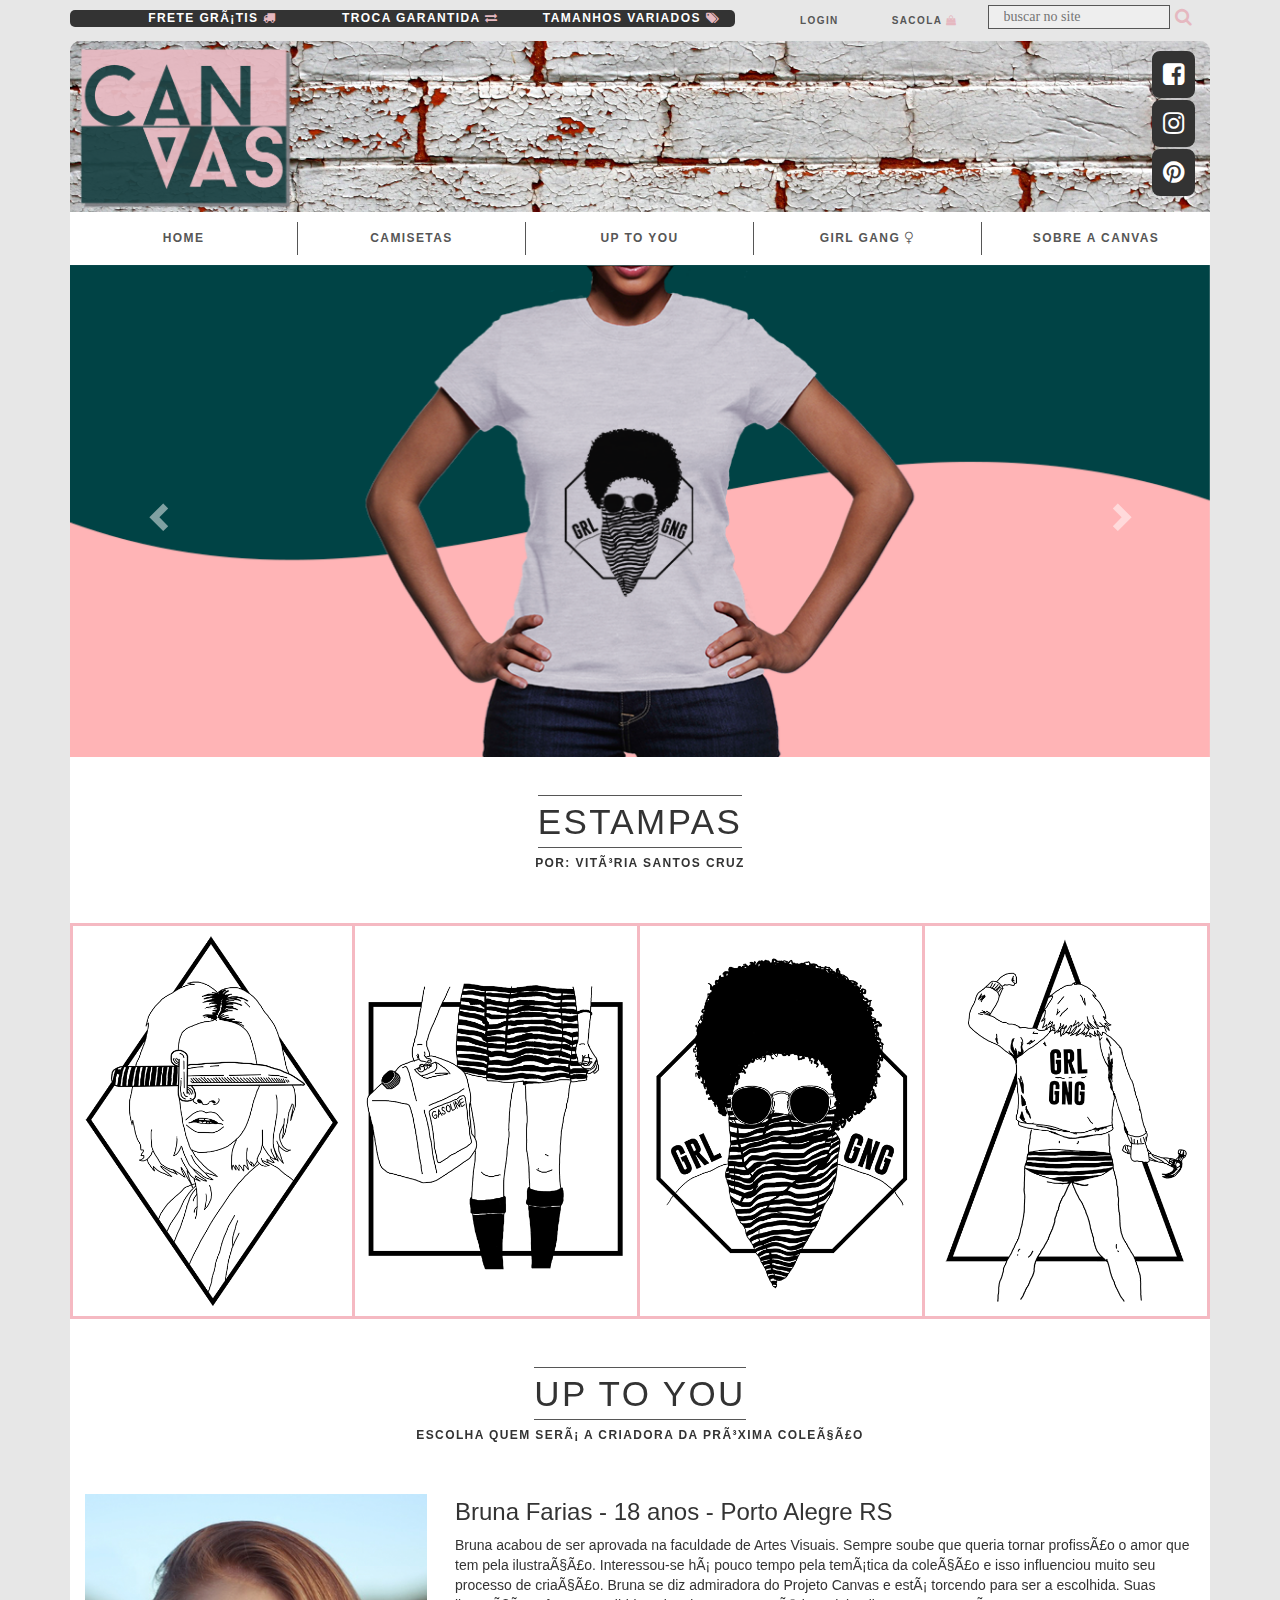
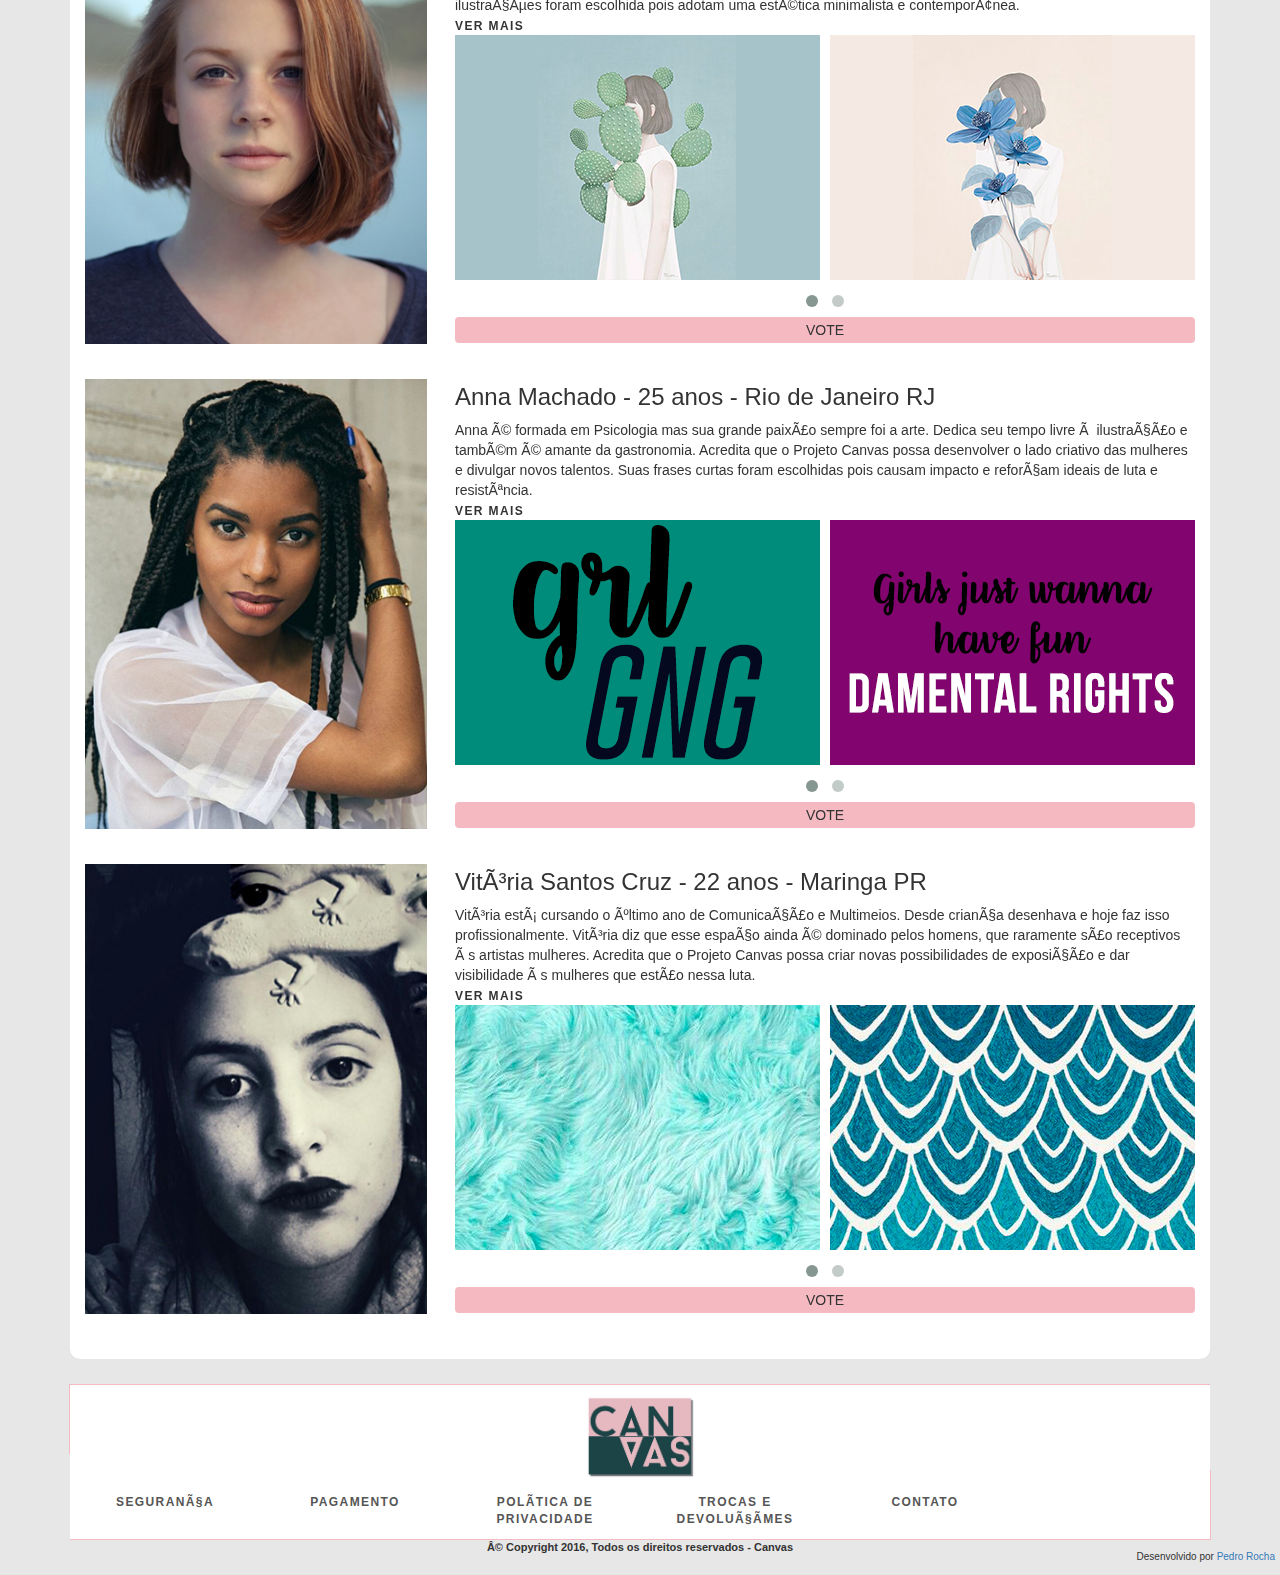
<file: index.html>
<!doctype html>
<html>
    <head>
    <link rel="shortcut icon" href="" />
    <meta name="viewport" content="width=device-width" />
    <!--[if gte IE 8]>
    <meta http-equiv="X-UA-Compatible" content="IE=EmulateIE8">
    <![endif]-->
    <meta name="author" content="Pedro Rocha" />
    <meta name="reply-to" content="pedrovqrocha@gmail.com" />
    <link rel="icon" type="image/png" href="public/img/favicon.png" />
    <meta charset="uft8" />
    <meta name="keywords" content="Camisetas, Estampas, Mulheres" />
    <meta name="revisit-after" content="2 days" />
    <meta name="page-topic" content="Home Canvas" />
    <meta lang="pt-BR" name="Description" content="Marca de camisetas com estampas criadas por artistas mulheres." />
    <title>Home Canvas</title>
    
    <!-- OPEN GRAPH FACEBOOK -->
    <meta property="og:site_name" content="Canvas" />
    <meta property="og:title" content="Home Canvas" />
    <meta property="og:type" content="website" />
    <meta property="og:description" content="Marca de camisetas com estampas criadas por artistas mulheres." />
    <meta property="og:url" content="pedr0rocha.github.io/canvas"/> 
    <meta property="og:image" content="public/img/logo.png" />
    <meta property="og:image:width" content="1200" />
    <meta property="og:image:height" content="630" />
    <meta property="og:locale" content="pt_BR" />

    <!-- IMPORTING CSS FILES -->
    <link type="text/css" href="public/css/custom.css" rel="stylesheet" type="text/css">
    <link type="text/css" href="public/css/bootstrap.min.css" rel="stylesheet" type="text/css">
    <link type="text/css" rel="stylesheet" href="public/css/font-awesome/css/font-awesome.min.css" media="screen,projection">
    <link type="text/css" href="public/js/owl-carousel/owl.carousel.css" rel="stylesheet" type="text/css">
    <link type="text/css" href="public/js/owl-carousel/owl.theme.css" rel="stylesheet" type="text/css">

    
    <!-- IMPORTING JS FILES -->
    <script src="public/js/jquery/dist/jquery.min.js"></script>
    <script src="public/js/imgLiquid-min.js"></script>
    <script src="public/js/swiper.jquery.min.js"></script>
    <script src="public/js/custom.js"></script>
    <script src="public/js/bootstrap.min.js"></script>
    <script src="public/js/owl-carousel/owl.carousel.js"></script>

    </head>

<body>
<div class="container view-index">
    <header class="col-xs-12 no-padding">
        <!-- DESKTOP HEADER -->
        <div class="desktop-header col-xs-12 no-padding hidden-xs hidden-sm">
            <div class="header-firstrow col-xs-5 no-padding pull-right">
                <ul class="col-xs-12 no-padding ul-firstrow">
                    <li class="col-xs-3">
                        <a href="" class="ff-lato">Login</a>
                    </li>
                    <li class="col-xs-3">
                        <a href="" class="ff-lato">Sacola <i class="fa fa-shopping-bag"></i></a>
                    </li>
                    <li class="col-xs-5 no-padding-right">
                        <input class="col-xs-12 input-busca" type="text" name="busca" placeholder="buscar no site">
                    </li>
                    <li class="col-xs-1 no-padding li-lupa">
                        <i class="fa fa-search"></i>
                    </li>
                </ul>
            </div>
            <div class="header-firstrow left col-xs-7 no-padding pull-left">
                <ul class="col-xs-12 no-padding ul-firstrow">
                    <li class="col-xs-4 ff-lato vantagens">
                        Frete Grátis <i class="fa fa-truck"></i>
                    </li>
                    <li class="col-xs-4 ff-lato vantagens">
                        Troca Garantida <i class="fa fa-exchange"></i>
                    </li>
                    <li class="col-xs-4 ff-lato vantagens">
                        Tamanhos Variados <i class="fa fa-tags"></i>
                    </li>
                </ul>
            </div>

            <div class="col-xs-12 no-padding logo-box">
                <div class="col-xs-6 no-padding">
                    <a href="index.html"><img src="public/img/canvaslogo2.png" class="imglogo no-padding img-responsive" title="Canvas Logo" alt="Canvas Logo"></a>
                </div>
                <div class="col-xs-6 no-padding redes-sociais">
                    <ul class="col-xs-12 no-padding">
                        <li class="col-xs-12">
                            <a href="" target="_blank"><i class="fa fa-facebook-square transition"></i></a>
                        </li>
                        <li class="col-xs-12">
                            <a href="" target="_blank"><i class="fa fa-instagram transition"></i></a>
                        </li>
                        <li class="col-xs-12">
                            <a href="" target="_blank"><i class="fa fa-pinterest transition"></i></a>
                        </li>
                    </ul>
                </div>
            </div>

            <div class="col-xs-12 no-padding bg-white">
                <ul class="col-xs-12 no-padding ul-menu pull-right">
                    <a href="index.html" class="no-padding">
                        <li class="col-xs-2 transition ff-lato">
                            Home 
                        </li>
                    </a>
                    <a href="camisetas.html" class="no-padding">
                        <li class="col-xs-2 transition ff-lato">
                            Camisetas 
                        </li>
                    </a>
                    <a href="uptoyou.html" class="no-padding">
                        <li class="col-xs-2 transition ff-lato">
                            Up to You 
                        </li>
                    </a>
                    <a href="girlgang.html" class="no-padding">
                        <li class="col-xs-2 transition ff-lato">
                            Girl Gang <i class="fa fa-venus"></i>
                        </li>
                    </a>
                    <a href="sobre.html" class="no-padding">
                        <li class="col-xs-2 transition ff-lato">
                            Sobre a Canvas
                        </li>
                    </a>
                </ul>
            </div>
        </div>
        <!-- DESKTOP HEADER END -->

        <!-- MOBILE HEADER -->
        <div class="mobile-header col-xs-12 no-padding hidden-md hidden-lg">
            <div class="col-xs-12 no-padding">
                <center>
                    <img src="public/img/canvaslogo2.png" class="imglogo no-padding img-responsive" title="Canvas Logo" alt="Canvas Logo">
                </center>
            </div>
            <div class="menu-box" onclick="toggleMenuMobile()">
                <i class="fa fa-bars"></i>
            </div>
            <div class="features-box col-xs-12 no-padding">
                <ul class="col-xs-12 no-padding ul-firstrow">
                    <li class="col-xs-4 ff-lato vantagens">
                        Frete Grátis <i class="fa fa-truck"></i>
                    </li>
                    <li class="col-xs-4 ff-lato vantagens">
                        Troca Garantida <i class="fa fa-exchange"></i>
                    </li>
                    <li class="col-xs-4 ff-lato vantagens">
                        Tamanhos Variados <i class="fa fa-tags"></i>
                    </li>
                </ul>
            </div>
            <div id="menu-mobile" class="col-xs-7 no-padding menu closed transition">
                <ul class="col-xs-12 no-padding">
                    <a href="index.html">
                        <li class="col-xs-12 custom-texto">
                            Home
                        </li>
                    </a>
                    <a href="camisetas.html">
                        <li class="col-xs-12 custom-texto">
                            Camisetas
                        </li>
                    </a>
                    <a href="uptoyou.html">
                        <li class="col-xs-12 custom-texto">
                            Up to You
                        </li>
                    </a>
                    <a href="girlgang.html">
                        <li class="col-xs-12 custom-texto">
                            Girl Gang
                        </li>
                    </a>
                    <a href="sobre.html">
                        <li class="col-xs-12 custom-texto">
                            Sobre
                        </li>
                    </a>
                </ul>
            </div>
        </div> <!-- MOBILE HEADER END -->
    </header>

    <div class="col-xs-12 no-padding">
        <div id="carousel-example-generic" class="carousel slide" data-ride="carousel">

            <div class="carousel-inner" role="listbox">
                <div class="item active">
                    <img src="public/img/banner_1.png" alt="Banner Empoderamento">
                </div>
                <div class="item">
                    <img src="public/img/banner_2.png" alt="Banner Girl Gang">
                </div>
                <div class="item">
                    <img src="public/img/banner_3.png" alt="Banner Estampas">
                </div>
                <div class="item">
                    <img src="public/img/banner_4.png" alt="Banner Camisetas">
                </div>
                <div class="item">
                    <img src="public/img/banner_5.png" alt="Banner Camisetas 2">
                </div>
            </div>

            <a class="left carousel-control" href="#carousel-example-generic" role="button" data-slide="prev">
                <span class="glyphicon glyphicon-chevron-left" aria-hidden="true"></span>
                <span class="sr-only">Previous</span>
            </a>
            <a class="right carousel-control" href="#carousel-example-generic" role="button" data-slide="next">
                <span class="glyphicon glyphicon-chevron-right" aria-hidden="true"></span>
                <span class="sr-only">Next</span>
            </a>
        </div>
    </div>

    <section class="section-home content-section col-xs-12 no-padding">
        <div class="col-xs-12 no-padding titulo-section-box">
            <span class="ff-lato titulo-section">ESTAMPAS</span>
            <p class="ff-lato sub-frase">Por: Vitória Santos Cruz</p>
        </div>
        <ul class="col-xs-12 no-padding"> 
            <li class="item-prod col-xs-6 col-sm-6 col-md-3 col-lg-3 estampas-box transition">
                <div class="imgLiquid imgLiquidFill img-estampas">
                    <a href="internas/camisetas_interno.html">
                        <img src="public/img/estampa1.png" class="img-responsive transition" alt="Estampa 1" title="Estampa 1">
                    </a>
                </div>
            </li>
            <li class="item-prod col-xs-6 col-sm-6 col-md-3 col-lg-3 estampas-box transition">
                <div class="imgLiquid imgLiquidFill img-estampas">
                    <a href="internas/camisetas_interno2.html">
                        <img src="public/img/estampa2.png" class="img-responsive transition" alt="Estampa 2" title="Estampa 2">
                    </a>
                </div>
            </li>
            <li class="item-prod col-xs-6 col-sm-6 col-md-3 col-lg-3 estampas-box transition">
                <div class="imgLiquid imgLiquidFill img-estampas">
                    <a href="internas/camisetas_interno3.html">
                        <img src="public/img/estampa3.png" class="img-responsive transition" alt="Estampa 3" title="Estampa 3">
                    </a>
                </div>
            </li>
            <li class="item-prod col-xs-6 col-sm-6 col-md-3 col-lg-3 estampas-box transition">
                <div class="imgLiquid imgLiquidFill img-estampas">
                    <a href="internas/camisetas_interno4.html">
                        <img src="public/img/estampa4.png" class="img-responsive transition" alt="Estampa 4" title="Estampa 4">
                    </a>
                </div>
            </li>
        </ul>
        <div class="col-xs-12 no-padding titulo-section-box">
            <span class="ff-lato titulo-section">UP TO YOU</span>
            <p class="ff-lato sub-frase">Escolha quem será a criadora da próxima coleção</p>
        </div>
        <ul class="col-xs-12 no-padding ul-votacao"> 
            <li class="item-prod col-xs-12">
                <div id="foto-votacao1" class="col-xs-12 col-sm-12 col-md-4 col-lg-4 no-padding-mobile no-padding-left">
                    <img src="public/img/artista1.png" class="img-responsive" alt="" title="">
                </div>
                <div id="info-votacao1" class="col-xs-12 col-sm-12 col-md-8 col-lg-8 no-padding">
                    <h3 class="col-xs-12 no-padding titulo-votacao ff-lato">Bruna Farias - 18 anos - Porto Alegre RS</h3>
                    <p id="texto-votacao1" class="col-xs-12 no-padding texto-votacao ff-ptsans">
                    Bruna acabou de ser aprovada na faculdade de Artes Visuais. Sempre soube que queria tornar profissão o amor que tem pela ilustração. Interessou-se há pouco tempo pela temática da coleção e isso influenciou muito seu processo de criação. Bruna se diz admiradora do Projeto Canvas e está torcendo para ser a escolhida. Suas ilustrações foram escolhida pois adotam uma estética minimalista e contemporânea. 
                    </p>
                    <span onclick="abreTexto(1, this)" class="btn-ver-mais ff-lato">Ver mais</span>
                    <div id="owl-votacao1" class="col-xs-12 no-padding">
                        <div class="item esq no-padding-mobile">
                            <div class="imgLiquid imgLiquidFill img-votacao">
                                <img src="public/img/1.1.png" alt="Owl Image">
                            </div>
                        </div>
                        <div class="item dir no-padding-mobile">
                            <div class="imgLiquid imgLiquidFill img-votacao">
                                <img src="public/img/1.2.png" alt="Owl Image">
                            </div>
                        </div>
                        <div class="item esq no-padding-mobile">
                            <div class="imgLiquid imgLiquidFill img-votacao">
                                <img src="public/img/1.3.png" alt="Owl Image">
                            </div>
                        </div>
                        <div class="item dir no-padding-mobile">
                            <div class="imgLiquid imgLiquidFill img-votacao">
                                <img src="public/img/1.4.png" alt="Owl Image">
                            </div>
                        </div>
                    </div>
                    <button type="button" class="btn btn-vote col-xs-12 ff-lato transition" data-toggle="modal" data-target=".modal-votacao">VOTE</button>
                </div>
            </li> 

            <div class="divisor-mobile col-xs-10 col-xs-offset-1 hidden-md hidden-lg"></div>

            <li class="item-prod col-xs-12">
                <div id="foto-votacao2" class="col-xs-12 col-sm-12 col-md-4 col-lg-4 no-padding-mobile no-padding-left">
                    <img src="public/img/artista2.png" class="img-responsive" alt="" title="">
                </div>
                <div id="info-votacao2" class="col-xs-12 col-sm-12 col-md-8 col-lg-8 no-padding">
                    <h3 class="col-xs-12 no-padding titulo-votacao ff-lato">Anna Machado - 25 anos - Rio de Janeiro RJ</h3>
                    <p id="texto-votacao2" class="col-xs-12 no-padding texto-votacao ff-ptsans">
                    Anna é formada em Psicologia mas sua grande paixão sempre foi a arte. Dedica seu tempo livre à ilustração e também é amante da gastronomia. Acredita que o Projeto Canvas possa desenvolver o lado criativo das mulheres e divulgar novos talentos. Suas frases curtas foram escolhidas pois causam impacto e reforçam ideais de luta e resistência.
                    </p>
                    <span onclick="abreTexto(2, this)" class="btn-ver-mais ff-lato">Ver mais</span>
                    <div id="owl-votacao2" class="col-xs-12 no-padding">
                        <div class="item esq">
                            <div class="imgLiquid imgLiquidFill img-votacao">
                                <img src="public/img/2.1.png" alt="Owl Image">
                            </div>
                        </div>
                        <div class="item dir">
                            <div class="imgLiquid imgLiquidFill img-votacao">
                                <img src="public/img/2.2.png" alt="Owl Image">
                            </div>
                        </div>
                        <div class="item esq">
                            <div class="imgLiquid imgLiquidFill img-votacao">
                                <img src="public/img/2.3.png" alt="Owl Image">
                            </div>
                        </div>
                        <div class="item dir">
                            <div class="imgLiquid imgLiquidFill img-votacao">
                                <img src="public/img/2.4.png" alt="Owl Image">
                            </div>
                        </div>
                    </div>
                    <button type="button" class="btn btn-vote col-xs-12 ff-lato transition" data-toggle="modal" data-target=".modal-votacao">VOTE</button>
                </div>
            </li> 

            <div class="divisor-mobile col-xs-10 col-xs-offset-1 hidden-md hidden-lg"></div>

            <li class="item-prod col-xs-12">
                <div id="foto-votacao3" class="col-xs-12 col-sm-12 col-md-4 col-lg-4 no-padding-mobile no-padding-left">
                    <img src="public/img/artista3.png" class="img-responsive" alt="" title="">
                </div>
                <div id="info-votacao3" class="col-xs-12 col-sm-12 col-md-8 col-lg-8 no-padding">
                    <h3 class="col-xs-12 no-padding titulo-votacao ff-lato">Vitória Santos Cruz - 22 anos - Maringa PR</h3>
                    <p id="texto-votacao3" class="col-xs-12 no-padding texto-votacao ff-ptsans">
                    Vitória está cursando o último ano de Comunicação e Multimeios. Desde criança desenhava e hoje faz isso profissionalmente. Vitória diz que esse espaço ainda é dominado pelos homens, que raramente são receptivos às artistas mulheres. Acredita que o Projeto Canvas possa criar novas possibilidades de exposição e dar visibilidade às mulheres que estão nessa luta.
                    </p>
                    <span onclick="abreTexto(3, this)" class="btn-ver-mais ff-lato">Ver mais</span>
                    <div id="owl-votacao3" class="col-xs-12 no-padding">
                        <div class="item esq">
                            <div class="imgLiquid imgLiquidFill img-votacao">
                                <img src="public/img/3.1.png" alt="Owl Image">
                            </div>
                        </div>
                        <div class="item dir">
                            <div class="imgLiquid imgLiquidFill img-votacao">
                                <img src="public/img/3.2.png" alt="Owl Image">
                            </div>
                        </div>
                        <div class="item esq">
                            <div class="imgLiquid imgLiquidFill img-votacao">
                                <img src="public/img/3.3.png" alt="Owl Image">
                            </div>
                        </div>
                        <div class="item dir">
                            <div class="imgLiquid imgLiquidFill img-votacao">
                                <img src="public/img/3.4.png" alt="Owl Image">
                            </div>
                        </div>
                    </div>
                    <button type="button" class="btn btn-vote col-xs-12 ff-lato transition" data-toggle="modal" data-target=".modal-votacao">VOTE</button>
                </div>
            </li>
        </ul>
    </section>
</div>

<footer class="col-xs-12 no-padding">
    <div class="container">
        <div class="conteudo-footer col-xs-12 no-padding">
            <div class="detalhe-cima col-xs-12 no-padding">
                <div class="detalhe-complemento cima"></div>
            </div>
            
            <img src="public/img/canvaslogo2.png" class="logo-footer no-padding img-responsive center-block" alt="Canvas Logo Footer" title="Canvas Logo Footer">
            <ul class="col-xs-12 no-padding">
                <a href="" class="col-xs-12 col-sm-12 col-md-2 col-lg-2 no-padding transition">
                    <li class="ff-lato col-xs-12 no-padding">
                        Segurança
                    </li>
                </a>
                <a href="" class="col-xs-12 col-sm-12 col-md-2 col-lg-2 no-padding transition">
                    <li class="ff-lato col-xs-12 no-padding">
                        Pagamento
                    </li>
                </a>
                <a href="" class="col-xs-12 col-sm-12 col-md-2 col-lg-2 no-padding transition">
                    <li class="ff-lato col-xs-12 no-padding">
                        Política de Privacidade
                    </li>
                </a>
                <a href="" class="col-xs-12 col-sm-12 col-md-2 col-lg-2 no-padding transition">
                    <li class="ff-lato col-xs-12 no-padding">
                        Trocas e Devoluções
                    </li>
                </a>
                <a href="" class="col-xs-12 col-sm-12 col-md-2 col-lg-2 no-padding transition">
                    <li class="ff-lato col-xs-12 no-padding">
                        Contato
                    </li>
                </a>
            </ul>

            <div class="detalhe-baixo col-xs-12 no-padding">
                <div class="detalhe-complemento baixo"></div>
            </div>
        </div>
    </div>
    <p class="ff-lato text-center texto-direitos">© Copyright 2016, Todos os direitos reservados - Canvas</p>
    <p class="ff-lato pull-right copyright">Desenvolvido por <a href="mailto:pedrovqrocha@gmail.com">Pedro Rocha</a></p>
</footer>

<div class="modal fade modal-votacao" tabindex="-1" role="dialog" aria-labelledby="mySmallModalLabel">
    <div class="modal-dialog modal-sm" role="document">
        <div class="modal-content modal-content-votacao ff-lato">
            Obrigada por votar!
            <button class="btn btn-fechar-votacao col-xs-12" data-dismiss="modal">Fechar</button>
        </div>
    </div>
</div>

</body>
</html>
</file>
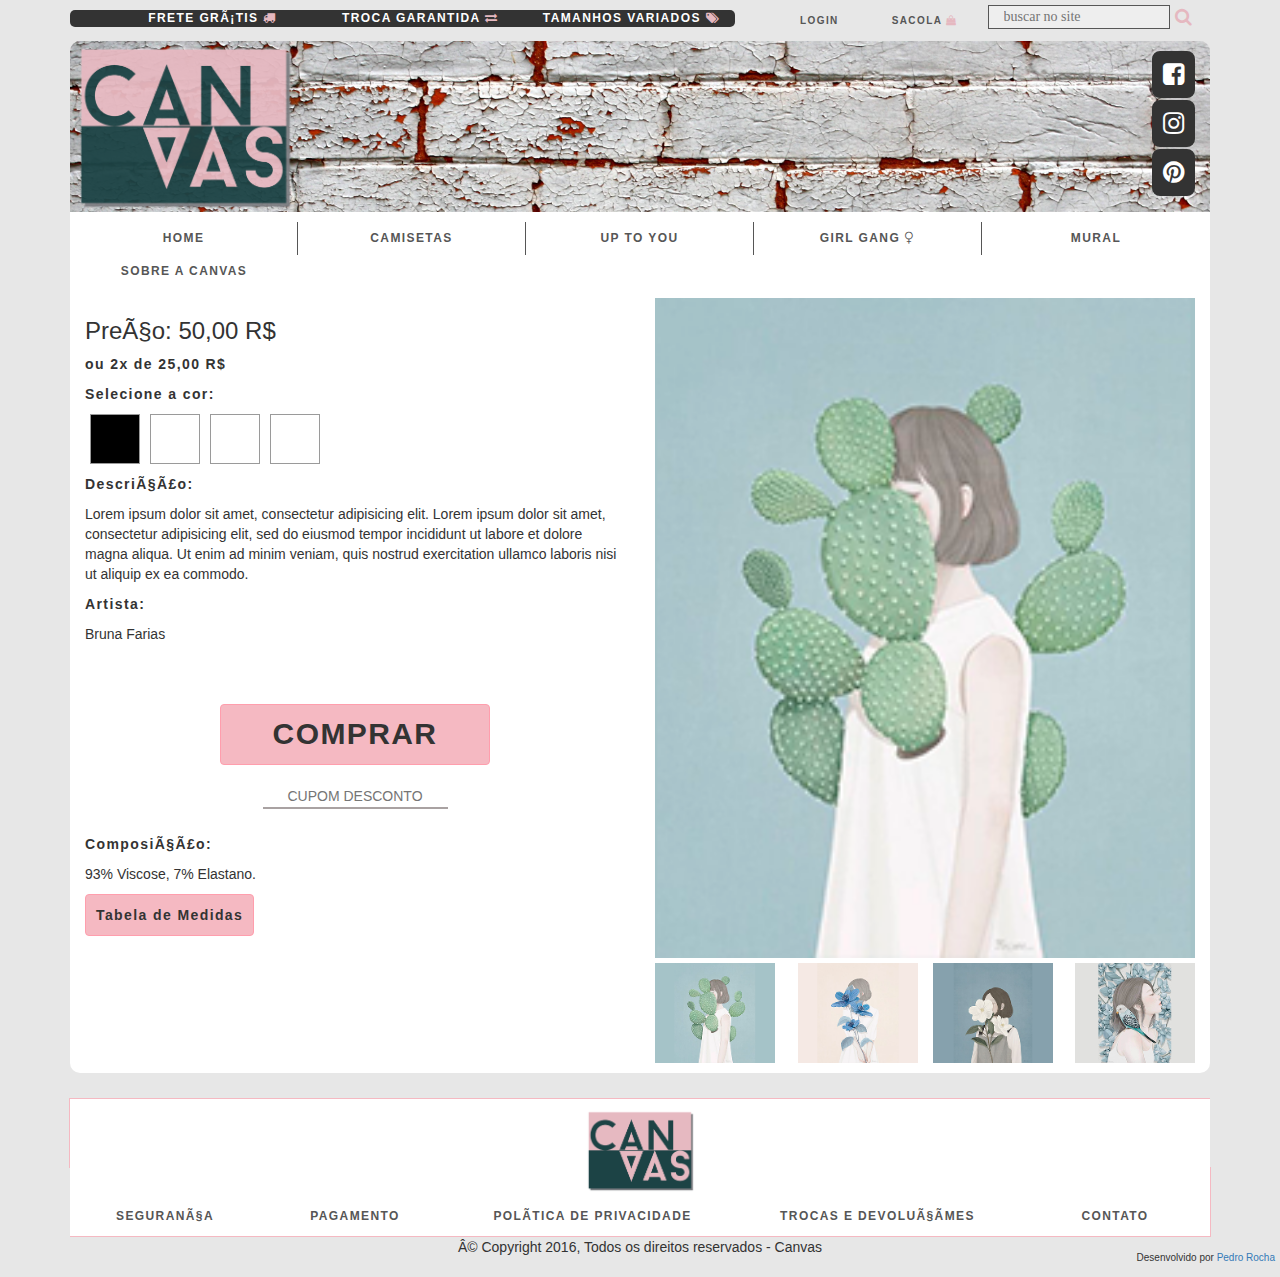
<file: camisetas_interno.html>
<!doctype html>
<html>
    <head>
        <link rel="shortcut icon" href="" />
        <!--[if gte IE 8]>
        <meta http-equiv="X-UA-Compatible" content="IE=EmulateIE8">
        <![endif]-->

        <meta charset="uft8">
        <meta name="keywords" content="Camisetas, Estampas, Mulheres" />
        <meta name="revisit-after" content="2 days" />
        <meta name="page-topic" content="Camisetas Canvas" />
        <meta lang="pt-BR" name="Description" content="Marca de camisetas com estampas criadas por artistas mulheres." />
        <title>Camisetas Canvas</title>
        
        <!-- OPEN GRAPH FACEBOOK -->
        <meta property="og:site_name" content="Canvas" />
        <meta property="og:title" content="Camisetas Canvas" />
        <meta property="og:type" content="website" />
        <meta property="og:description" content="Marca de camisetas com estampas criadas por artistas mulheres." />
        <meta property="og:url" content="pedr0rocha.github.io/canvas/camisetas_interno.html"/> 
        <meta property="og:image" content="assets/img/logo.png" />
        <meta property="og:image:width" content="1200" />
        <meta property="og:image:height" content="630" />
        <meta property="og:locale" content="pt_BR" />

        <!-- IMPORTING CSS FILES -->
        <link type="text/css" href="public/css/custom.css" rel="stylesheet" type="text/css">
        <link type="text/css" href="public/css/bootstrap.min.css" rel="stylesheet" type="text/css">
        <link type="text/css" rel="stylesheet" href="public/css/font-awesome/css/font-awesome.min.css" media="screen,projection">
        <link type="text/css" href="public/js/owl-carousel/owl.carousel.css" rel="stylesheet" type="text/css">
        <link type="text/css" href="public/js/owl-carousel/owl.theme.css" rel="stylesheet" type="text/css">

        
        <!-- IMPORTING JS FILES -->
        <script src="public/js/jquery/dist/jquery.min.js"></script>
        <script src="public/js/imgLiquid-min.js"></script>
        <script src="public/js/swiper.jquery.min.js"></script>
        <script src="public/js/custom.js"></script>
        <script src="public/js/bootstrap.min.js"></script>
        <script src="public/js/owl-carousel/owl.carousel.js"></script>
    </head>
<body>
<div class="container view-caminterno">
    <header class="col-xs-12 no-padding">
        <div class="header-firstrow col-xs-5 no-padding pull-right">
            <ul class="col-xs-12 no-padding ul-firstrow">
                <li class="col-xs-3">
                    <a href="" class="ff-lato">Login</a>
                </li>
                <li class="col-xs-3">
                    <a href="" class="ff-lato">Sacola <i class="fa fa-shopping-bag"></i></a>
                </li>
                <li class="col-xs-5 no-padding-right">
                    <input class="col-xs-12 input-busca" type="text" name="busca" placeholder="buscar no site">
                </li>
                <li class="col-xs-1 no-padding li-lupa">
                    <i class="fa fa-search"></i>
                </li>
            </ul>
        </div>
        <div class="header-firstrow left col-xs-7 no-padding pull-left">
            <ul class="col-xs-12 no-padding ul-firstrow">
                <li class="col-xs-4 ff-lato vantagens">
                    Frete Grátis <i class="fa fa-truck"></i>
                </li>
                <li class="col-xs-4 ff-lato vantagens">
                    Troca Garantida <i class="fa fa-exchange"></i>
                </li>
                <li class="col-xs-4 ff-lato vantagens">
                    Tamanhos Variados <i class="fa fa-tags"></i>
                </li>
            </ul>
        </div>

        <div class="col-xs-12 no-padding logo-box">
            <div class="col-xs-6 no-padding">
                <img src="public/img/canvaslogo2.png" class="imglogo no-padding img-responsive" title="Canvas Logo" alt="Canvas Logo">
            </div>
            <div class="col-xs-6 no-padding redes-sociais">
                <ul class="col-xs-12 no-padding">
                    <li class="col-xs-12">
                        <a href="" target="_blank"><i class="fa fa-facebook-square transition"></i></a>
                    </li>
                    <li class="col-xs-12">
                        <a href="" target="_blank"><i class="fa fa-instagram transition"></i></a>
                    </li>
                    <li class="col-xs-12">
                        <a href="" target="_blank"><i class="fa fa-pinterest transition"></i></a>
                    </li>
                </ul>
            </div>
        </div>

        <div class="col-xs-12 no-padding bg-white">
            <ul class="col-xs-12 no-padding ul-menu pull-right">
                <a href="index.html" class="no-padding">
                    <li class="col-xs-2  transition ff-lato">
                        Home 
                    </li>
                </a>
                <a href="camisetas.html" class="no-padding">
                    <li class="col-xs-2  transition ff-lato">
                        Camisetas 
                    </li>
                </a>
                <a href="uptoyou.html" class="no-padding">
                    <li class="col-xs-2  transition ff-lato">
                        Up to You 
                    </li>
                </a>
                <a href="girlgang.html" class="no-padding">
                    <li class="col-xs-2  transition ff-lato">
                        Girl Gang <i class="fa fa-venus"></i>
                    </li>
                </a>
                <a href="mural.html" class="no-padding">
                    <li class="col-xs-2  transition ff-lato">
                        Mural 
                    </li>
                </a>
                <a href="sobre.html" class="no-padding">
                    <li class="col-xs-2  transition ff-lato">
                        Sobre a Canvas
                    </li>
                </a>
            </ul>
        </div>
    </header>

    <section class="content-section col-xs-12 no-padding">
        <div class="parte-info col-xs-12 col-sm-12 col-md-6 col-lg-6">
            <h3 class="ff-lato">Preço: 50,00 R$</h3>
            <p class="custom-texto">ou 2x de 25,00 R$</p>

            <p class="custom-texto">Selecione a cor:</p>
            <ul class="col-xs-12 no-padding">
                <li class="col-xs-4 cor preto" onclick="slideTo(0)"></li>
                <li class="col-xs-4 cor branco" onclick="slideTo(1)"></li>
                <li class="col-xs-4 cor cinza" onclick="slideTo(2)"></li>
                <li class="col-xs-4 cor vermelho" onclick="slideTo(3)"></li>
            </ul>

            <p class="custom-texto">Descrição:</p> 
            <p class="ff-lato">Lorem ipsum dolor sit amet, consectetur adipisicing elit. Lorem ipsum dolor sit amet, consectetur adipisicing elit, sed do eiusmod
            tempor incididunt ut labore et dolore magna aliqua. Ut enim ad minim veniam,
            quis nostrud exercitation ullamco laboris nisi ut aliquip ex ea commodo.</p>
            <p class="custom-texto">Artista:</p> 
            <p class="ff-lato">Bruna Farias</p>
            <center><button class="btn btn-comprar ff-lato transition">Comprar</button></center>
            <center><input type="text" class="cupom transition" name="cupom" placeholder="CUPOM DESCONTO"></center>
            <p class="custom-texto">Composição:</p> 
            <p class="ff-lato">93% Viscose, 7% Elastano.</p>
            <button type="button" class="btn btn-medidas ff-lato transition" data-toggle="modal" data-target=".modal-venda">Tabela de Medidas</button>
        </div>
        <div class="parte-imagens col-xs-12 col-sm-12 col-md-6 col-lg-6">
            <div id="owl-venda" class="col-xs-12 no-padding">
                <div class="imgLiquid imgLiquidFill img-venda">
                    <img src="public/img/1.1.png" alt="">
                </div>
                <div class="imgLiquid imgLiquidFill img-venda">
                    <img src="public/img/1.2.png" alt="Owl Image">
                </div>
                <div class="imgLiquid imgLiquidFill img-venda">
                    <img src="public/img/1.3.png" alt="Owl Image">
                </div>
                <div class="imgLiquid imgLiquidFill img-venda">
                    <img src="public/img/1.4.png" alt="Owl Image">
                </div>
            </div>
            <ul class="owl-thumbs col-xs-12 no-padding">
                <li class="col-xs-3 no-padding-left" onclick="slideTo(0)">
                    <div class="imgLiquid imgLiquidFill thumb-venda">
                        <img src="public/img/1.1.png" alt="Owl Image">
                    </div>
                </li>
                <li class="col-xs-3 no-padding-half" onclick="slideTo(1)">
                    <div class="imgLiquid imgLiquidFill thumb-venda">
                        <img src="public/img/1.2.png" alt="Owl Image">
                    </div>
                </li>
                <li class="col-xs-3 no-padding-half" onclick="slideTo(2)">
                    <div class="imgLiquid imgLiquidFill thumb-venda">
                        <img src="public/img/1.3.png" alt="Owl Image">
                    </div>
                </li>
                <li class="col-xs-3 no-padding-right" onclick="slideTo(3)">
                    <div class="imgLiquid imgLiquidFill thumb-venda">
                        <img src="public/img/1.4.png" alt="Owl Image">
                    </div>
                </li>
            </ul>
        </div>
    </section>
</div>

<footer class="col-xs-12 no-padding">
    <div class="container">
        <div class="conteudo-footer col-xs-12 no-padding">
            <div class="detalhe-cima col-xs-12 no-padding">
                <div class="detalhe-complemento cima"></div>
            </div>
            
            <img src="public/img/canvaslogo2.png" class="logo-footer no-padding img-responsive center-block" alt="Canvas Logo Footer" title="Canvas Logo Footer">
            <ul class="col-xs-12 no-padding">
                <a href="" class="col-xs-2 no-padding transition">
                    <li class="ff-lato col-xs-12 no-padding">
                        Segurança
                    </li>
                </a>
                <a href="" class="col-xs-2 no-padding transition">
                    <li class="ff-lato col-xs-12 no-padding">
                        Pagamento
                    </li>
                </a>
                <a href="" class="col-xs-3 no-padding transition">
                    <li class="ff-lato col-xs-12 no-padding">
                        Política de Privacidade
                    </li>
                </a>
                <a href="" class="col-xs-3 no-padding transition">
                    <li class="ff-lato col-xs-12 no-padding">
                        Trocas e Devoluções
                    </li>
                </a>
                <a href="" class="col-xs-2 no-padding transition">
                    <li class="ff-lato col-xs-12 no-padding">
                        Contato
                    </li>
                </a>
            </ul>

            <div class="detalhe-baixo col-xs-12 no-padding">
                <div class="detalhe-complemento baixo"></div>
            </div>
        </div>
    </div>
    <p class="ff-lato text-center">© Copyright 2016, Todos os direitos reservados - Canvas</p>
    <p class="ff-lato pull-right copyright">Desenvolvido por <a href="mailto:pedrovqrocha@gmail.com">Pedro Rocha</a></p>
</footer>

<div class="modal fade modal-venda" tabindex="-1" role="dialog" aria-labelledby="mySmallModalLabel">
    <div class="modal-dialog modal-sm" role="document">
        <div class="modal-content modal-content-votacao ff-lato">
            Tabela de Medidas
            <img src="public/img/tabela.png" alt="Tabela de Medidas" class="img-responsive">
            <button class="btn btn-fechar-votacao col-xs-12" data-dismiss="modal">Fechar</button>
        </div>
    </div>
</div>

</body>
</html>
</file>
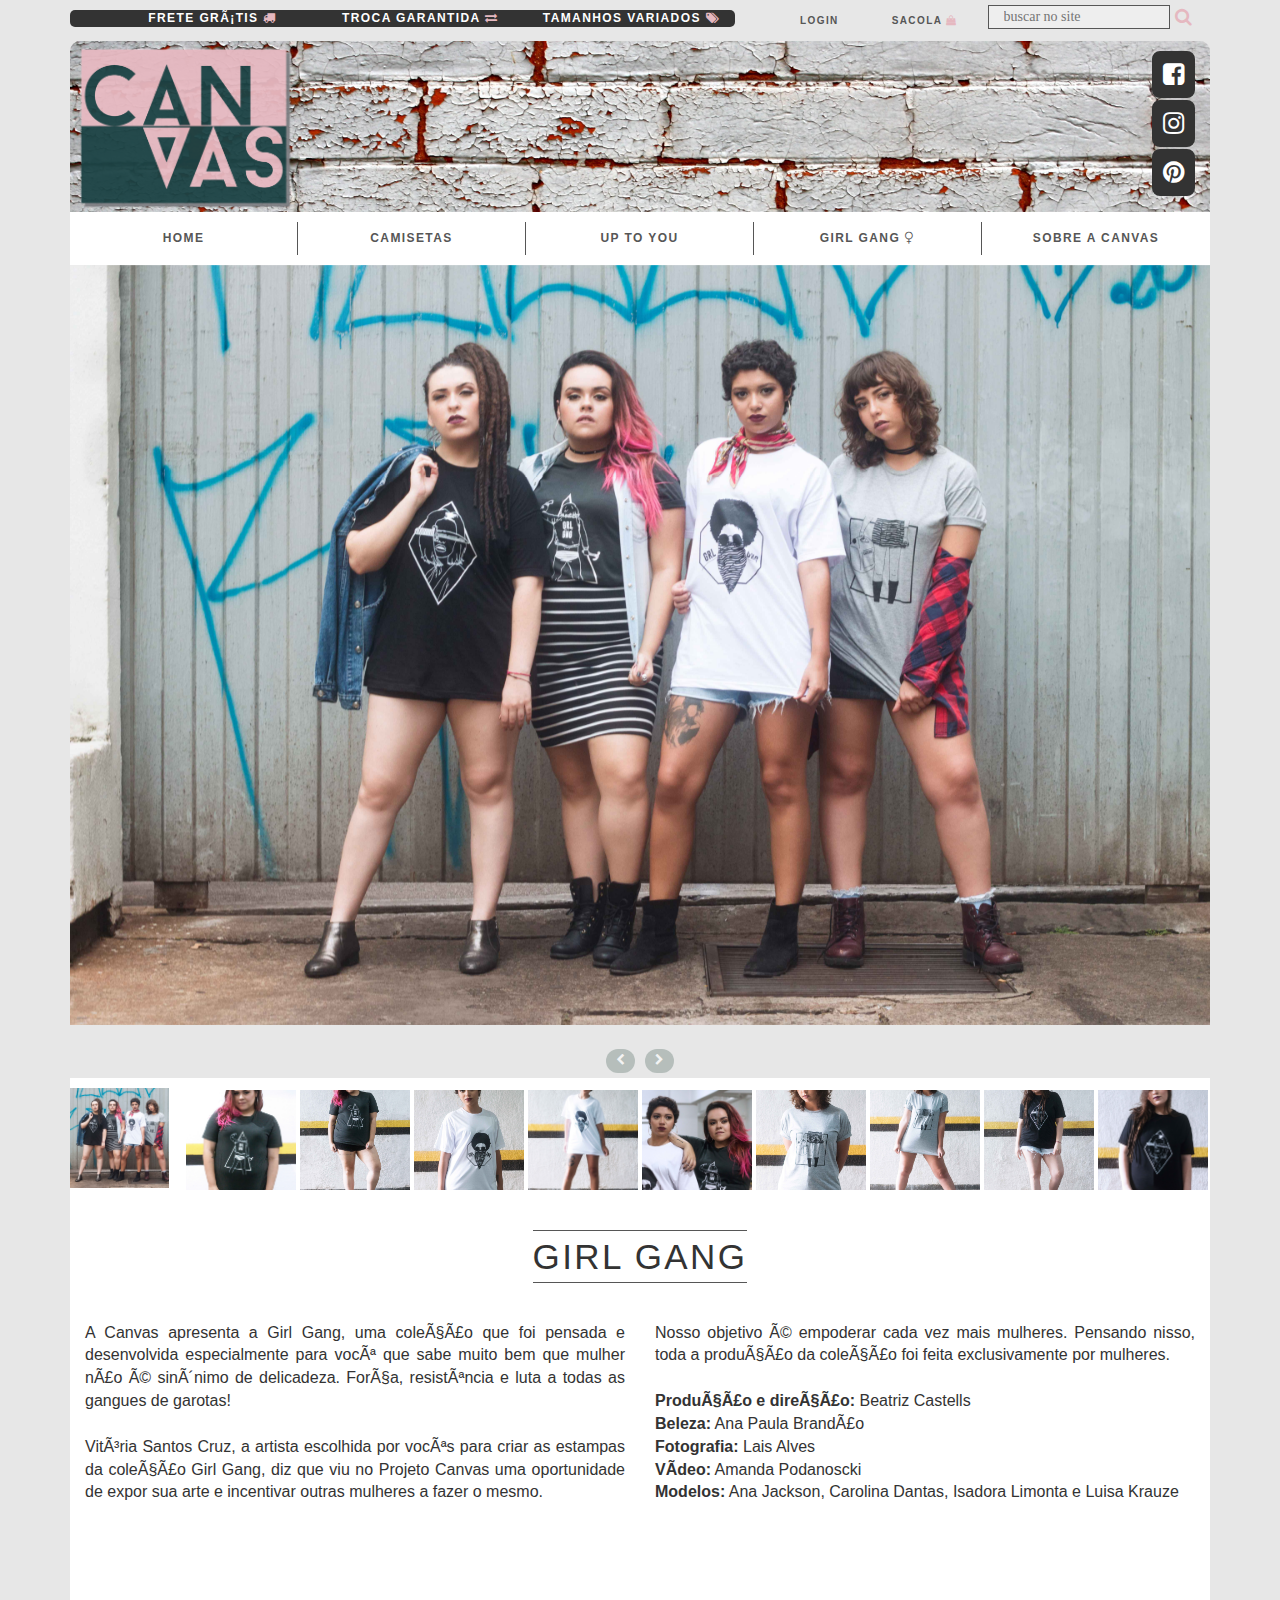
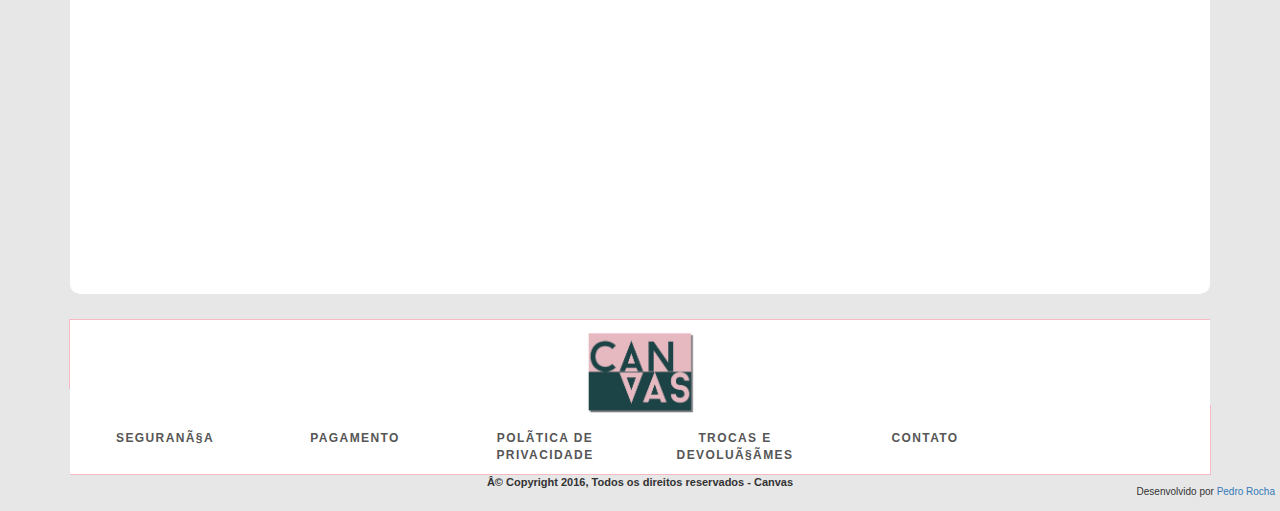
<file: girlgang.html>
<!doctype html>
<html>
    <head>
    <link rel="shortcut icon" href="" />
    <meta name="viewport" content="width=device-width" />
    <!--[if gte IE 8]>
    <meta http-equiv="X-UA-Compatible" content="IE=EmulateIE8">
    <![endif]-->

    <meta name="author" content="Pedro Rocha" />
    <meta name="reply-to" content="pedrovqrocha@gmail.com" />
    <link rel="icon" type="image/png" href="public/img/favicon.png" />
    <meta charset="uft8">
    <meta name="keywords" content="Camisetas, Estampas, Mulheres" />
    <meta name="revisit-after" content="2 days" />
    <meta name="page-topic" content="Girl Gang Canvas" />
    <meta lang="pt-BR" name="Description" content="Marca de camisetas com estampas criadas por artistas mulheres." />
    <title>Girl Gang Canvas</title>
    
    <!-- OPEN GRAPH FACEBOOK -->
    <meta property="og:site_name" content="Canvas" />
    <meta property="og:title" content="GirlGang Canvas" />
    <meta property="og:type" content="website" />
    <meta property="og:description" content="Marca de camisetas com estampas criadas por artistas mulheres." />
    <meta property="og:url" content="pedr0rocha.github.io/canvas/girlgang.html"/> 
    <meta property="og:image" content="public/img/logo.png" />
    <meta property="og:image:width" content="1200" />
    <meta property="og:image:height" content="630" />
    <meta property="og:locale" content="pt_BR" />

    <!-- IMPORTING CSS FILES -->
    <link type="text/css" href="public/css/custom.css" rel="stylesheet" type="text/css">
    <link type="text/css" href="public/css/bootstrap.min.css" rel="stylesheet" type="text/css">
    <link type="text/css" rel="stylesheet" href="public/css/font-awesome/css/font-awesome.min.css" media="screen,projection">
    <link type="text/css" href="public/js/owl-carousel/owl.carousel.css" rel="stylesheet" type="text/css">
    <link type="text/css" href="public/js/owl-carousel/owl.theme.css" rel="stylesheet" type="text/css">

    
    <!-- IMPORTING JS FILES -->
    <script src="public/js/jquery/dist/jquery.min.js"></script>
    <script src="public/js/imgLiquid-min.js"></script>
    <script src="public/js/swiper.jquery.min.js"></script>
    <script src="public/js/custom.js"></script>
    <script src="public/js/bootstrap.min.js"></script>
    <script src="public/js/owl-carousel/owl.carousel.js"></script>

    </head>

<body>
<div class="container view-girlgang">
    <header class="col-xs-12 no-padding">
        <!-- DESKTOP HEADER -->
        <div class="desktop-header col-xs-12 no-padding hidden-xs hidden-sm">
            <div class="header-firstrow col-xs-5 no-padding pull-right">
                <ul class="col-xs-12 no-padding ul-firstrow">
                    <li class="col-xs-3">
                        <a href="" class="ff-lato">Login</a>
                    </li>
                    <li class="col-xs-3">
                        <a href="" class="ff-lato">Sacola <i class="fa fa-shopping-bag"></i></a>
                    </li>
                    <li class="col-xs-5 no-padding-right">
                        <input class="col-xs-12 input-busca" type="text" name="busca" placeholder="buscar no site">
                    </li>
                    <li class="col-xs-1 no-padding li-lupa">
                        <i class="fa fa-search"></i>
                    </li>
                </ul>
            </div>
            <div class="header-firstrow left col-xs-7 no-padding pull-left">
                <ul class="col-xs-12 no-padding ul-firstrow">
                    <li class="col-xs-4 ff-lato vantagens">
                        Frete Grátis <i class="fa fa-truck"></i>
                    </li>
                    <li class="col-xs-4 ff-lato vantagens">
                        Troca Garantida <i class="fa fa-exchange"></i>
                    </li>
                    <li class="col-xs-4 ff-lato vantagens">
                        Tamanhos Variados <i class="fa fa-tags"></i>
                    </li>
                </ul>
            </div>

            <div class="col-xs-12 no-padding logo-box">
                <div class="col-xs-6 no-padding">
                    <a href="index.html"><img src="public/img/canvaslogo2.png" class="imglogo no-padding img-responsive" title="Canvas Logo" alt="Canvas Logo"></a>
                </div>
                <div class="col-xs-6 no-padding redes-sociais">
                    <ul class="col-xs-12 no-padding">
                        <li class="col-xs-12">
                            <a href="" target="_blank"><i class="fa fa-facebook-square transition"></i></a>
                        </li>
                        <li class="col-xs-12">
                            <a href="" target="_blank"><i class="fa fa-instagram transition"></i></a>
                        </li>
                        <li class="col-xs-12">
                            <a href="" target="_blank"><i class="fa fa-pinterest transition"></i></a>
                        </li>
                    </ul>
                </div>
            </div>

            <div class="col-xs-12 no-padding bg-white">
                <ul class="col-xs-12 no-padding ul-menu pull-right">
                    <a href="index.html" class="no-padding">
                        <li class="col-xs-2 transition ff-lato">
                            Home 
                        </li>
                    </a>
                    <a href="camisetas.html" class="no-padding">
                        <li class="col-xs-2 transition ff-lato">
                            Camisetas 
                        </li>
                    </a>
                    <a href="uptoyou.html" class="no-padding">
                        <li class="col-xs-2 transition ff-lato">
                            Up to You 
                        </li>
                    </a>
                    <a href="girlgang.html" class="no-padding">
                        <li class="col-xs-2 transition ff-lato">
                            Girl Gang <i class="fa fa-venus"></i>
                        </li>
                    </a>
                    <a href="sobre.html" class="no-padding">
                        <li class="col-xs-2 transition ff-lato">
                            Sobre a Canvas
                        </li>
                    </a>
                </ul>
            </div>
        </div>
        <!-- DESKTOP HEADER END -->

        <!-- MOBILE HEADER -->
        <div class="mobile-header col-xs-12 no-padding hidden-md hidden-lg">
            <div class="col-xs-12 no-padding">
                <center>
                    <a href="index.html"><img src="public/img/canvaslogo2.png" class="imglogo no-padding img-responsive" title="Canvas Logo" alt="Canvas Logo"></a>
                </center>
            </div>
            <div class="menu-box" onclick="toggleMenuMobile()">
                <i class="fa fa-bars"></i>
            </div>
            <div class="features-box col-xs-12 no-padding">
                <ul class="col-xs-12 no-padding ul-firstrow">
                    <li class="col-xs-4 ff-lato vantagens">
                        Frete Grátis <i class="fa fa-truck"></i>
                    </li>
                    <li class="col-xs-4 ff-lato vantagens">
                        Troca Garantida <i class="fa fa-exchange"></i>
                    </li>
                    <li class="col-xs-4 ff-lato vantagens">
                        Tamanhos Variados <i class="fa fa-tags"></i>
                    </li>
                </ul>
            </div>
            <div id="menu-mobile" class="col-xs-7 no-padding menu closed transition">
                <ul class="col-xs-12 no-padding">
                    <a href="index.html">
                        <li class="col-xs-12 custom-texto">
                            Home
                        </li>
                    </a>
                    <a href="camisetas.html">
                        <li class="col-xs-12 custom-texto">
                            Camisetas
                        </li>
                    </a>
                    <a href="uptoyou.html">
                        <li class="col-xs-12 custom-texto">
                            Up to You
                        </li>
                    </a>
                    <a href="girlgang.html">
                        <li class="col-xs-12 custom-texto">
                            Girl Gang
                        </li>
                    </a>
                    <a href="sobre.html">
                        <li class="col-xs-12 custom-texto">
                            Sobre
                        </li>
                    </a>
                </ul>
            </div>
        </div> <!-- MOBILE HEADER END -->
    </header>

    <div class="parte-imagens col-xs-12 no-padding">
        <div id="owl-gang" class="col-xs-12 no-padding">
            <div class="col-xs-12 img-venda no-padding">
                <center><img src="public/img/girlgang/gg_1.jpg" class="img-horizontal" alt=""></center>
            </div>
            <div class="col-xs-12 img-venda no-padding">
                <center><img src="public/img/girlgang/gg_2.1.jpg" class="img-vertical" alt="Owl Image"></center>
            </div>
            <div class="col-xs-12 img-venda no-padding">
                <center><img src="public/img/girlgang/gg_2.jpg" class="img-vertical" alt="Owl Image"></center>
            </div>
            <div class="col-xs-12 img-venda no-padding">
                <center><img src="public/img/girlgang/gg_3.jpg" class="img-vertical" alt="Owl Image"></center>
            </div>
            <div class="col-xs-12 img-venda no-padding">
                <center><img src="public/img/girlgang/gg_4.jpg" class="img-vertical" alt="Owl Image"></center>
            </div>
            <div class="col-xs-12 img-venda no-padding">
                <center><img src="public/img/girlgang/gg_5.jpg" class="img-horizontal" alt=""></center>
            </div>
            <div class="col-xs-12 img-venda no-padding">
                <center><img src="public/img/girlgang/gg_6.jpg" class="img-vertical" alt="Owl Image"></center>
            </div>
            <div class="col-xs-12 img-venda no-padding">
                <center><img src="public/img/girlgang/gg_7.jpg" class="img-vertical" alt="Owl Image"></center>
            </div>
            <div class="col-xs-12 img-venda no-padding">
                <center><img src="public/img/girlgang/gg_8.jpg" class="img-vertical" alt="Owl Image"></center>
            </div>
            <div class="col-xs-12 img-venda no-padding">
                <center><img src="public/img/girlgang/gg_9.jpg" class="img-vertical" alt=""></center>
            </div>
            <div class="col-xs-12 img-venda no-padding">
                <center><img src="public/img/girlgang/gg_10.jpg" class="img-horizontal" alt="Owl Image"></center>
            </div>
            <div class="col-xs-12 img-venda no-padding">
                <center><img src="public/img/girlgang/gg_11.jpg" class="img-horizontal" alt="Owl Image"></center>
            </div>
            <div class="col-xs-12 img-venda no-padding">
                <center><img src="public/img/girlgang/gg_12.jpg" class="img-horizontal" alt="Owl Image"></center>
            </div>
            <div class="col-xs-12 img-venda no-padding">
                <center><img src="public/img/girlgang/gg_13.jpg" class="img-horizontal" alt=""></center>
            </div>
            <div class="col-xs-12 img-venda no-padding">
                <center><img src="public/img/girlgang/gg_14.jpg" class="img-horizontal" alt="Owl Image"></center>
            </div>
            <div class="col-xs-12 img-venda no-padding">
                <center><img src="public/img/girlgang/gg_15.jpg" class="img-horizontal" alt="Owl Image"></center>
            </div>
            <div class="col-xs-12 img-venda no-padding">
                <center><img src="public/img/girlgang/gg_16.jpg" class="img-vertical" alt="Owl Image"></center>
            </div>
            <div class="col-xs-12 img-venda no-padding">
                <center><img src="public/img/girlgang/gg_17.jpg" class="img-horizontal" alt=""></center>
            </div>
            <div class="col-xs-12 img-venda no-padding">
                <center><img src="public/img/girlgang/gg_18.jpg" class="img-horizontal" alt="Owl Image"></center>
            </div>
            <div class="col-xs-12 img-venda no-padding">
                <center><img src="public/img/girlgang/gg_19.jpg" class="img-horizontal" alt="Owl Image"></center>
            </div>
            <div class="col-xs-12 img-venda no-padding">
                <center><img src="public/img/girlgang/gg_20.jpg" class="img-vertical" alt="Owl Image"></center>
            </div>
            <div class="col-xs-12 img-venda no-padding">
                <center><img src="public/img/girlgang/gg_21.jpg" class="img-horizontal" alt=""></center>
            </div>
            <div class="col-xs-12 img-venda no-padding">
                <center><img src="public/img/girlgang/gg_22.jpg" class="img-horizontal" alt="Owl Image"></center>
            </div>
            <div class="col-xs-12 img-venda no-padding">
                <center><img src="public/img/girlgang/gg_23.jpg" class="img-horizontal" alt="Owl Image"></center>
            </div>
            <div class="col-xs-12 img-venda no-padding">
                <center><img src="public/img/girlgang/gg_25.jpg" class="img-horizontal" alt=""></center>
            </div>
            <div class="col-xs-12 img-venda no-padding">
                <center><img src="public/img/girlgang/gg_26.jpg" class="img-horizontal" alt="Owl Image"></center>
            </div>
            <div class="col-xs-12 img-venda no-padding">
                <center><img src="public/img/girlgang/gg_27.jpg" class="img-horizontal" alt="Owl Image"></center>
            </div>
        </div>
    </div>

    <section class="content-section col-xs-12 no-padding">
        <div id="owl-miniaturas" class="owl-thumbs col-xs-12 no-padding">
            <div class="col-xs-12 no-padding-left" onclick="slideTo(0, '#owl-gang')">
                <div class="col-xs-12 thumb-gang imgLiquid imgLiquidFill">
                    <img src="public/img/girlgang/gg_1.jpg" alt="Owl Image">
                </div>
            </div>
            <div class="col-xs-12 miniaturas" onclick="slideTo(1, '#owl-gang')">
                <div class="col-xs-12 thumb-gang imgLiquid imgLiquidFill">
                    <img src="public/img/girlgang/gg_2.1.jpg" alt="Owl Image">
                </div>
            </div>
            <div class="col-xs-12 miniaturas" onclick="slideTo(2, '#owl-gang')">
                <div class="col-xs-12 thumb-gang imgLiquid imgLiquidFill">
                    <img src="public/img/girlgang/gg_2.jpg" alt="Owl Image">
                </div>
            </div>
            <div class="col-xs-12 miniaturas" onclick="slideTo(3, '#owl-gang')">
                <div class="col-xs-12 thumb-gang imgLiquid imgLiquidFill">
                    <img src="public/img/girlgang/gg_3.jpg" alt="Owl Image">
                </div>
            </div>
            <div class="col-xs-12 miniaturas" onclick="slideTo(4, '#owl-gang')">
                <div class="col-xs-12 thumb-gang imgLiquid imgLiquidFill">
                    <img src="public/img/girlgang/gg_4.jpg" alt="Owl Image">
                </div>
            </div>
            <div class="col-xs-12 miniaturas" onclick="slideTo(5, '#owl-gang')">
                <div class="col-xs-12 thumb-gang imgLiquid imgLiquidFill">
                    <img src="public/img/girlgang/gg_5.jpg" alt="Owl Image">
                </div>
            </div>
            <div class="col-xs-12 miniaturas" onclick="slideTo(6, '#owl-gang')">
                <div class="col-xs-12 thumb-gang imgLiquid imgLiquidFill">
                    <img src="public/img/girlgang/gg_6.jpg" alt="Owl Image">
                </div>
            </div>
            <div class="col-xs-12 miniaturas" onclick="slideTo(7, '#owl-gang')">
                <div class="col-xs-12 thumb-gang imgLiquid imgLiquidFill">
                    <img src="public/img/girlgang/gg_7.jpg" alt="Owl Image">
                </div>
            </div>
            <div class="col-xs-12 miniaturas" onclick="slideTo(8, '#owl-gang')">
                <div class="col-xs-12 thumb-gang imgLiquid imgLiquidFill">
                    <img src="public/img/girlgang/gg_8.jpg" alt="Owl Image">
                </div>
            </div>
            <div class="col-xs-12 miniaturas" onclick="slideTo(9, '#owl-gang')">
                <div class="col-xs-12 thumb-gang imgLiquid imgLiquidFill">
                    <img src="public/img/girlgang/gg_9.jpg" alt="Owl Image">
                </div>
            </div>
            <div class="col-xs-12 miniaturas" onclick="slideTo(10, '#owl-gang')">
                <div class="col-xs-12 thumb-gang imgLiquid imgLiquidFill">
                    <img src="public/img/girlgang/gg_10.jpg" alt="Owl Image">
                </div>
            </div>
            <div class="col-xs-12 miniaturas" onclick="slideTo(11, '#owl-gang')">
                <div class="col-xs-12 thumb-gang imgLiquid imgLiquidFill">
                    <img src="public/img/girlgang/gg_11.jpg" alt="Owl Image">
                </div>
            </div>
            <div class="col-xs-12 miniaturas" onclick="slideTo(12, '#owl-gang')">
                <div class="col-xs-12 thumb-gang imgLiquid imgLiquidFill">
                    <img src="public/img/girlgang/gg_12.jpg" alt="Owl Image">
                </div>
            </div>
            <div class="col-xs-12 miniaturas" onclick="slideTo(13, '#owl-gang')">
                <div class="col-xs-12 thumb-gang imgLiquid imgLiquidFill">
                    <img src="public/img/girlgang/gg_13.jpg" alt="Owl Image">
                </div>
            </div>
            <div class="col-xs-12 miniaturas" onclick="slideTo(14, '#owl-gang')">
                <div class="col-xs-12 thumb-gang imgLiquid imgLiquidFill">
                    <img src="public/img/girlgang/gg_14.jpg" alt="Owl Image">
                </div>
            </div>
            <div class="col-xs-12 miniaturas" onclick="slideTo(15, '#owl-gang')">
                <div class="col-xs-12 thumb-gang imgLiquid imgLiquidFill">
                    <img src="public/img/girlgang/gg_15.jpg" alt="Owl Image">
                </div>
            </div>
            <div class="col-xs-12 miniaturas" onclick="slideTo(16, '#owl-gang')">
                <div class="col-xs-12 thumb-gang imgLiquid imgLiquidFill">
                    <img src="public/img/girlgang/gg_16.jpg" alt="Owl Image">
                </div>
            </div>
            <div class="col-xs-12 miniaturas" onclick="slideTo(17, '#owl-gang')">
                <div class="col-xs-12 thumb-gang imgLiquid imgLiquidFill">
                    <img src="public/img/girlgang/gg_17.jpg" alt="Owl Image">
                </div>
            </div>
            <div class="col-xs-12 miniaturas" onclick="slideTo(18, '#owl-gang')">
                <div class="col-xs-12 thumb-gang imgLiquid imgLiquidFill">
                    <img src="public/img/girlgang/gg_18.jpg" alt="Owl Image">
                </div>
            </div>
            <div class="col-xs-12 miniaturas" onclick="slideTo(19, '#owl-gang')">
                <div class="col-xs-12 thumb-gang imgLiquid imgLiquidFill">
                    <img src="public/img/girlgang/gg_19.jpg" alt="Owl Image">
                </div>
            </div>
            <div class="col-xs-12 miniaturas" onclick="slideTo(20, '#owl-gang')">
                <div class="col-xs-12 thumb-gang imgLiquid imgLiquidFill">
                    <img src="public/img/girlgang/gg_20.jpg" alt="Owl Image">
                </div>
            </div>
            <div class="col-xs-12 miniaturas" onclick="slideTo(21, '#owl-gang')">
                <div class="col-xs-12 thumb-gang imgLiquid imgLiquidFill">
                    <img src="public/img/girlgang/gg_21.jpg" alt="Owl Image">
                </div>
            </div>
            <div class="col-xs-12 miniaturas" onclick="slideTo(22, '#owl-gang')">
                <div class="col-xs-12 thumb-gang imgLiquid imgLiquidFill">
                    <img src="public/img/girlgang/gg_22.jpg" alt="Owl Image">
                </div>
            </div>
            <div class="col-xs-12 miniaturas" onclick="slideTo(23, '#owl-gang')">
                <div class="col-xs-12 thumb-gang imgLiquid imgLiquidFill">
                    <img src="public/img/girlgang/gg_23.jpg" alt="Owl Image">
                </div>
            </div>
            <div class="col-xs-12 miniaturas" onclick="slideTo(24, '#owl-gang')">
                <div class="col-xs-12 thumb-gang imgLiquid imgLiquidFill">
                    <img src="public/img/girlgang/gg_25.jpg" alt="Owl Image">
                </div>
            </div>
            <div class="col-xs-12 miniaturas" onclick="slideTo(25, '#owl-gang')">
                <div class="col-xs-12 thumb-gang imgLiquid imgLiquidFill">
                    <img src="public/img/girlgang/gg_26.jpg" alt="Owl Image">
                </div>
            </div>
            <div class="col-xs-12 miniaturas" onclick="slideTo(26, '#owl-gang')">
                <div class="col-xs-12 thumb-gang imgLiquid imgLiquidFill">
                    <img src="public/img/girlgang/gg_27.jpg" alt="Owl Image">
                </div>
            </div>
        </div>
         <div class="col-xs-12 no-padding titulo-section-box">
            <span class="ff-lato titulo-section">GIRL GANG</span>
        </div>
        <p class="col-xs-12 col-sm-12 col-md-6 col-lg-6 ff-lato texto-principal text-center">A Canvas apresenta a Girl Gang, uma coleção que foi pensada e desenvolvida especialmente para você que sabe muito bem que mulher não é sinônimo de delicadeza. Força, resistência e luta a todas as gangues de garotas! 
        <br>
        <br>
        Vitória Santos Cruz, a artista escolhida por vocês para criar as estampas da coleção Girl Gang, diz que viu no Projeto Canvas uma oportunidade de expor sua arte e incentivar outras mulheres a fazer o mesmo.
        </p>
        <p class="col-xs-12 col-sm-12 col-md-6 col-lg-6 ff-lato texto-principal"> Nosso objetivo é empoderar cada vez mais mulheres. Pensando nisso, toda a produção da coleção foi feita exclusivamente por mulheres.
        <br><br>
        <strong>Produção e direção:</strong> Beatriz Castells
        <br>
        <strong>Beleza:</strong> Ana Paula Brandão
        <br>
        <strong>Fotografia:</strong> Lais Alves
        <br>
        <strong>Vídeo:</strong> Amanda Podanoscki 
        <br>
        <strong>Modelos:</strong> Ana Jackson, Carolina Dantas, Isadora Limonta e Luisa Krauze
        </p>
        <center>
            <iframe class="hidden-xs hidden-sm" width="560" height="315" src="https://www.youtube.com/embed/B8RsI93EpQE" frameborder="0" allowfullscreen></iframe>
            <iframe class="hidden-md hidden-lg" width="300" height="315" src="https://www.youtube.com/embed/B8RsI93EpQE" frameborder="0" allowfullscreen></iframe>
        </center>
    </section>
</div>

<footer class="col-xs-12 no-padding">
    <div class="container">
        <div class="conteudo-footer col-xs-12 no-padding">
            <div class="detalhe-cima col-xs-12 no-padding">
                <div class="detalhe-complemento cima"></div>
            </div>
            
            <img src="public/img/canvaslogo2.png" class="logo-footer no-padding img-responsive center-block" alt="Canvas Logo Footer" title="Canvas Logo Footer">
            <ul class="col-xs-12 no-padding">
                <a href="" class="col-xs-12 col-sm-12 col-md-2 col-lg-2 no-padding transition">
                    <li class="ff-lato col-xs-12 no-padding">
                        Segurança
                    </li>
                </a>
                <a href="" class="col-xs-12 col-sm-12 col-md-2 col-lg-2 no-padding transition">
                    <li class="ff-lato col-xs-12 no-padding">
                        Pagamento
                    </li>
                </a>
                <a href="" class="col-xs-12 col-sm-12 col-md-2 col-lg-2 no-padding transition">
                    <li class="ff-lato col-xs-12 no-padding">
                        Política de Privacidade
                    </li>
                </a>
                <a href="" class="col-xs-12 col-sm-12 col-md-2 col-lg-2 no-padding transition">
                    <li class="ff-lato col-xs-12 no-padding">
                        Trocas e Devoluções
                    </li>
                </a>
                <a href="" class="col-xs-12 col-sm-12 col-md-2 col-lg-2 no-padding transition">
                    <li class="ff-lato col-xs-12 no-padding">
                        Contato
                    </li>
                </a>
            </ul>

            <div class="detalhe-baixo col-xs-12 no-padding">
                <div class="detalhe-complemento baixo"></div>
            </div>
        </div>
    </div>
    <p class="ff-lato text-center texto-direitos">© Copyright 2016, Todos os direitos reservados - Canvas</p>
    <p class="ff-lato pull-right copyright">Desenvolvido por <a href="mailto:pedrovqrocha@gmail.com">Pedro Rocha</a></p>
</footer>

</body>
</html>
</file>
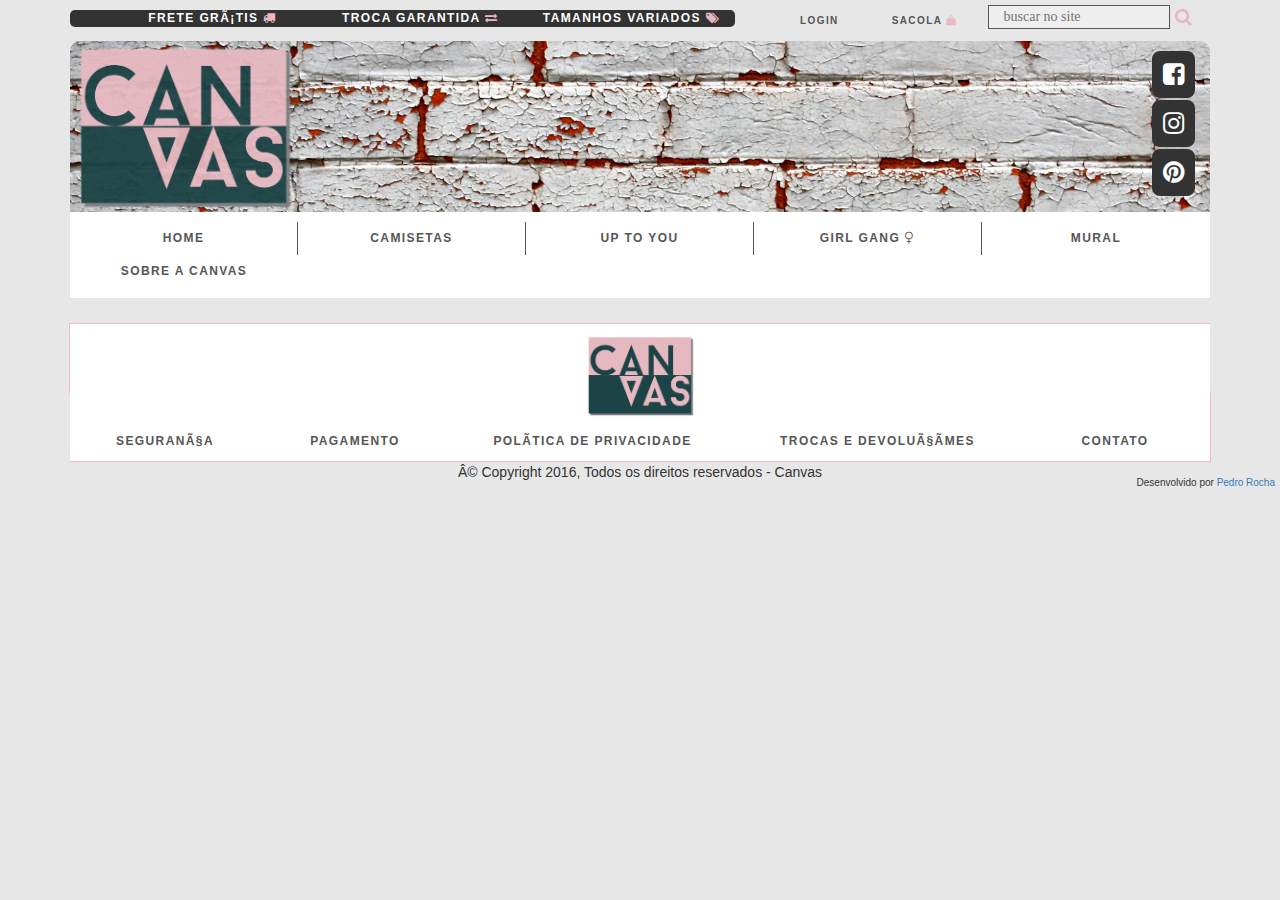
<file: mural.html>
<!doctype html>
<html>
    <head>
    <link rel="shortcut icon" href="" />
    <!--[if gte IE 8]>
    <meta http-equiv="X-UA-Compatible" content="IE=EmulateIE8">
    <![endif]-->

    <meta charset="uft8">
    <meta name="keywords" content="Camisetas, Estampas, Mulheres" />
    <meta name="revisit-after" content="2 days" />
    <meta name="page-topic" content="Mural Canvas" />
    <meta lang="pt-BR" name="Description" content="Marca de camisetas com estampas criadas por artistas mulheres." />
    <title>Mural Canvas</title>
    
    <!-- IMPORTING CSS FILES -->
    <link type="text/css" href="public/css/custom.css" rel="stylesheet" type="text/css">
    <link type="text/css" href="public/css/bootstrap.min.css" rel="stylesheet" type="text/css">
    <link type="text/css" rel="stylesheet" href="public/css/font-awesome/css/font-awesome.min.css" media="screen,projection">
    <link type="text/css" href="public/js/owl-carousel/owl.carousel.css" rel="stylesheet" type="text/css">
    <link type="text/css" href="public/js/owl-carousel/owl.theme.css" rel="stylesheet" type="text/css">

    
    <!-- IMPORTING JS FILES -->
    <script src="public/js/jquery/dist/jquery.min.js"></script>
    <script src="public/js/imgLiquid-min.js"></script>
    <script src="public/js/swiper.jquery.min.js"></script>
    <script src="public/js/custom.js"></script>
    <script src="public/js/bootstrap.min.js"></script>
    <script src="public/js/owl-carousel/owl.carousel.js"></script>

    </head>

<body>
<div class="container view-index">
    <header class="col-xs-12 no-padding">
        <div class="header-firstrow col-xs-5 no-padding pull-right">
            <ul class="col-xs-12 no-padding ul-firstrow">
                <li class="col-xs-3">
                    <a href="" class="ff-lato">Login</a>
                </li>
                <li class="col-xs-3">
                    <a href="" class="ff-lato">Sacola <i class="fa fa-shopping-bag"></i></a>
                </li>
                <li class="col-xs-5 no-padding-right">
                    <input class="col-xs-12 input-busca" type="text" name="busca" placeholder="buscar no site">
                </li>
                <li class="col-xs-1 no-padding li-lupa">
                    <i class="fa fa-search"></i>
                </li>
            </ul>
        </div>
        <div class="header-firstrow left col-xs-7 no-padding pull-left">
            <ul class="col-xs-12 no-padding ul-firstrow">
                <li class="col-xs-4 ff-lato vantagens">
                    Frete Grátis <i class="fa fa-truck"></i>
                </li>
                <li class="col-xs-4 ff-lato vantagens">
                    Troca Garantida <i class="fa fa-exchange"></i>
                </li>
                <li class="col-xs-4 ff-lato vantagens">
                    Tamanhos Variados <i class="fa fa-tags"></i>
                </li>
            </ul>
        </div>

        <div class="col-xs-12 no-padding logo-box">
            <div class="col-xs-6 no-padding">
                <img src="public/img/canvaslogo2.png" class="imglogo no-padding img-responsive" title="Canvas Logo" alt="Canvas Logo">
            </div>
            <div class="col-xs-6 no-padding redes-sociais">
                <ul class="col-xs-12 no-padding">
                    <li class="col-xs-12">
                        <a href="" target="_blank"><i class="fa fa-facebook-square transition"></i></a>
                    </li>
                    <li class="col-xs-12">
                        <a href="" target="_blank"><i class="fa fa-instagram transition"></i></a>
                    </li>
                    <li class="col-xs-12">
                        <a href="" target="_blank"><i class="fa fa-pinterest transition"></i></a>
                    </li>
                </ul>
            </div>
        </div>

        <div class="col-xs-12 no-padding bg-white">
            <ul class="col-xs-12 no-padding ul-menu pull-right">
                <a href="index.html" class="no-padding">
                    <li class="col-xs-2  transition ff-lato">
                        Home 
                    </li>
                </a>
                <a href="camisetas.html" class="no-padding">
                    <li class="col-xs-2  transition ff-lato">
                        Camisetas 
                    </li>
                </a>
                <a href="uptoyou.html" class="no-padding">
                    <li class="col-xs-2  transition ff-lato">
                        Up to You 
                    </li>
                </a>
                <a href="girlgang.html" class="no-padding">
                    <li class="col-xs-2  transition ff-lato">
                        Girl Gang <i class="fa fa-venus"></i>
                    </li>
                </a>
                <a href="mural.html" class="no-padding">
                    <li class="col-xs-2  transition ff-lato">
                        Mural 
                    </li>
                </a>
                <a href="sobre.html" class="no-padding">
                    <li class="col-xs-2  transition ff-lato">
                        Sobre a Canvas
                    </li>
                </a>
            </ul>
        </div>
    </header>
</div>

<footer class="col-xs-12 no-padding">
    <div class="container">
        <div class="conteudo-footer col-xs-12 no-padding">
            <div class="detalhe-cima col-xs-12 no-padding">
                <div class="detalhe-complemento cima"></div>
            </div>
            
            <img src="public/img/canvaslogo2.png" class="logo-footer no-padding img-responsive center-block" alt="Canvas Logo Footer" title="Canvas Logo Footer">
            <ul class="col-xs-12 no-padding">
                <a href="" class="col-xs-2 no-padding transition">
                    <li class="ff-lato col-xs-12 no-padding">
                        Segurança
                    </li>
                </a>
                <a href="" class="col-xs-2 no-padding transition">
                    <li class="ff-lato col-xs-12 no-padding">
                        Pagamento
                    </li>
                </a>
                <a href="" class="col-xs-3 no-padding transition">
                    <li class="ff-lato col-xs-12 no-padding">
                        Política de Privacidade
                    </li>
                </a>
                <a href="" class="col-xs-3 no-padding transition">
                    <li class="ff-lato col-xs-12 no-padding">
                        Trocas e Devoluções
                    </li>
                </a>
                <a href="" class="col-xs-2 no-padding transition">
                    <li class="ff-lato col-xs-12 no-padding">
                        Contato
                    </li>
                </a>
            </ul>

            <div class="detalhe-baixo col-xs-12 no-padding">
                <div class="detalhe-complemento baixo"></div>
            </div>
        </div>
    </div>
    <p class="ff-lato text-center">© Copyright 2016, Todos os direitos reservados - Canvas</p>
    <p class="ff-lato pull-right copyright">Desenvolvido por <a href="mailto:pedrovqrocha@gmail.com">Pedro Rocha</a></p>
</footer>

</body>
</html>
</file>
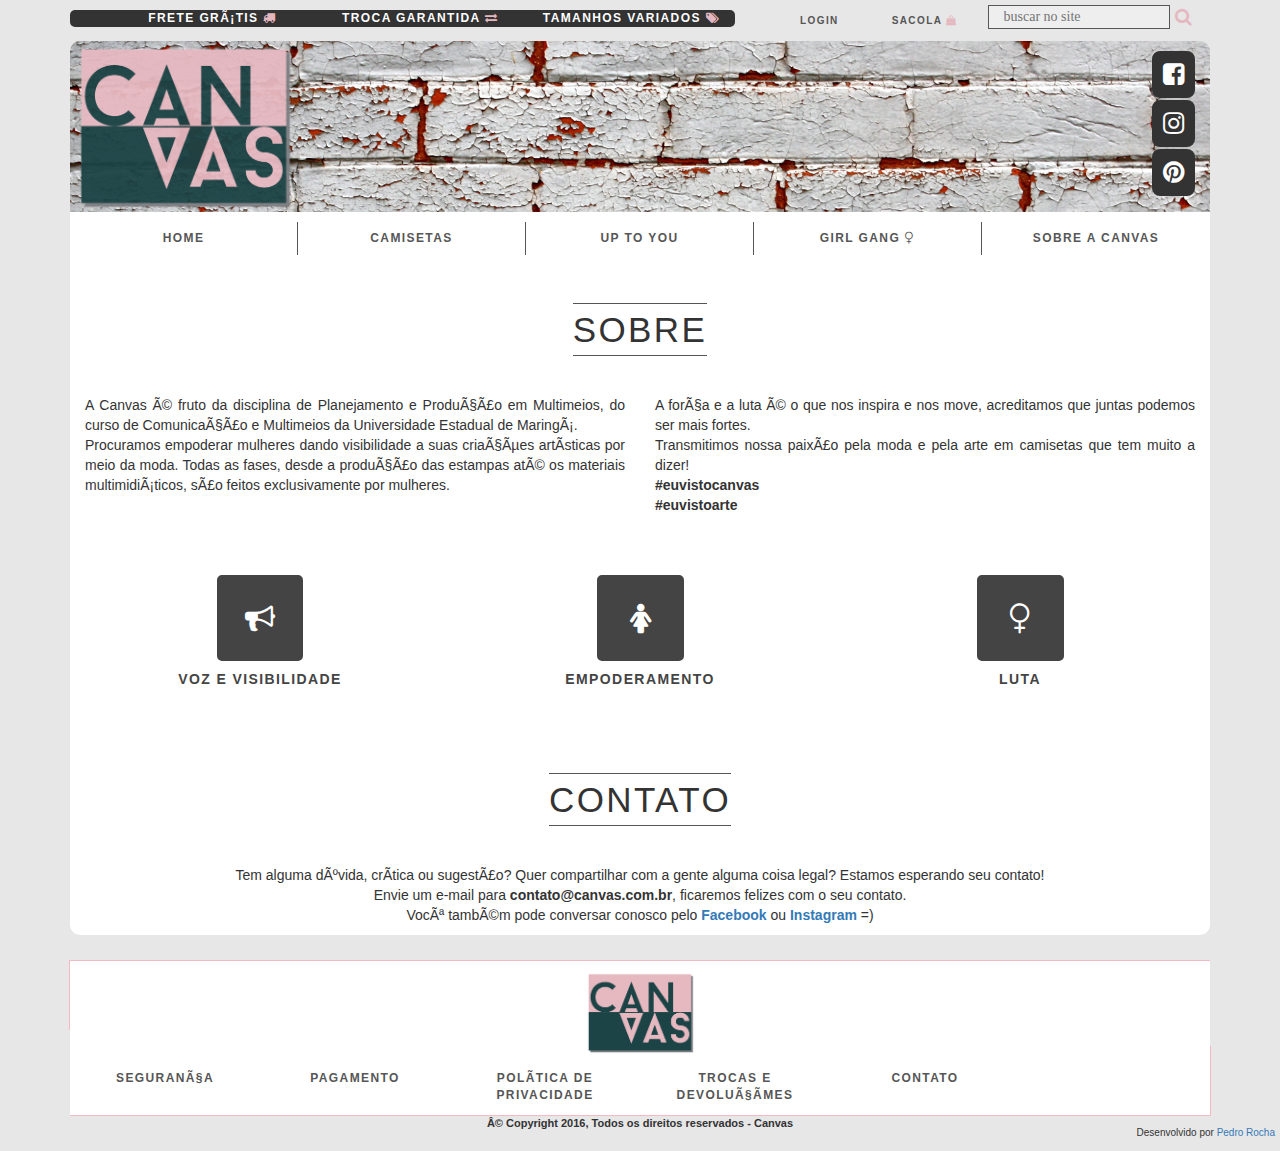
<file: sobre.html>
<!doctype html>
<html>
    <head>
    <link rel="shortcut icon" href="" />
    <meta name="viewport" content="width=device-width" />
    <!--[if gte IE 8]>
    <meta http-equiv="X-UA-Compatible" content="IE=EmulateIE8">
    <![endif]-->

    <meta name="author" content="Pedro Rocha" />
    <meta name="reply-to" content="pedrovqrocha@gmail.com" />
    <link rel="icon" type="image/png" href="public/img/favicon.png" />
    <meta charset="uft8">
    <meta name="keywords" content="Camisetas, Estampas, Mulheres" />
    <meta name="revisit-after" content="2 days" />
    <meta name="page-topic" content="Sobre Canvas" />
    <meta lang="pt-BR" name="Description" content="Marca de camisetas com estampas criadas por artistas mulheres." />
    <title>Sobre Canvas</title>
    
    <!-- OPEN GRAPH FACEBOOK -->
    <meta property="og:site_name" content="Canvas" />
    <meta property="og:title" content="Sobre Canvas" />
    <meta property="og:type" content="website" />
    <meta property="og:description" content="Marca de camisetas com estampas criadas por artistas mulheres." />
    <meta property="og:url" content="pedr0rocha.github.io/canvas/sobre.html"/> 
    <meta property="og:image" content="public/img/logo.png" />
    <meta property="og:image:width" content="1200" />
    <meta property="og:image:height" content="630" />
    <meta property="og:locale" content="pt_BR" />
    
    <!-- IMPORTING CSS FILES -->
    <link type="text/css" href="public/css/custom.css" rel="stylesheet" type="text/css">
    <link type="text/css" href="public/css/bootstrap.min.css" rel="stylesheet" type="text/css">
    <link type="text/css" rel="stylesheet" href="public/css/font-awesome/css/font-awesome.min.css" media="screen,projection">
    <link type="text/css" href="public/js/owl-carousel/owl.carousel.css" rel="stylesheet" type="text/css">
    <link type="text/css" href="public/js/owl-carousel/owl.theme.css" rel="stylesheet" type="text/css">

    
    <!-- IMPORTING JS FILES -->
    <script src="public/js/jquery/dist/jquery.min.js"></script>
    <script src="public/js/imgLiquid-min.js"></script>
    <script src="public/js/swiper.jquery.min.js"></script>
    <script src="public/js/custom.js"></script>
    <script src="public/js/bootstrap.min.js"></script>
    <script src="public/js/owl-carousel/owl.carousel.js"></script>

    </head>

<body>
<div class="container view-sobre">
    <header class="col-xs-12 no-padding">
        <!-- DESKTOP HEADER -->
        <div class="desktop-header col-xs-12 no-padding hidden-xs hidden-sm">
            <div class="header-firstrow col-xs-5 no-padding pull-right">
                <ul class="col-xs-12 no-padding ul-firstrow">
                    <li class="col-xs-3">
                        <a href="" class="ff-lato">Login</a>
                    </li>
                    <li class="col-xs-3">
                        <a href="" class="ff-lato">Sacola <i class="fa fa-shopping-bag"></i></a>
                    </li>
                    <li class="col-xs-5 no-padding-right">
                        <input class="col-xs-12 input-busca" type="text" name="busca" placeholder="buscar no site">
                    </li>
                    <li class="col-xs-1 no-padding li-lupa">
                        <i class="fa fa-search"></i>
                    </li>
                </ul>
            </div>
            <div class="header-firstrow left col-xs-7 no-padding pull-left">
                <ul class="col-xs-12 no-padding ul-firstrow">
                    <li class="col-xs-4 ff-lato vantagens">
                        Frete Grátis <i class="fa fa-truck"></i>
                    </li>
                    <li class="col-xs-4 ff-lato vantagens">
                        Troca Garantida <i class="fa fa-exchange"></i>
                    </li>
                    <li class="col-xs-4 ff-lato vantagens">
                        Tamanhos Variados <i class="fa fa-tags"></i>
                    </li>
                </ul>
            </div>

            <div class="col-xs-12 no-padding logo-box">
                <div class="col-xs-6 no-padding">
                    <a href="index.html"><img src="public/img/canvaslogo2.png" class="imglogo no-padding img-responsive" title="Canvas Logo" alt="Canvas Logo"></a>
                </div>
                <div class="col-xs-6 no-padding redes-sociais">
                    <ul class="col-xs-12 no-padding">
                        <li class="col-xs-12">
                            <a href="" target="_blank"><i class="fa fa-facebook-square transition"></i></a>
                        </li>
                        <li class="col-xs-12">
                            <a href="" target="_blank"><i class="fa fa-instagram transition"></i></a>
                        </li>
                        <li class="col-xs-12">
                            <a href="" target="_blank"><i class="fa fa-pinterest transition"></i></a>
                        </li>
                    </ul>
                </div>
            </div>

            <div class="col-xs-12 no-padding bg-white">
                <ul class="col-xs-12 no-padding ul-menu pull-right">
                    <a href="index.html" class="no-padding">
                        <li class="col-xs-2 transition ff-lato">
                            Home 
                        </li>
                    </a>
                    <a href="camisetas.html" class="no-padding">
                        <li class="col-xs-2 transition ff-lato">
                            Camisetas 
                        </li>
                    </a>
                    <a href="uptoyou.html" class="no-padding">
                        <li class="col-xs-2 transition ff-lato">
                            Up to You 
                        </li>
                    </a>
                    <a href="girlgang.html" class="no-padding">
                        <li class="col-xs-2 transition ff-lato">
                            Girl Gang <i class="fa fa-venus"></i>
                        </li>
                    </a>
                    <a href="sobre.html" class="no-padding">
                        <li class="col-xs-2 transition ff-lato">
                            Sobre a Canvas
                        </li>
                    </a>
                </ul>
            </div>
        </div>
        <!-- DESKTOP HEADER END -->

        <!-- MOBILE HEADER -->
        <div class="mobile-header col-xs-12 no-padding hidden-md hidden-lg">
            <div class="col-xs-12 no-padding">
                <center>
                    <a href="index.html"><img src="public/img/canvaslogo2.png" class="imglogo no-padding img-responsive" title="Canvas Logo" alt="Canvas Logo"></a>
                </center>
            </div>
            <div class="menu-box" onclick="toggleMenuMobile()">
                <i class="fa fa-bars"></i>
            </div>
            <div class="features-box col-xs-12 no-padding">
                <ul class="col-xs-12 no-padding ul-firstrow">
                    <li class="col-xs-4 ff-lato vantagens">
                        Frete Grátis <i class="fa fa-truck"></i>
                    </li>
                    <li class="col-xs-4 ff-lato vantagens">
                        Troca Garantida <i class="fa fa-exchange"></i>
                    </li>
                    <li class="col-xs-4 ff-lato vantagens">
                        Tamanhos Variados <i class="fa fa-tags"></i>
                    </li>
                </ul>
            </div>
            <div id="menu-mobile" class="col-xs-7 no-padding menu closed transition">
                <ul class="col-xs-12 no-padding">
                    <a href="index.html">
                        <li class="col-xs-12 custom-texto">
                            Home
                        </li>
                    </a>
                    <a href="camisetas.html">
                        <li class="col-xs-12 custom-texto">
                            Camisetas
                        </li>
                    </a>
                    <a href="uptoyou.html">
                        <li class="col-xs-12 custom-texto">
                            Up to You
                        </li>
                    </a>
                    <a href="girlgang.html">
                        <li class="col-xs-12 custom-texto">
                            Girl Gang
                        </li>
                    </a>
                    <a href="sobre.html">
                        <li class="col-xs-12 custom-texto">
                            Sobre
                        </li>
                    </a>
                </ul>
            </div>
        </div> <!-- MOBILE HEADER END -->
    </header>

    <section class="content-section col-xs-12 no-padding">

        <div class="col-xs-12 no-padding titulo-section-box">
            <span class="ff-lato titulo-section">SOBRE</span>
        </div>
        <p class="col-xs-12 col-sm-12 col-md-6 col-lg-6 ff-lato texto-principal text-justify">A Canvas é fruto da disciplina de Planejamento e Produção em Multimeios, do curso de Comunicação e Multimeios da Universidade Estadual de Maringá.
            <br>
            Procuramos empoderar mulheres dando visibilidade a suas criações artísticas por meio da moda. Todas as fases, desde a produção das estampas até os materiais multimidiáticos, são feitos exclusivamente por mulheres.
        </p>
        <p class="col-xs-12 col-sm-12 col-md-6 col-lg-6  ff-lato texto-principal text-justify">A força e a luta é o que nos inspira e nos move, acreditamos que juntas podemos ser mais fortes.
            <br>
            Transmitimos nossa paixão pela moda e pela arte em camisetas que tem muito a dizer!
            <br>
            <strong>#euvistocanvas</strong>
            <br>
            <strong>#euvistoarte</strong>
        </p>
        <div class="col-xs-12 no-padding">
            <ul class="col-xs-12 no-padding icones">
                <li class="col-xs-4 text-center">
                    <i class="icone-sobre transition fa fa-bullhorn"></i>
                    <span class="col-xs-12 no-padding ff-lato texto-icone transition">VOZ E VISIBILIDADE</span>   
                </li>
                <li class="col-xs-4 text-center">
                    <i class="icone-sobre transition fa fa-female"></i>  
                    <span class="col-xs-12 no-padding ff-lato texto-icone transition">EMPODERAMENTO</span>   
                </li>
                <li class="col-xs-4 text-center">
                    <i class="icone-sobre transition fa fa-venus"></i>  
                    <span class="col-xs-12 no-padding ff-lato texto-icone transition">LUTA</span>   
                </li>
            </ul>
        </div>

        <div class="col-xs-12 no-padding titulo-section-box">
            <span class="ff-lato titulo-section">CONTATO</span>
        </div>
        <p class="col-xs-12 ff-lato texto-pricipal text-center">
            Tem alguma dúvida, crítica ou sugestão? Quer compartilhar com a gente alguma coisa legal? Estamos esperando seu contato!
            <br>Envie um e-mail para <strong>contato@canvas.com.br</strong>, ficaremos felizes com o seu contato.
            <br>Você também pode conversar conosco pelo <a href=""><strong>Facebook</strong></a> ou <a href=""><strong>Instagram</strong></a> =)
        </p>
    </section>
</div>

<footer class="col-xs-12 no-padding">
    <div class="container">
        <div class="conteudo-footer col-xs-12 no-padding">
            <div class="detalhe-cima col-xs-12 no-padding">
                <div class="detalhe-complemento cima"></div>
            </div>
            
            <img src="public/img/canvaslogo2.png" class="logo-footer no-padding img-responsive center-block" alt="Canvas Logo Footer" title="Canvas Logo Footer">
            <ul class="col-xs-12 no-padding">
                <a href="" class="col-xs-12 col-sm-12 col-md-2 col-lg-2 no-padding transition">
                    <li class="ff-lato col-xs-12 no-padding">
                        Segurança
                    </li>
                </a>
                <a href="" class="col-xs-12 col-sm-12 col-md-2 col-lg-2 no-padding transition">
                    <li class="ff-lato col-xs-12 no-padding">
                        Pagamento
                    </li>
                </a>
                <a href="" class="col-xs-12 col-sm-12 col-md-2 col-lg-2 no-padding transition">
                    <li class="ff-lato col-xs-12 no-padding">
                        Política de Privacidade
                    </li>
                </a>
                <a href="" class="col-xs-12 col-sm-12 col-md-2 col-lg-2 no-padding transition">
                    <li class="ff-lato col-xs-12 no-padding">
                        Trocas e Devoluções
                    </li>
                </a>
                <a href="" class="col-xs-12 col-sm-12 col-md-2 col-lg-2 no-padding transition">
                    <li class="ff-lato col-xs-12 no-padding">
                        Contato
                    </li>
                </a>
            </ul>

            <div class="detalhe-baixo col-xs-12 no-padding">
                <div class="detalhe-complemento baixo"></div>
            </div>
        </div>
    </div>
    <p class="ff-lato text-center texto-direitos">© Copyright 2016, Todos os direitos reservados - Canvas</p>
    <p class="ff-lato pull-right copyright">Desenvolvido por <a href="mailto:pedrovqrocha@gmail.com">Pedro Rocha</a></p>
</footer>

</body>
</html>
</file>
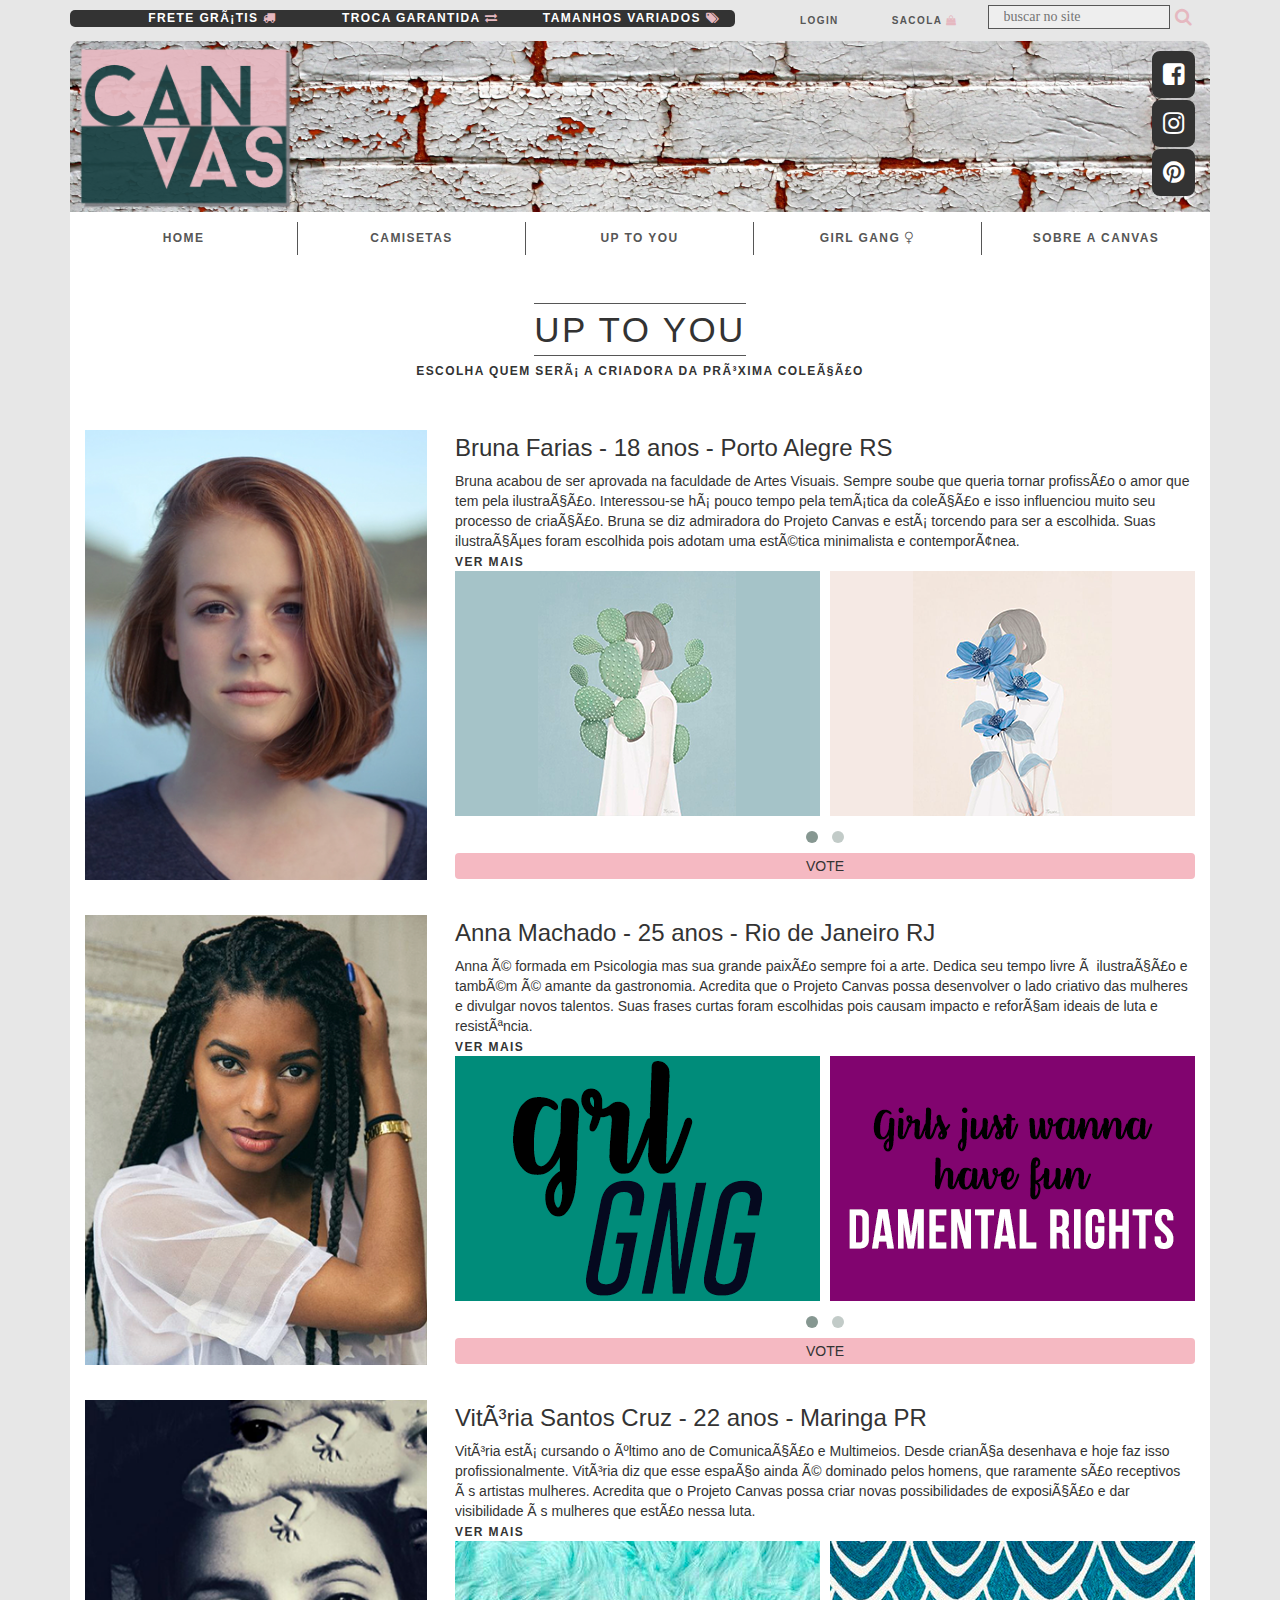
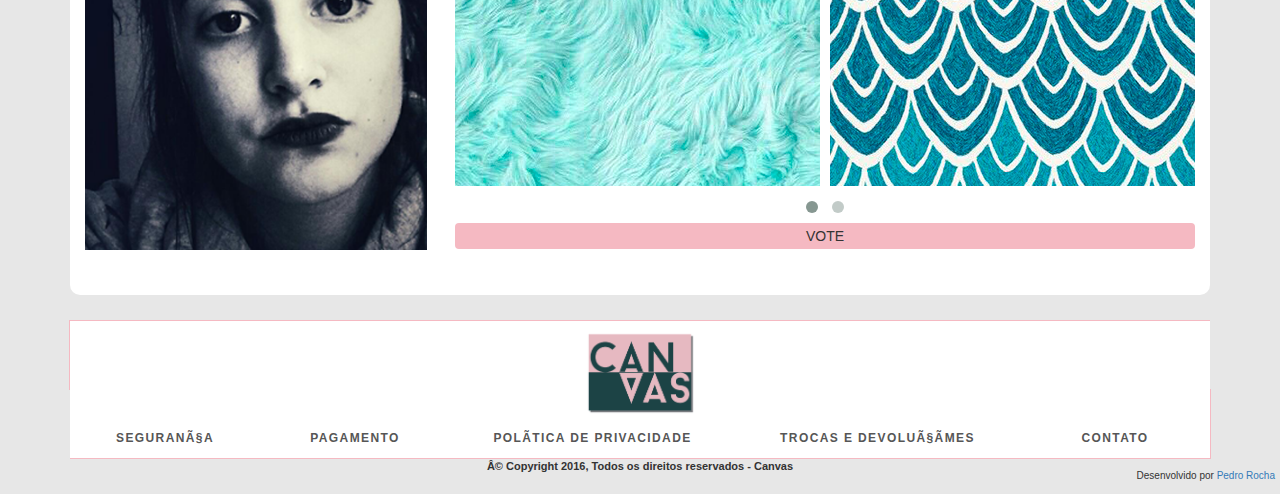
<file: uptoyou.html>
<!doctype html>
<html>
    <head>
    <link rel="shortcut icon" href="" />
    <meta name="viewport" content="width=device-width" />
    <!--[if gte IE 8]>
    <meta http-equiv="X-UA-Compatible" content="IE=EmulateIE8">
    <![endif]-->

    <meta name="author" content="Pedro Rocha" />
    <meta name="reply-to" content="pedrovqrocha@gmail.com" />
    <link rel="icon" type="image/png" href="public/img/favicon.png" />
    <meta charset="uft8">
    <meta name="keywords" content="Camisetas, Estampas, Mulheres" />
    <meta name="revisit-after" content="2 days" />
    <meta name="page-topic" content="Up To You Canvas" />
    <meta lang="pt-BR" name="Description" content="Marca de camisetas com estampas criadas por artistas mulheres." />
    <title>Up To You Canvas</title>
    
    <!-- OPEN GRAPH FACEBOOK -->
    <meta property="og:site_name" content="Canvas" />
    <meta property="og:title" content="You To You Canvas" />
    <meta property="og:type" content="website" />
    <meta property="og:description" content="Marca de camisetas com estampas criadas por artistas mulheres." />
    <meta property="og:url" content="pedr0rocha.github.io/canvas/uptoyou.html"/> 
    <meta property="og:image" content="public/img/logo.png" />
    <meta property="og:image:width" content="1200" />
    <meta property="og:image:height" content="630" />
    <meta property="og:locale" content="pt_BR" />
    
    <!-- IMPORTING CSS FILES -->
    <link type="text/css" href="public/css/custom.css" rel="stylesheet" type="text/css">
    <link type="text/css" href="public/css/bootstrap.min.css" rel="stylesheet" type="text/css">
    <link type="text/css" rel="stylesheet" href="public/css/font-awesome/css/font-awesome.min.css" media="screen,projection">
    <link type="text/css" href="public/js/owl-carousel/owl.carousel.css" rel="stylesheet" type="text/css">
    <link type="text/css" href="public/js/owl-carousel/owl.theme.css" rel="stylesheet" type="text/css">

    
    <!-- IMPORTING JS FILES -->
    <script src="public/js/jquery/dist/jquery.min.js"></script>
    <script src="public/js/imgLiquid-min.js"></script>
    <script src="public/js/swiper.jquery.min.js"></script>
    <script src="public/js/custom.js"></script>
    <script src="public/js/bootstrap.min.js"></script>
    <script src="public/js/owl-carousel/owl.carousel.js"></script>

    </head>

<body>
<div class="container view-uptoyou">
 <header class="col-xs-12 no-padding">
        <!-- DESKTOP HEADER -->
        <div class="desktop-header col-xs-12 no-padding hidden-xs hidden-sm">
            <div class="header-firstrow col-xs-5 no-padding pull-right">
                <ul class="col-xs-12 no-padding ul-firstrow">
                    <li class="col-xs-3">
                        <a href="" class="ff-lato">Login</a>
                    </li>
                    <li class="col-xs-3">
                        <a href="" class="ff-lato">Sacola <i class="fa fa-shopping-bag"></i></a>
                    </li>
                    <li class="col-xs-5 no-padding-right">
                        <input class="col-xs-12 input-busca" type="text" name="busca" placeholder="buscar no site">
                    </li>
                    <li class="col-xs-1 no-padding li-lupa">
                        <i class="fa fa-search"></i>
                    </li>
                </ul>
            </div>
            <div class="header-firstrow left col-xs-7 no-padding pull-left">
                <ul class="col-xs-12 no-padding ul-firstrow">
                    <li class="col-xs-4 ff-lato vantagens">
                        Frete Grátis <i class="fa fa-truck"></i>
                    </li>
                    <li class="col-xs-4 ff-lato vantagens">
                        Troca Garantida <i class="fa fa-exchange"></i>
                    </li>
                    <li class="col-xs-4 ff-lato vantagens">
                        Tamanhos Variados <i class="fa fa-tags"></i>
                    </li>
                </ul>
            </div>

            <div class="col-xs-12 no-padding logo-box">
                <div class="col-xs-6 no-padding">
                    <a href="index.html"><img src="public/img/canvaslogo2.png" class="imglogo no-padding img-responsive" title="Canvas Logo" alt="Canvas Logo"></a>
                </div>
                <div class="col-xs-6 no-padding redes-sociais">
                    <ul class="col-xs-12 no-padding">
                        <li class="col-xs-12">
                            <a href="" target="_blank"><i class="fa fa-facebook-square transition"></i></a>
                        </li>
                        <li class="col-xs-12">
                            <a href="" target="_blank"><i class="fa fa-instagram transition"></i></a>
                        </li>
                        <li class="col-xs-12">
                            <a href="" target="_blank"><i class="fa fa-pinterest transition"></i></a>
                        </li>
                    </ul>
                </div>
            </div>

            <div class="col-xs-12 no-padding bg-white">
                <ul class="col-xs-12 no-padding ul-menu pull-right">
                    <a href="index.html" class="no-padding">
                        <li class="col-xs-2 transition ff-lato">
                            Home 
                        </li>
                    </a>
                    <a href="camisetas.html" class="no-padding">
                        <li class="col-xs-2 transition ff-lato">
                            Camisetas 
                        </li>
                    </a>
                    <a href="uptoyou.html" class="no-padding">
                        <li class="col-xs-2 transition ff-lato">
                            Up to You 
                        </li>
                    </a>
                    <a href="girlgang.html" class="no-padding">
                        <li class="col-xs-2 transition ff-lato">
                            Girl Gang <i class="fa fa-venus"></i>
                        </li>
                    </a>
                    <a href="sobre.html" class="no-padding">
                        <li class="col-xs-2 transition ff-lato">
                            Sobre a Canvas
                        </li>
                    </a>
                </ul>
            </div>
        </div>
        <!-- DESKTOP HEADER END -->

        <!-- MOBILE HEADER -->
        <div class="mobile-header col-xs-12 no-padding hidden-md hidden-lg">
            <div class="col-xs-12 no-padding">
                <center>
                    <a href="index.html"><img src="public/img/canvaslogo2.png" class="imglogo no-padding img-responsive" title="Canvas Logo" alt="Canvas Logo"></a>
                </center>
            </div>
            <div class="menu-box" onclick="toggleMenuMobile()">
                <i class="fa fa-bars"></i>
            </div>
            <div class="features-box col-xs-12 no-padding">
                <ul class="col-xs-12 no-padding ul-firstrow">
                    <li class="col-xs-4 ff-lato vantagens">
                        Frete Grátis <i class="fa fa-truck"></i>
                    </li>
                    <li class="col-xs-4 ff-lato vantagens">
                        Troca Garantida <i class="fa fa-exchange"></i>
                    </li>
                    <li class="col-xs-4 ff-lato vantagens">
                        Tamanhos Variados <i class="fa fa-tags"></i>
                    </li>
                </ul>
            </div>
            <div id="menu-mobile" class="col-xs-7 no-padding menu closed transition">
                <ul class="col-xs-12 no-padding">
                    <a href="index.html">
                        <li class="col-xs-12 custom-texto">
                            Home
                        </li>
                    </a>
                    <a href="camisetas.html">
                        <li class="col-xs-12 custom-texto">
                            Camisetas
                        </li>
                    </a>
                    <a href="uptoyou.html">
                        <li class="col-xs-12 custom-texto">
                            Up to You
                        </li>
                    </a>
                    <a href="girlgang.html">
                        <li class="col-xs-12 custom-texto">
                            Girl Gang
                        </li>
                    </a>
                    <a href="sobre.html">
                        <li class="col-xs-12 custom-texto">
                            Sobre
                        </li>
                    </a>
                </ul>
            </div>
        </div> <!-- MOBILE HEADER END -->
    </header>

    <section class="section-votacao content-section col-xs-12 no-padding">
        
        <div class="col-xs-12 no-padding titulo-section-box">
            <span class="ff-lato titulo-section">UP TO YOU</span>
            <p class="ff-lato sub-frase">Escolha quem será a criadora da próxima coleção</p>
        </div>
        <ul class="col-xs-12 no-padding ul-votacao"> 
            <li class="item-prod col-xs-12">
                <div id="foto-votacao1" class="col-xs-12 col-sm-12 col-md-4 col-lg-4 no-padding-mobile no-padding-left">
                    <img src="public/img/artista1.png" class="img-responsive" alt="" title="">
                </div>
                <div id="info-votacao1" class="col-xs-12 col-sm-12 col-md-8 col-lg-8 no-padding">
                    <h3 class="col-xs-12 no-padding titulo-votacao ff-lato">Bruna Farias - 18 anos - Porto Alegre RS</h3>
                    <p id="texto-votacao1" class="col-xs-12 no-padding texto-votacao ff-ptsans">
                    Bruna acabou de ser aprovada na faculdade de Artes Visuais. Sempre soube que queria tornar profissão o amor que tem pela ilustração. Interessou-se há pouco tempo pela temática da coleção e isso influenciou muito seu processo de criação. Bruna se diz admiradora do Projeto Canvas e está torcendo para ser a escolhida. Suas ilustrações foram escolhida pois adotam uma estética minimalista e contemporânea. 
                    </p>
                    <span onclick="abreTexto(1, this)" class="btn-ver-mais ff-lato">Ver mais</span>
                    <div id="owl-votacao1" class="col-xs-12 no-padding">
                        <div class="item esq no-padding-mobile">
                            <div class="imgLiquid imgLiquidFill img-votacao">
                                <img src="public/img/1.1.png" alt="Owl Image">
                            </div>
                        </div>
                        <div class="item dir no-padding-mobile">
                            <div class="imgLiquid imgLiquidFill img-votacao">
                                <img src="public/img/1.2.png" alt="Owl Image">
                            </div>
                        </div>
                        <div class="item esq no-padding-mobile">
                            <div class="imgLiquid imgLiquidFill img-votacao">
                                <img src="public/img/1.3.png" alt="Owl Image">
                            </div>
                        </div>
                        <div class="item dir no-padding-mobile">
                            <div class="imgLiquid imgLiquidFill img-votacao">
                                <img src="public/img/1.4.png" alt="Owl Image">
                            </div>
                        </div>
                    </div>
                    <button type="button" class="btn btn-vote col-xs-12 ff-lato transition" data-toggle="modal" data-target=".modal-votacao">VOTE</button>
                </div>
            </li> 

            <div class="divisor-mobile col-xs-10 col-xs-offset-1 hidden-md hidden-lg"></div>

            <li class="item-prod col-xs-12">
                <div id="foto-votacao2" class="col-xs-12 col-sm-12 col-md-4 col-lg-4 no-padding-mobile no-padding-left">
                    <img src="public/img/artista2.png" class="img-responsive" alt="" title="">
                </div>
                <div id="info-votacao2" class="col-xs-12 col-sm-12 col-md-8 col-lg-8 no-padding">
                    <h3 class="col-xs-12 no-padding titulo-votacao ff-lato">Anna Machado - 25 anos - Rio de Janeiro RJ</h3>
                    <p id="texto-votacao2" class="col-xs-12 no-padding texto-votacao ff-ptsans">
                    Anna é formada em Psicologia mas sua grande paixão sempre foi a arte. Dedica seu tempo livre à ilustração e também é amante da gastronomia. Acredita que o Projeto Canvas possa desenvolver o lado criativo das mulheres e divulgar novos talentos. Suas frases curtas foram escolhidas pois causam impacto e reforçam ideais de luta e resistência.
                    </p>
                    <span onclick="abreTexto(2, this)" class="btn-ver-mais ff-lato">Ver mais</span>
                    <div id="owl-votacao2" class="col-xs-12 no-padding">
                        <div class="item esq">
                            <div class="imgLiquid imgLiquidFill img-votacao">
                                <img src="public/img/2.1.png" alt="Owl Image">
                            </div>
                        </div>
                        <div class="item dir">
                            <div class="imgLiquid imgLiquidFill img-votacao">
                                <img src="public/img/2.2.png" alt="Owl Image">
                            </div>
                        </div>
                        <div class="item esq">
                            <div class="imgLiquid imgLiquidFill img-votacao">
                                <img src="public/img/2.3.png" alt="Owl Image">
                            </div>
                        </div>
                        <div class="item dir">
                            <div class="imgLiquid imgLiquidFill img-votacao">
                                <img src="public/img/2.4.png" alt="Owl Image">
                            </div>
                        </div>
                    </div>
                    <button type="button" class="btn btn-vote col-xs-12 ff-lato transition" data-toggle="modal" data-target=".modal-votacao">VOTE</button>
                </div>
            </li> 

            <div class="divisor-mobile col-xs-10 col-xs-offset-1 hidden-md hidden-lg"></div>

            <li class="item-prod col-xs-12">
                <div id="foto-votacao3" class="col-xs-12 col-sm-12 col-md-4 col-lg-4 no-padding-mobile no-padding-left">
                    <img src="public/img/artista3.png" class="img-responsive" alt="" title="">
                </div>
                <div id="info-votacao3" class="col-xs-12 col-sm-12 col-md-8 col-lg-8 no-padding">
                    <h3 class="col-xs-12 no-padding titulo-votacao ff-lato">Vitória Santos Cruz - 22 anos - Maringa PR</h3>
                    <p id="texto-votacao3" class="col-xs-12 no-padding texto-votacao ff-ptsans">
                    Vitória está cursando o último ano de Comunicação e Multimeios. Desde criança desenhava e hoje faz isso profissionalmente. Vitória diz que esse espaço ainda é dominado pelos homens, que raramente são receptivos às artistas mulheres. Acredita que o Projeto Canvas possa criar novas possibilidades de exposição e dar visibilidade às mulheres que estão nessa luta.
                    </p>
                    <span onclick="abreTexto(3, this)" class="btn-ver-mais ff-lato">Ver mais</span>
                    <div id="owl-votacao3" class="col-xs-12 no-padding">
                        <div class="item esq">
                            <div class="imgLiquid imgLiquidFill img-votacao">
                                <img src="public/img/3.1.png" alt="Owl Image">
                            </div>
                        </div>
                        <div class="item dir">
                            <div class="imgLiquid imgLiquidFill img-votacao">
                                <img src="public/img/3.2.png" alt="Owl Image">
                            </div>
                        </div>
                        <div class="item esq">
                            <div class="imgLiquid imgLiquidFill img-votacao">
                                <img src="public/img/3.3.png" alt="Owl Image">
                            </div>
                        </div>
                        <div class="item dir">
                            <div class="imgLiquid imgLiquidFill img-votacao">
                                <img src="public/img/3.4.png" alt="Owl Image">
                            </div>
                        </div>
                    </div>
                    <button type="button" class="btn btn-vote col-xs-12 ff-lato transition" data-toggle="modal" data-target=".modal-votacao">VOTE</button>
                </div>
            </li>
        </ul>
    </section>
</div>

<footer class="col-xs-12 no-padding">
    <div class="container">
        <div class="conteudo-footer col-xs-12 no-padding">
            <div class="detalhe-cima col-xs-12 no-padding">
                <div class="detalhe-complemento cima"></div>
            </div>
            
            <img src="public/img/canvaslogo2.png" class="logo-footer no-padding img-responsive center-block" alt="Canvas Logo Footer" title="Canvas Logo Footer">
            <ul class="col-xs-12 no-padding">
                <a href="" class="col-xs-2 no-padding transition">
                    <li class="ff-lato col-xs-12 no-padding">
                        Segurança
                    </li>
                </a>
                <a href="" class="col-xs-2 no-padding transition">
                    <li class="ff-lato col-xs-12 no-padding">
                        Pagamento
                    </li>
                </a>
                <a href="" class="col-xs-3 no-padding transition">
                    <li class="ff-lato col-xs-12 no-padding">
                        Política de Privacidade
                    </li>
                </a>
                <a href="" class="col-xs-3 no-padding transition">
                    <li class="ff-lato col-xs-12 no-padding">
                        Trocas e Devoluções
                    </li>
                </a>
                <a href="" class="col-xs-2 no-padding transition">
                    <li class="ff-lato col-xs-12 no-padding">
                        Contato
                    </li>
                </a>
            </ul>

            <div class="detalhe-baixo col-xs-12 no-padding">
                <div class="detalhe-complemento baixo"></div>
            </div>
        </div>
    </div>
    <p class="ff-lato text-center texto-direitos">© Copyright 2016, Todos os direitos reservados - Canvas</p>
    <p class="ff-lato pull-right copyright">Desenvolvido por <a href="mailto:pedrovqrocha@gmail.com">Pedro Rocha</a></p>
</footer>

<div class="modal fade modal-votacao" tabindex="-1" role="dialog" aria-labelledby="mySmallModalLabel">
    <div class="modal-dialog modal-sm" role="document">
        <div class="modal-content modal-content-votacao ff-lato">
            Obrigada por votar!
            <button class="btn btn-fechar-votacao col-xs-12" data-dismiss="modal">Fechar</button>
        </div>
    </div>
</div>

</body>
</html>
</file>
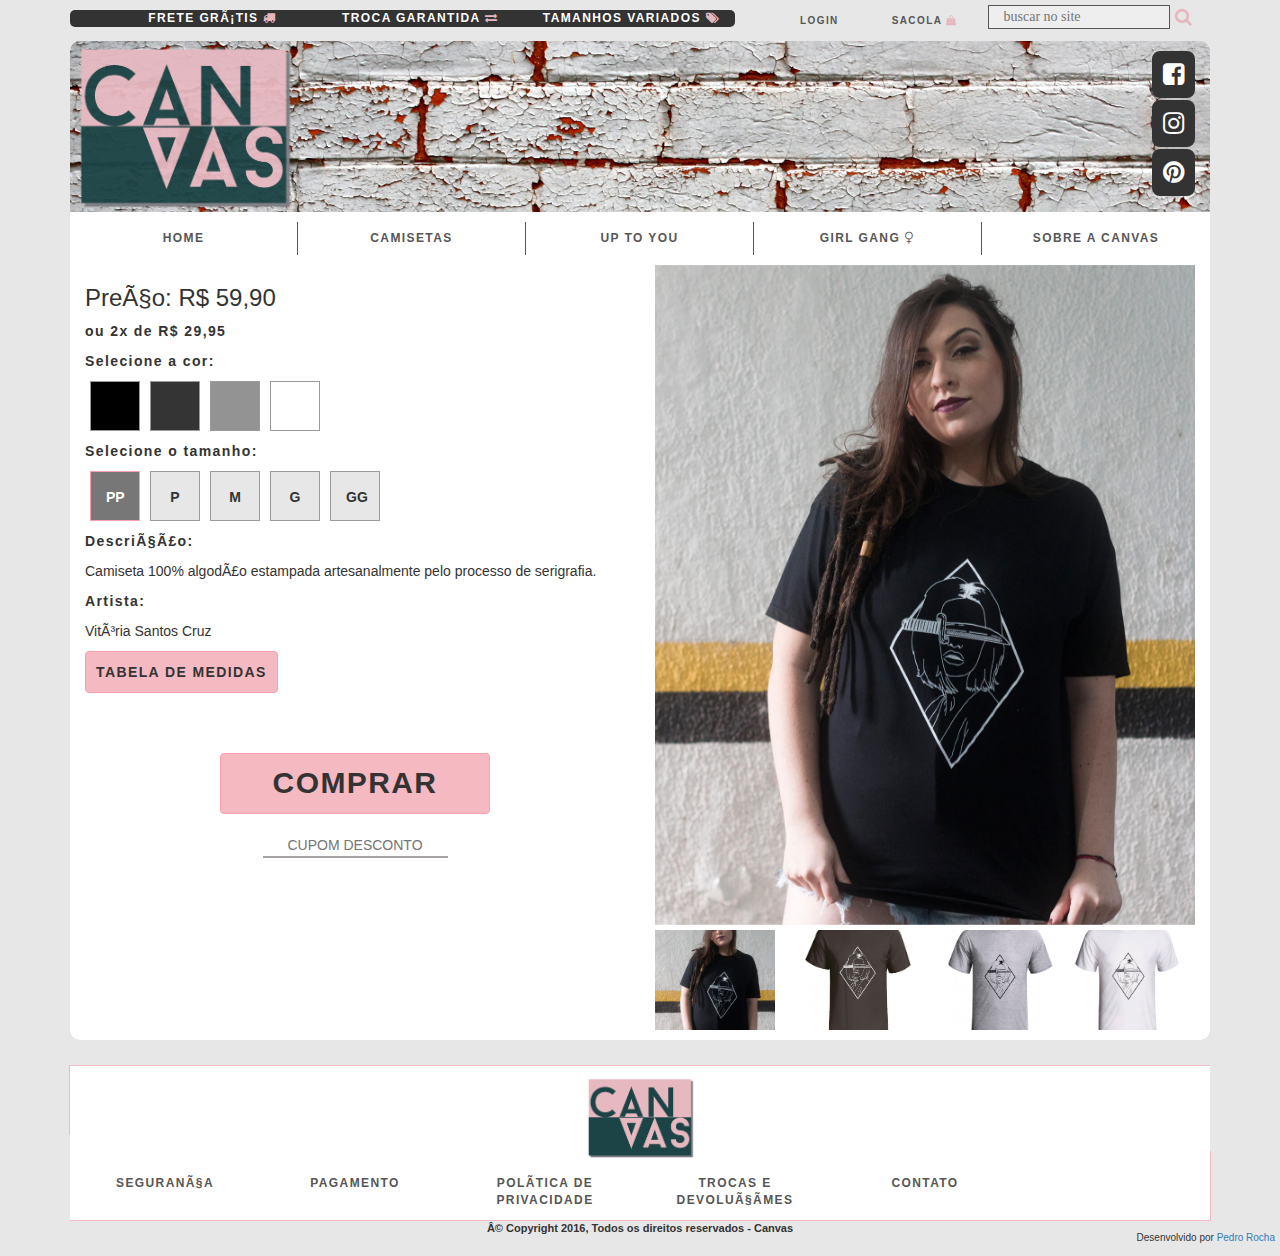
<file: internas/camisetas_interno.html>
<!doctype html>
<html>
    <head>
        <link rel="shortcut icon" href="" />
        <meta name="viewport" content="width=device-width" />
        <!--[if gte IE 8]>
        <meta http-equiv="X-UA-Compatible" content="IE=EmulateIE8">
        <![endif]-->

        <meta name="author" content="Pedro Rocha" />
        <meta name="reply-to" content="pedrovqrocha@gmail.com" />
        <link rel="icon" type="image/png" href="../public/img/favicon.png" />
        <meta charset="uft8">
        <meta name="keywords" content="Camisetas, Estampas, Mulheres" />
        <meta name="revisit-after" content="2 days" />
        <meta name="page-topic" content="Camisetas Canvas" />
        <meta lang="pt-BR" name="Description" content="Marca de camisetas com estampas criadas por artistas mulheres." />
        <title>Camisetas Canvas</title>
        
        <!-- OPEN GRAPH FACEBOOK -->
        <meta property="og:site_name" content="Canvas" />
        <meta property="og:title" content="Camisetas Canvas" />
        <meta property="og:type" content="website" />
        <meta property="og:description" content="Marca de camisetas com estampas criadas por artistas mulheres." />
        <meta property="og:url" content="pedr0rocha.github.io/canvas/camisetas_interno.html"/> 
        <meta property="og:image" content="../public/img/logo.png" />
        <meta property="og:image:width" content="1200" />
        <meta property="og:image:height" content="630" />
        <meta property="og:locale" content="pt_BR" />

        <!-- IMPORTING CSS FILES -->
        <link type="text/css" href="../public/css/custom.css" rel="stylesheet" type="text/css">
        <link type="text/css" href="../public/css/bootstrap.min.css" rel="stylesheet" type="text/css">
        <link type="text/css" rel="stylesheet" href="../public/css/font-awesome/css/font-awesome.min.css" media="screen,projection">
        <link type="text/css" href="../public/js/owl-carousel/owl.carousel.css" rel="stylesheet" type="text/css">
        <link type="text/css" href="../public/js/owl-carousel/owl.theme.css" rel="stylesheet" type="text/css">

        
        <!-- IMPORTING JS FILES -->
        <script src="../public/js/jquery/dist/jquery.min.js"></script>
        <script src="../public/js/imgLiquid-min.js"></script>
        <script src="../public/js/swiper.jquery.min.js"></script>
        <script src="../public/js/custom.js"></script>
        <script src="../public/js/bootstrap.min.js"></script>
        <script src="../public/js/owl-carousel/owl.carousel.js"></script>
    </head>
<body>
<div class="container view-caminterno">
    <header class="col-xs-12 no-padding">
        <!-- DESKTOP HEADER -->
        <div class="desktop-header col-xs-12 no-padding hidden-xs hidden-sm">
            <div class="header-firstrow col-xs-5 no-padding pull-right">
                <ul class="col-xs-12 no-padding ul-firstrow">
                    <li class="col-xs-3">
                        <a href="" class="ff-lato">Login</a>
                    </li>
                    <li class="col-xs-3">
                        <a href="" class="ff-lato">Sacola <i class="fa fa-shopping-bag"></i></a>
                    </li>
                    <li class="col-xs-5 no-padding-right">
                        <input class="col-xs-12 input-busca" type="text" name="busca" placeholder="buscar no site">
                    </li>
                    <li class="col-xs-1 no-padding li-lupa">
                        <i class="fa fa-search"></i>
                    </li>
                </ul>
            </div>
            <div class="header-firstrow left col-xs-7 no-padding pull-left">
                <ul class="col-xs-12 no-padding ul-firstrow">
                    <li class="col-xs-4 ff-lato vantagens">
                        Frete Grátis <i class="fa fa-truck"></i>
                    </li>
                    <li class="col-xs-4 ff-lato vantagens">
                        Troca Garantida <i class="fa fa-exchange"></i>
                    </li>
                    <li class="col-xs-4 ff-lato vantagens">
                        Tamanhos Variados <i class="fa fa-tags"></i>
                    </li>
                </ul>
            </div>

            <div class="col-xs-12 no-padding logo-box">
                <div class="col-xs-6 no-padding">
                    <a href="../index.html"><img src="../public/img/canvaslogo2.png" class="imglogo no-padding img-responsive" title="Canvas Logo" alt="Canvas Logo"></a>
                </div>
                <div class="col-xs-6 no-padding redes-sociais">
                    <ul class="col-xs-12 no-padding">
                        <li class="col-xs-12">
                            <a href="" target="_blank"><i class="fa fa-facebook-square transition"></i></a>
                        </li>
                        <li class="col-xs-12">
                            <a href="" target="_blank"><i class="fa fa-instagram transition"></i></a>
                        </li>
                        <li class="col-xs-12">
                            <a href="" target="_blank"><i class="fa fa-pinterest transition"></i></a>
                        </li>
                    </ul>
                </div>
            </div>

            <div class="col-xs-12 no-padding bg-white">
                <ul class="col-xs-12 no-padding ul-menu pull-right">
                    <a href="../index.html" class="no-padding">
                        <li class="col-xs-2 transition ff-lato">
                            Home 
                        </li>
                    </a>
                    <a href="../camisetas.html" class="no-padding">
                        <li class="col-xs-2 transition ff-lato">
                            Camisetas 
                        </li>
                    </a>
                    <a href="../uptoyou.html" class="no-padding">
                        <li class="col-xs-2 transition ff-lato">
                            Up to You 
                        </li>
                    </a>
                    <a href="../girlgang.html" class="no-padding">
                        <li class="col-xs-2 transition ff-lato">
                            Girl Gang <i class="fa fa-venus"></i>
                        </li>
                    </a>
                    <a href="../sobre.html" class="no-padding">
                        <li class="col-xs-2 transition ff-lato">
                            Sobre a Canvas
                        </li>
                    </a>
                </ul>
            </div>
        </div>
        <!-- DESKTOP HEADER END -->

        <!-- MOBILE HEADER -->
        <div class="mobile-header col-xs-12 no-padding hidden-md hidden-lg">
            <div class="col-xs-12 no-padding">
                <center>
                    <a href="../index.html"><img src="../public/img/canvaslogo2.png" class="imglogo no-padding img-responsive" title="Canvas Logo" alt="Canvas Logo"></a>
                </center>
            </div>
            <div class="menu-box" onclick="toggleMenuMobile()">
                <i class="fa fa-bars"></i>
            </div>
            <div class="features-box col-xs-12 no-padding">
                <ul class="col-xs-12 no-padding ul-firstrow">
                    <li class="col-xs-4 ff-lato vantagens">
                        Frete Grátis <i class="fa fa-truck"></i>
                    </li>
                    <li class="col-xs-4 ff-lato vantagens">
                        Troca Garantida <i class="fa fa-exchange"></i>
                    </li>
                    <li class="col-xs-4 ff-lato vantagens">
                        Tamanhos Variados <i class="fa fa-tags"></i>
                    </li>
                </ul>
            </div>
            <div id="menu-mobile" class="col-xs-7 no-padding menu closed transition">
                <ul class="col-xs-12 no-padding">
                    <a href="../index.html">
                        <li class="col-xs-12 custom-texto">
                            Home
                        </li>
                    </a>
                    <a href="../camisetas.html">
                        <li class="col-xs-12 custom-texto">
                            Camisetas
                        </li>
                    </a>
                    <a href="../uptoyou.html">
                        <li class="col-xs-12 custom-texto">
                            Up to You
                        </li>
                    </a>
                    <a href="../girlgang.html">
                        <li class="col-xs-12 custom-texto">
                            Girl Gang
                        </li>
                    </a>
                    <a href="../sobre.html">
                        <li class="col-xs-12 custom-texto">
                            Sobre
                        </li>
                    </a>
                </ul>
            </div>
        </div> <!-- MOBILE HEADER END -->
    </header>

    <section class="content-section col-xs-12 no-padding">
        <div class="parte-info col-xs-12 col-sm-12 col-md-6 col-lg-6 hidden-xs hidden-sm">
            <h3 class="ff-lato">Preço: R$ 59,90</h3>
            <p class="custom-texto">ou 2x de R$ 29,95</p>

            <p class="custom-texto">Selecione a cor:</p>
            <ul class="col-xs-12 no-padding">
                <li class="col-xs-4 cor preto" onclick="slideTo(0, '#owl-venda')"></li>
                <li class="col-xs-4 cor cinza-chumbo" onclick="slideTo(1, '#owl-venda')"></li>
                <li class="col-xs-4 cor cinza-mescla" onclick="slideTo(2, '#owl-venda')"></li>
                <li class="col-xs-4 cor branco" onclick="slideTo(3, '#owl-venda')"></li>
            </ul>

            <p class="custom-texto">Selecione o tamanho:</p>
            <ul class="col-xs-12 no-padding">
                <li id="blocoTamanho1" class="col-xs-4 tamanho ff-lato selected transition" onclick="selectTamanho(1)">PP</li>
                <li id="blocoTamanho2" class="col-xs-4 tamanho ff-lato transition" onclick="selectTamanho(2)">P</li>
                <li id="blocoTamanho3" class="col-xs-4 tamanho ff-lato transition" onclick="selectTamanho(3)">M</li>
                <li id="blocoTamanho4" class="col-xs-4 tamanho ff-lato transition" onclick="selectTamanho(4)">G</li>
                <li id="blocoTamanho5" class="col-xs-4 tamanho ff-lato transition" onclick="selectTamanho(5)">GG</li>
            </ul>

            <p class="custom-texto">Descrição:</p> 
            <p class="ff-lato">Camiseta 100% algodão estampada artesanalmente pelo processo de serigrafia.</p>
            <p class="custom-texto">Artista:</p> 
            <p class="ff-lato">Vitória Santos Cruz</p>
            <button type="button" class="btn btn-medidas ff-lato transition text-uppercase" data-toggle="modal" data-target=".modal-venda">Tabela de Medidas</button>
            <center><button class="btn btn-comprar ff-lato transition">Comprar</button></center>
            <center><input type="text" class="cupom transition" name="cupom" placeholder="CUPOM DESCONTO"></center>
            <!-- <p class="custom-texto">Composição:</p> 
            <p class="ff-lato">93% Viscose, 7% Elastano.</p> -->
        </div>
        <div class="parte-imagens col-xs-12 col-sm-12 col-md-6 col-lg-6">
            <div id="owl-venda" class="col-xs-12 no-padding">
                <div class="imgLiquid imgLiquidFill img-venda">
                    <img src="../public/img/camisetas/c_faca_principal.jpg" alt="">
                </div>
                <div class="imgLiquid imgLiquidFill img-venda">
                    <img src="../public/img/camisetas/c_faca_chumbo.jpg" alt="Owl Image">
                </div>
                <div class="imgLiquid imgLiquidFill img-venda">
                    <img src="../public/img/camisetas/c_faca_mescla.png" alt="Owl Image">
                </div>
                <div class="imgLiquid imgLiquidFill img-venda">
                    <img src="../public/img/camisetas/c_faca_branca.jpg" alt="Owl Image">
                </div>
            </div>
            <ul class="owl-thumbs col-xs-12 no-padding">
                <li class="col-xs-3 no-padding-left" onclick="slideTo(0, '#owl-venda')">
                    <div class="imgLiquid imgLiquidFill thumb-venda">
                        <img src="../public/img/camisetas/c_faca_principal.jpg" alt="Owl Image">
                    </div>
                </li>
                <li class="col-xs-3 no-padding-half" onclick="slideTo(1, '#owl-venda')">
                    <div class="imgLiquid imgLiquidFill thumb-venda">
                        <img src="../public/img/camisetas/c_faca_chumbo.jpg" alt="Owl Image">
                    </div>
                </li>
                <li class="col-xs-3 no-padding-right" onclick="slideTo(2, '#owl-venda')">
                    <div class="imgLiquid imgLiquidFill thumb-venda">
                        <img src="../public/img/camisetas/c_faca_mescla.png" alt="Owl Image">
                    </div>
                </li>
                <li class="col-xs-3 no-padding-half" onclick="slideTo(3, '#owl-venda')">
                    <div class="imgLiquid imgLiquidFill thumb-venda">
                        <img src="../public/img/camisetas/c_faca_branca.jpg" alt="Owl Image">
                    </div>
                </li>
            </ul>
        </div>
        <div class="parte-info col-xs-12 col-sm-12 col-md-6 col-lg-6 hidden-md hidden-lg">
            <h3 class="ff-lato">Preço: R$ 59,90</h3>
            <p class="custom-texto">ou 2x de R$ 29,95</p>

            <p class="custom-texto">Selecione a cor:</p>
            <ul class="col-xs-12 no-padding">
                <li class="col-xs-4 cor preto" onclick="slideTo(0, '#owl-venda')"></li>
                <li class="col-xs-4 cor cinza-chumbo" onclick="slideTo(1, '#owl-venda')"></li>
                <li class="col-xs-4 cor cinza-mescla" onclick="slideTo(2, '#owl-venda')"></li>
                <li class="col-xs-4 cor branco" onclick="slideTo(3, '#owl-venda')"></li>
            </ul>

            <p class="custom-texto">Selecione o tamanho:</p>
            <ul class="col-xs-12 no-padding">
                <li id="blocoTamanho1" class="col-xs-4 tamanho ff-lato selected transition" onclick="selectTamanho(1)">PP</li>
                <li id="blocoTamanho2" class="col-xs-4 tamanho ff-lato transition" onclick="selectTamanho(2)">P</li>
                <li id="blocoTamanho3" class="col-xs-4 tamanho ff-lato transition" onclick="selectTamanho(3)">M</li>
                <li id="blocoTamanho4" class="col-xs-4 tamanho ff-lato transition" onclick="selectTamanho(4)">G</li>
                <li id="blocoTamanho5" class="col-xs-4 tamanho ff-lato transition" onclick="selectTamanho(5)">GG</li>
            </ul>

            <p class="custom-texto">Descrição:</p> 
            <p class="ff-lato">Camiseta 100% algodão estampada artesanalmente pelo processo de serigrafia.</p>
            <p class="custom-texto">Artista:</p> 
            <p class="ff-lato">Vitória Santos Cruz</p>
            <button type="button" class="btn btn-medidas ff-lato transition text-uppercase" data-toggle="modal" data-target=".modal-venda">Tabela de Medidas</button>
            <center><button class="btn btn-comprar ff-lato transition">Comprar</button></center>
            <center><input type="text" class="cupom transition" name="cupom" placeholder="CUPOM DESCONTO"></center>
            <!-- <p class="custom-texto">Composição:</p> 
            <p class="ff-lato">93% Viscose, 7% Elastano.</p> -->
        </div>
    </section>
</div>

<footer class="col-xs-12 no-padding">
    <div class="container">
        <div class="conteudo-footer col-xs-12 no-padding">
            <div class="detalhe-cima col-xs-12 no-padding">
                <div class="detalhe-complemento cima"></div>
            </div>
            
            <img src="../public/img/canvaslogo2.png" class="logo-footer no-padding img-responsive center-block" alt="Canvas Logo Footer" title="Canvas Logo Footer">
            <ul class="col-xs-12 no-padding">
                <a href="" class="col-xs-12 col-sm-12 col-md-2 col-lg-2 no-padding transition">
                    <li class="ff-lato col-xs-12 no-padding">
                        Segurança
                    </li>
                </a>
                <a href="" class="col-xs-12 col-sm-12 col-md-2 col-lg-2 no-padding transition">
                    <li class="ff-lato col-xs-12 no-padding">
                        Pagamento
                    </li>
                </a>
                <a href="" class="col-xs-12 col-sm-12 col-md-2 col-lg-2 no-padding transition">
                    <li class="ff-lato col-xs-12 no-padding">
                        Política de Privacidade
                    </li>
                </a>
                <a href="" class="col-xs-12 col-sm-12 col-md-2 col-lg-2 no-padding transition">
                    <li class="ff-lato col-xs-12 no-padding">
                        Trocas e Devoluções
                    </li>
                </a>
                <a href="" class="col-xs-12 col-sm-12 col-md-2 col-lg-2 no-padding transition">
                    <li class="ff-lato col-xs-12 no-padding">
                        Contato
                    </li>
                </a>
            </ul>

            <div class="detalhe-baixo col-xs-12 no-padding">
                <div class="detalhe-complemento baixo"></div>
            </div>
        </div>
    </div>
    <p class="ff-lato text-center texto-direitos">© Copyright 2016, Todos os direitos reservados - Canvas</p>
    <p class="ff-lato pull-right copyright">Desenvolvido por <a href="mailto:pedrovqrocha@gmail.com">Pedro Rocha</a></p>
</footer>

<div class="modal fade modal-venda" tabindex="-1" role="dialog" aria-labelledby="mySmallModalLabel">
    <div class="modal-dialog modal-md" role="document">
        <div class="modal-content modal-content-votacao ff-lato">
            Tabela de Medidas
            <img src="../public/img/tabela.png" alt="Tabela de Medidas" class="img-responsive">
            <button class="btn btn-fechar-votacao col-xs-12" data-dismiss="modal">Fechar</button>
        </div>
    </div>
</div>

</body>
</html>
</file>
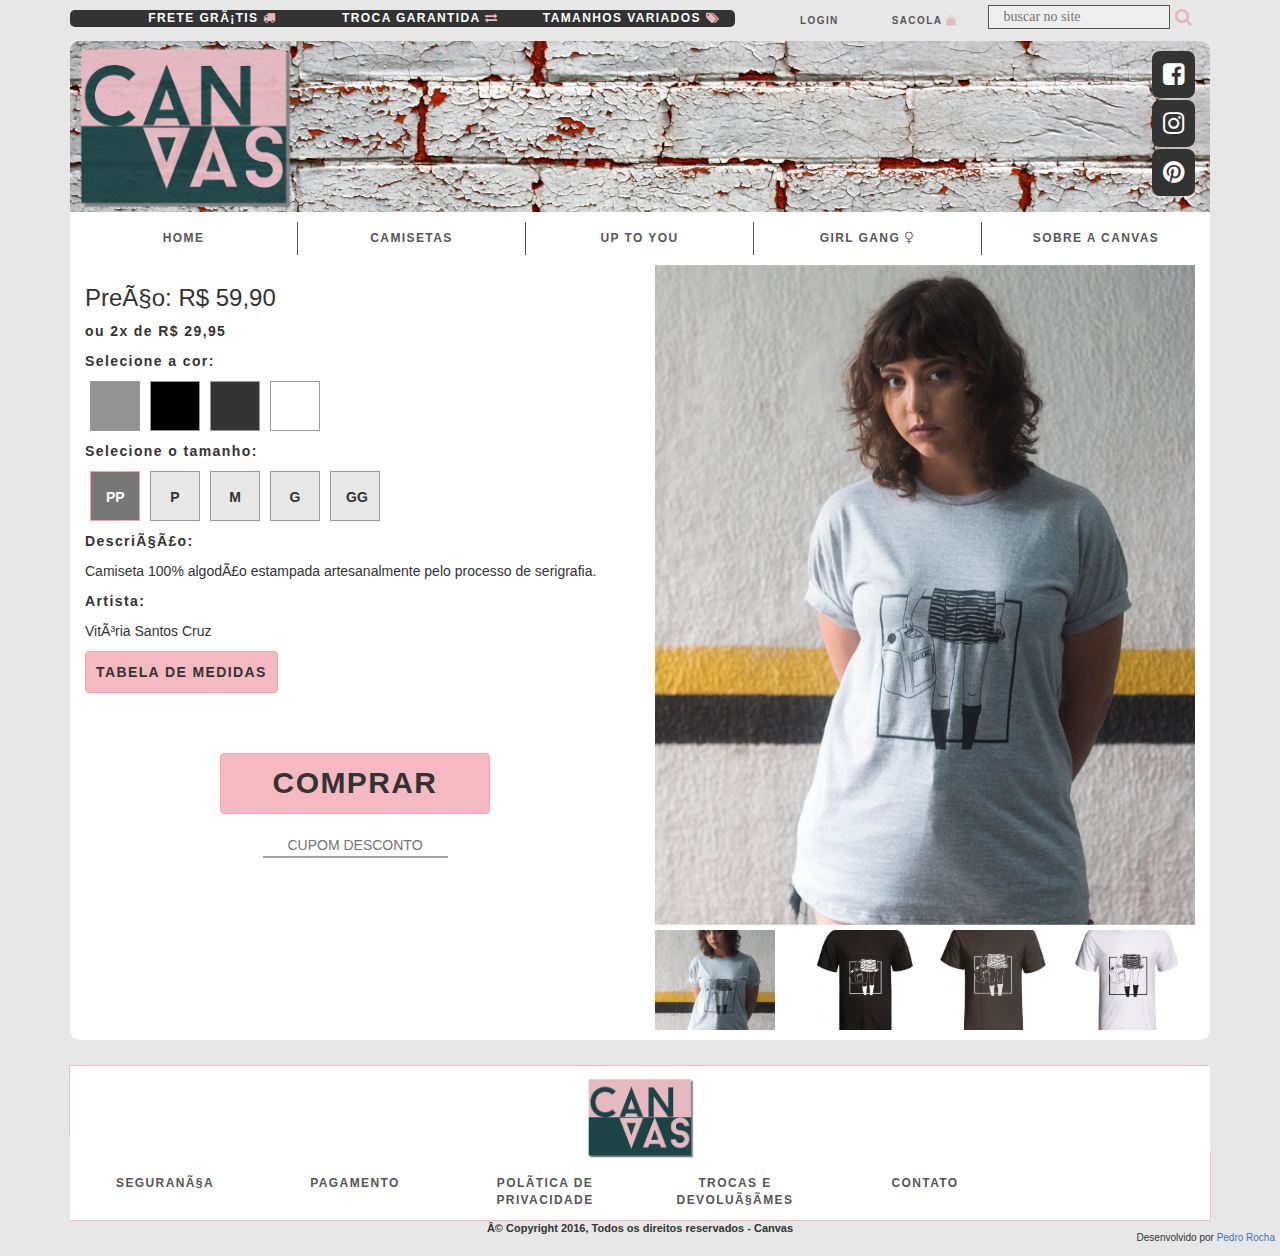
<file: internas/camisetas_interno2.html>
<!doctype html>
<html>
    <head>
        <link rel="shortcut icon" href="" />
        <meta name="viewport" content="width=device-width" />
        <!--[if gte IE 8]>
        <meta http-equiv="X-UA-Compatible" content="IE=EmulateIE8">
        <![endif]-->

        <meta name="author" content="Pedro Rocha" />
        <meta name="reply-to" content="pedrovqrocha@gmail.com" />
        <link rel="icon" type="image/png" href="../public/img/favicon.png" />
        <meta charset="uft8">
        <meta name="keywords" content="Camisetas, Estampas, Mulheres" />
        <meta name="revisit-after" content="2 days" />
        <meta name="page-topic" content="Camisetas Canvas" />
        <meta lang="pt-BR" name="Description" content="Marca de camisetas com estampas criadas por artistas mulheres." />
        <title>Camisetas Canvas</title>
        
        <!-- OPEN GRAPH FACEBOOK -->
        <meta property="og:site_name" content="Canvas" />
        <meta property="og:title" content="Camisetas Canvas" />
        <meta property="og:type" content="website" />
        <meta property="og:description" content="Marca de camisetas com estampas criadas por artistas mulheres." />
        <meta property="og:url" content="pedr0rocha.github.io/canvas/camisetas_interno.html"/> 
        <meta property="og:image" content="../assets/img/logo.png" />
        <meta property="og:image:width" content="1200" />
        <meta property="og:image:height" content="630" />
        <meta property="og:locale" content="pt_BR" />

        <!-- IMPORTING CSS FILES -->
        <link type="text/css" href="../public/css/custom.css" rel="stylesheet" type="text/css">
        <link type="text/css" href="../public/css/bootstrap.min.css" rel="stylesheet" type="text/css">
        <link type="text/css" rel="stylesheet" href="../public/css/font-awesome/css/font-awesome.min.css" media="screen,projection">
        <link type="text/css" href="../public/js/owl-carousel/owl.carousel.css" rel="stylesheet" type="text/css">
        <link type="text/css" href="../public/js/owl-carousel/owl.theme.css" rel="stylesheet" type="text/css">

        
        <!-- IMPORTING JS FILES -->
        <script src="../public/js/jquery/dist/jquery.min.js"></script>
        <script src="../public/js/imgLiquid-min.js"></script>
        <script src="../public/js/swiper.jquery.min.js"></script>
        <script src="../public/js/custom.js"></script>
        <script src="../public/js/bootstrap.min.js"></script>
        <script src="../public/js/owl-carousel/owl.carousel.js"></script>
    </head>
<body>
<div class="container view-caminterno">
    <header class="col-xs-12 no-padding">
        <!-- DESKTOP HEADER -->
        <div class="desktop-header col-xs-12 no-padding hidden-xs hidden-sm">
            <div class="header-firstrow col-xs-5 no-padding pull-right">
                <ul class="col-xs-12 no-padding ul-firstrow">
                    <li class="col-xs-3">
                        <a href="" class="ff-lato">Login</a>
                    </li>
                    <li class="col-xs-3">
                        <a href="" class="ff-lato">Sacola <i class="fa fa-shopping-bag"></i></a>
                    </li>
                    <li class="col-xs-5 no-padding-right">
                        <input class="col-xs-12 input-busca" type="text" name="busca" placeholder="buscar no site">
                    </li>
                    <li class="col-xs-1 no-padding li-lupa">
                        <i class="fa fa-search"></i>
                    </li>
                </ul>
            </div>
            <div class="header-firstrow left col-xs-7 no-padding pull-left">
                <ul class="col-xs-12 no-padding ul-firstrow">
                    <li class="col-xs-4 ff-lato vantagens">
                        Frete Grátis <i class="fa fa-truck"></i>
                    </li>
                    <li class="col-xs-4 ff-lato vantagens">
                        Troca Garantida <i class="fa fa-exchange"></i>
                    </li>
                    <li class="col-xs-4 ff-lato vantagens">
                        Tamanhos Variados <i class="fa fa-tags"></i>
                    </li>
                </ul>
            </div>

            <div class="col-xs-12 no-padding logo-box">
                <div class="col-xs-6 no-padding">
                    <a href="../index.html"><img src="../public/img/canvaslogo2.png" class="imglogo no-padding img-responsive" title="Canvas Logo" alt="Canvas Logo"></a>
                </div>
                <div class="col-xs-6 no-padding redes-sociais">
                    <ul class="col-xs-12 no-padding">
                        <li class="col-xs-12">
                            <a href="" target="_blank"><i class="fa fa-facebook-square transition"></i></a>
                        </li>
                        <li class="col-xs-12">
                            <a href="" target="_blank"><i class="fa fa-instagram transition"></i></a>
                        </li>
                        <li class="col-xs-12">
                            <a href="" target="_blank"><i class="fa fa-pinterest transition"></i></a>
                        </li>
                    </ul>
                </div>
            </div>

            <div class="col-xs-12 no-padding bg-white">
                <ul class="col-xs-12 no-padding ul-menu pull-right">
                    <a href="../index.html" class="no-padding">
                        <li class="col-xs-2 transition ff-lato">
                            Home 
                        </li>
                    </a>
                    <a href="../camisetas.html" class="no-padding">
                        <li class="col-xs-2 transition ff-lato">
                            Camisetas 
                        </li>
                    </a>
                    <a href="../uptoyou.html" class="no-padding">
                        <li class="col-xs-2 transition ff-lato">
                            Up to You 
                        </li>
                    </a>
                    <a href="../girlgang.html" class="no-padding">
                        <li class="col-xs-2 transition ff-lato">
                            Girl Gang <i class="fa fa-venus"></i>
                        </li>
                    </a>
                    <a href="../sobre.html" class="no-padding">
                        <li class="col-xs-2 transition ff-lato">
                            Sobre a Canvas
                        </li>
                    </a>
                </ul>
            </div>
        </div>
        <!-- DESKTOP HEADER END -->

        <!-- MOBILE HEADER -->
        <div class="mobile-header col-xs-12 no-padding hidden-md hidden-lg">
            <div class="col-xs-12 no-padding">
                <center>
                    <a href="../index.html"><img src="../public/img/canvaslogo2.png" class="imglogo no-padding img-responsive" title="Canvas Logo" alt="Canvas Logo"></a>
                </center>
            </div>
            <div class="menu-box" onclick="toggleMenuMobile()">
                <i class="fa fa-bars"></i>
            </div>
            <div class="features-box col-xs-12 no-padding">
                <ul class="col-xs-12 no-padding ul-firstrow">
                    <li class="col-xs-4 ff-lato vantagens">
                        Frete Grátis <i class="fa fa-truck"></i>
                    </li>
                    <li class="col-xs-4 ff-lato vantagens">
                        Troca Garantida <i class="fa fa-exchange"></i>
                    </li>
                    <li class="col-xs-4 ff-lato vantagens">
                        Tamanhos Variados <i class="fa fa-tags"></i>
                    </li>
                </ul>
            </div>
            <div id="menu-mobile" class="col-xs-7 no-padding menu closed transition">
                <ul class="col-xs-12 no-padding">
                    <a href="../index.html">
                        <li class="col-xs-12 custom-texto">
                            Home
                        </li>
                    </a>
                    <a href="../camisetas.html">
                        <li class="col-xs-12 custom-texto">
                            Camisetas
                        </li>
                    </a>
                    <a href="../uptoyou.html">
                        <li class="col-xs-12 custom-texto">
                            Up to You
                        </li>
                    </a>
                    <a href="../girlgang.html">
                        <li class="col-xs-12 custom-texto">
                            Girl Gang
                        </li>
                    </a>
                    <a href="../sobre.html">
                        <li class="col-xs-12 custom-texto">
                            Sobre
                        </li>
                    </a>
                </ul>
            </div>
        </div> <!-- MOBILE HEADER END -->
    </header>

    <section class="content-section col-xs-12 no-padding">
        <div class="parte-info col-xs-12 col-sm-12 col-md-6 col-lg-6 hidden-xs hidden-sm">
            <h3 class="ff-lato">Preço: R$ 59,90</h3>
            <p class="custom-texto">ou 2x de R$ 29,95</p>

            <p class="custom-texto">Selecione a cor:</p>
            <ul class="col-xs-12 no-padding">
                <li class="col-xs-4 cor cinza-mescla" onclick="slideTo(0, '#owl-venda')"></li>
                <li class="col-xs-4 cor preto" onclick="slideTo(1, '#owl-venda')"></li>
                <li class="col-xs-4 cor cinza-chumbo" onclick="slideTo(2, '#owl-venda')"></li>
                <li class="col-xs-4 cor branco" onclick="slideTo(3, '#owl-venda')"></li>
            </ul>

            <p class="custom-texto">Selecione o tamanho:</p>
            <ul class="col-xs-12 no-padding">
                <li id="blocoTamanho1" class="col-xs-4 tamanho ff-lato selected transition" onclick="selectTamanho(1)">PP</li>
                <li id="blocoTamanho2" class="col-xs-4 tamanho ff-lato transition" onclick="selectTamanho(2)">P</li>
                <li id="blocoTamanho3" class="col-xs-4 tamanho ff-lato transition" onclick="selectTamanho(3)">M</li>
                <li id="blocoTamanho4" class="col-xs-4 tamanho ff-lato transition" onclick="selectTamanho(4)">G</li>
                <li id="blocoTamanho5" class="col-xs-4 tamanho ff-lato transition" onclick="selectTamanho(5)">GG</li>
            </ul>

            <p class="custom-texto">Descrição:</p>
            <p class="ff-lato">Camiseta 100% algodão estampada artesanalmente pelo processo de serigrafia.</p>
            <p class="custom-texto">Artista:</p> 
            <p class="ff-lato">Vitória Santos Cruz</p>
            <button type="button" class="btn btn-medidas ff-lato transition text-uppercase" data-toggle="modal" data-target=".modal-venda">Tabela de Medidas</button>
            <center><button class="btn btn-comprar ff-lato transition">Comprar</button></center>
            <center><input type="text" class="cupom transition" name="cupom" placeholder="CUPOM DESCONTO"></center>
        </div>
        <div class="parte-imagens col-xs-12 col-sm-12 col-md-6 col-lg-6">
            <div id="owl-venda" class="col-xs-12 no-padding">
                <div class="imgLiquid imgLiquidFill img-venda">
                    <img src="../public/img/camisetas/c_gasolina_principal.jpg" alt="">
                </div>
                <div class="imgLiquid imgLiquidFill img-venda">
                    <img src="../public/img/camisetas/c_gasolina_preta.png" alt="Owl Image">
                </div>
                <div class="imgLiquid imgLiquidFill img-venda">
                    <img src="../public/img/camisetas/c_gasolina_chumbo.jpg" alt="Owl Image">
                </div>
                <div class="imgLiquid imgLiquidFill img-venda">
                    <img src="../public/img/camisetas/c_gasolina_branca.jpg" alt="Owl Image">
                </div>
            </div>
            <ul class="owl-thumbs col-xs-12 no-padding">
                <li class="col-xs-3 no-padding-left" onclick="slideTo(0, '#owl-venda')">
                    <div class="imgLiquid imgLiquidFill thumb-venda">
                        <img src="../public/img/camisetas/c_gasolina_principal.jpg" alt="Owl Image">
                    </div>
                </li>
                <li class="col-xs-3 no-padding-right" onclick="slideTo(1, '#owl-venda')">
                    <div class="imgLiquid imgLiquidFill thumb-venda">
                        <img src="../public/img/camisetas/c_gasolina_preta.png" alt="Owl Image">
                    </div>
                </li>
                <li class="col-xs-3 no-padding-half" onclick="slideTo(2, '#owl-venda')">
                    <div class="imgLiquid imgLiquidFill thumb-venda">
                        <img src="../public/img/camisetas/c_gasolina_chumbo.jpg" alt="Owl Image">
                    </div>
                </li>
                <li class="col-xs-3 no-padding-half" onclick="slideTo(3, '#owl-venda')">
                    <div class="imgLiquid imgLiquidFill thumb-venda">
                        <img src="../public/img/camisetas/c_gasolina_branca.jpg" alt="Owl Image">
                    </div>
                </li>
            </ul>
        </div>
        <div class="parte-info col-xs-12 col-sm-12 col-md-6 col-lg-6 hidden-md hidden-lg">
            <h3 class="ff-lato">Preço: R$ 59,90</h3>
            <p class="custom-texto">ou 2x de R$ 29,95</p>

            <p class="custom-texto">Selecione a cor:</p>
            <ul class="col-xs-12 no-padding">
                <li class="col-xs-4 cor cinza-mescla" onclick="slideTo(0, '#owl-venda')"></li>
                <li class="col-xs-4 cor preto" onclick="slideTo(1, '#owl-venda')"></li>
                <li class="col-xs-4 cor cinza-chumbo" onclick="slideTo(2, '#owl-venda')"></li>
                <li class="col-xs-4 cor branco" onclick="slideTo(3, '#owl-venda')"></li>
            </ul>

            <p class="custom-texto">Selecione o tamanho:</p>
            <ul class="col-xs-12 no-padding">
                <li id="blocoTamanho1" class="col-xs-4 tamanho ff-lato selected transition" onclick="selectTamanho(1)">PP</li>
                <li id="blocoTamanho2" class="col-xs-4 tamanho ff-lato transition" onclick="selectTamanho(2)">P</li>
                <li id="blocoTamanho3" class="col-xs-4 tamanho ff-lato transition" onclick="selectTamanho(3)">M</li>
                <li id="blocoTamanho4" class="col-xs-4 tamanho ff-lato transition" onclick="selectTamanho(4)">G</li>
                <li id="blocoTamanho5" class="col-xs-4 tamanho ff-lato transition" onclick="selectTamanho(5)">GG</li>
            </ul>

            <p class="custom-texto">Descrição:</p>
            <p class="ff-lato">Camiseta 100% algodão estampada artesanalmente pelo processo de serigrafia.</p>
            <p class="custom-texto">Artista:</p> 
            <p class="ff-lato">Vitória Santos Cruz</p>
            <button type="button" class="btn btn-medidas ff-lato transition text-uppercase" data-toggle="modal" data-target=".modal-venda">Tabela de Medidas</button>
            <center><button class="btn btn-comprar ff-lato transition">Comprar</button></center>
            <center><input type="text" class="cupom transition" name="cupom" placeholder="CUPOM DESCONTO"></center>
        </div>
    </section>
</div>

<footer class="col-xs-12 no-padding">
    <div class="container">
        <div class="conteudo-footer col-xs-12 no-padding">
            <div class="detalhe-cima col-xs-12 no-padding">
                <div class="detalhe-complemento cima"></div>
            </div>
            
            <img src="../public/img/canvaslogo2.png" class="logo-footer no-padding img-responsive center-block" alt="Canvas Logo Footer" title="Canvas Logo Footer">
            <ul class="col-xs-12 no-padding">
                <a href="" class="col-xs-12 col-sm-12 col-md-2 col-lg-2 no-padding transition">
                    <li class="ff-lato col-xs-12 no-padding">
                        Segurança
                    </li>
                </a>
                <a href="" class="col-xs-12 col-sm-12 col-md-2 col-lg-2 no-padding transition">
                    <li class="ff-lato col-xs-12 no-padding">
                        Pagamento
                    </li>
                </a>
                <a href="" class="col-xs-12 col-sm-12 col-md-2 col-lg-2 no-padding transition">
                    <li class="ff-lato col-xs-12 no-padding">
                        Política de Privacidade
                    </li>
                </a>
                <a href="" class="col-xs-12 col-sm-12 col-md-2 col-lg-2 no-padding transition">
                    <li class="ff-lato col-xs-12 no-padding">
                        Trocas e Devoluções
                    </li>
                </a>
                <a href="" class="col-xs-12 col-sm-12 col-md-2 col-lg-2 no-padding transition">
                    <li class="ff-lato col-xs-12 no-padding">
                        Contato
                    </li>
                </a>
            </ul>

            <div class="detalhe-baixo col-xs-12 no-padding">
                <div class="detalhe-complemento baixo"></div>
            </div>
        </div>
    </div>
    <p class="ff-lato text-center texto-direitos">© Copyright 2016, Todos os direitos reservados - Canvas</p>
    <p class="ff-lato pull-right copyright">Desenvolvido por <a href="mailto:pedrovqrocha@gmail.com">Pedro Rocha</a></p>
</footer>
<div class="modal fade modal-venda" tabindex="-1" role="dialog" aria-labelledby="mySmallModalLabel">
    <div class="modal-dialog modal-md" role="document">
        <div class="modal-content modal-content-votacao ff-lato">
            Tabela de Medidas
            <img src="../public/img/tabela.png" alt="Tabela de Medidas" class="img-responsive">
            <button class="btn btn-fechar-votacao col-xs-12" data-dismiss="modal">Fechar</button>
        </div>
    </div>
</div>

</body>
</html>
</file>
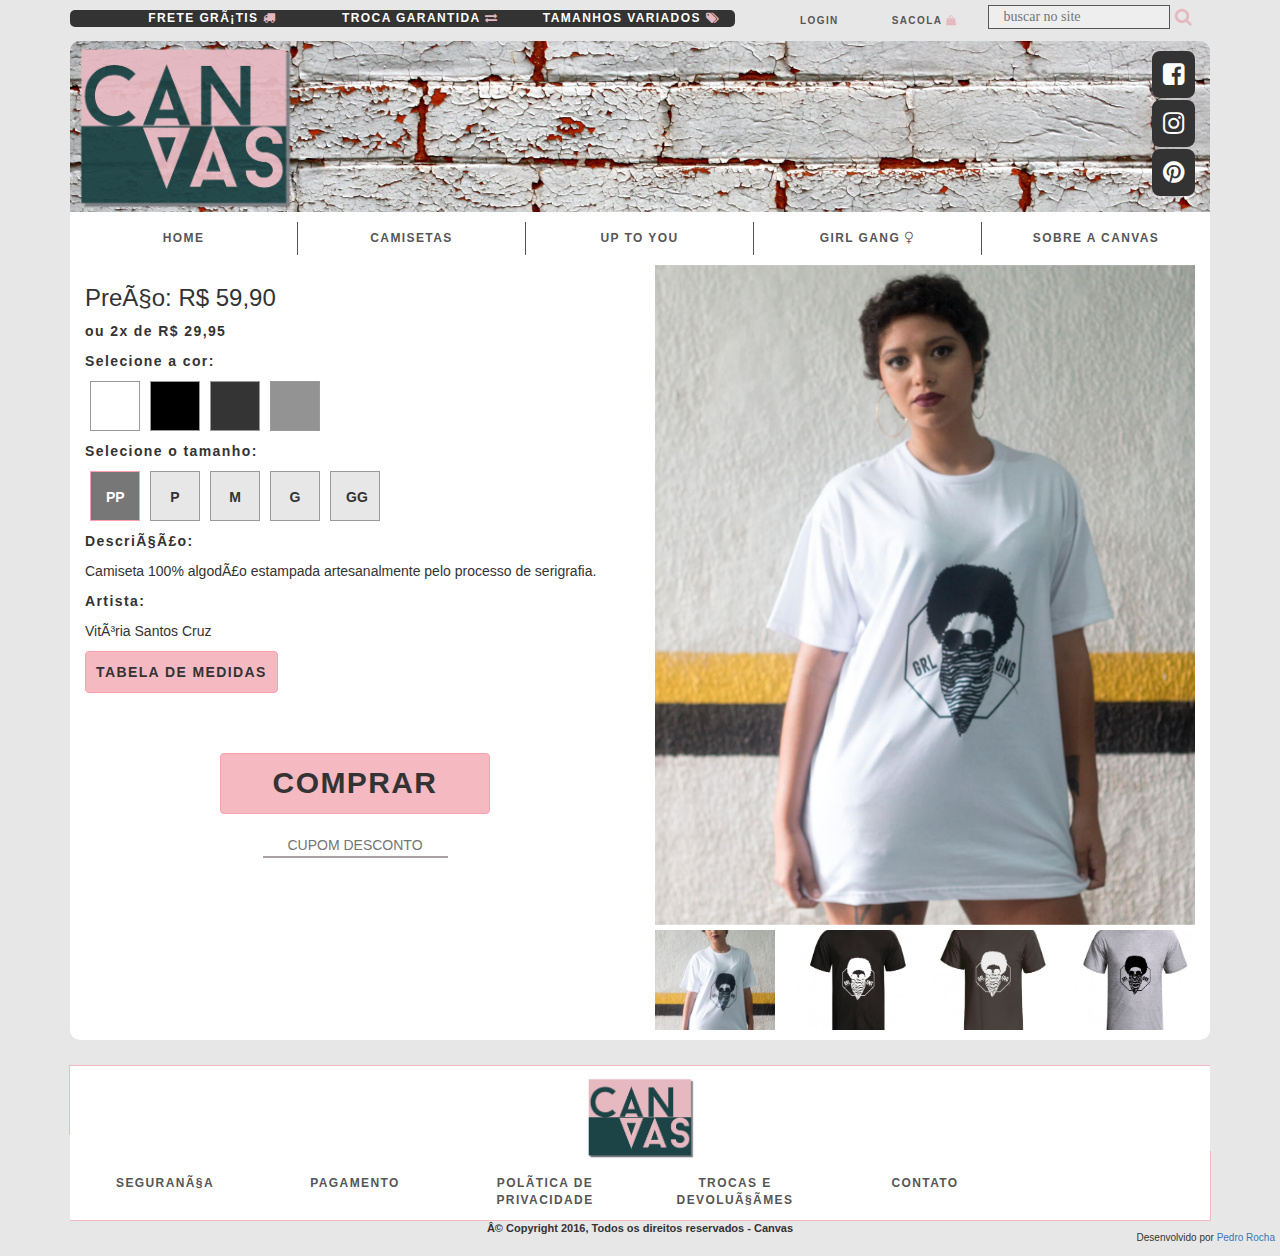
<file: internas/camisetas_interno3.html>
<!doctype html>
<html>
    <head>
        <link rel="shortcut icon" href="" />
        <meta name="viewport" content="width=device-width" />
        <!--[if gte IE 8]>
        <meta http-equiv="X-UA-Compatible" content="IE=EmulateIE8">
        <![endif]-->

        <meta name="author" content="Pedro Rocha" />
        <meta name="reply-to" content="pedrovqrocha@gmail.com" />
        <link rel="icon" type="image/png" href="../public/img/favicon.png" />
        <meta charset="uft8">
        <meta name="keywords" content="Camisetas, Estampas, Mulheres" />
        <meta name="revisit-after" content="2 days" />
        <meta name="page-topic" content="Camisetas Canvas" />
        <meta lang="pt-BR" name="Description" content="Marca de camisetas com estampas criadas por artistas mulheres." />
        <title>Camisetas Canvas</title>
        
        <!-- OPEN GRAPH FACEBOOK -->
        <meta property="og:site_name" content="Canvas" />
        <meta property="og:title" content="Camisetas Canvas" />
        <meta property="og:type" content="website" />
        <meta property="og:description" content="Marca de camisetas com estampas criadas por artistas mulheres." />
        <meta property="og:url" content="pedr0rocha.github.io/canvas/camisetas_interno.html"/> 
        <meta property="og:image" content="../public/img/logo.png" />
        <meta property="og:image:width" content="1200" />
        <meta property="og:image:height" content="630" />
        <meta property="og:locale" content="pt_BR" />

        <!-- IMPORTING CSS FILES -->
        <link type="text/css" href="../public/css/custom.css" rel="stylesheet" type="text/css">
        <link type="text/css" href="../public/css/bootstrap.min.css" rel="stylesheet" type="text/css">
        <link type="text/css" rel="stylesheet" href="../public/css/font-awesome/css/font-awesome.min.css" media="screen,projection">
        <link type="text/css" href="../public/js/owl-carousel/owl.carousel.css" rel="stylesheet" type="text/css">
        <link type="text/css" href="../public/js/owl-carousel/owl.theme.css" rel="stylesheet" type="text/css">

        
        <!-- IMPORTING JS FILES -->
        <script src="../public/js/jquery/dist/jquery.min.js"></script>
        <script src="../public/js/imgLiquid-min.js"></script>
        <script src="../public/js/swiper.jquery.min.js"></script>
        <script src="../public/js/custom.js"></script>
        <script src="../public/js/bootstrap.min.js"></script>
        <script src="../public/js/owl-carousel/owl.carousel.js"></script>
    </head>
<body>
<div class="container view-caminterno">
    <header class="col-xs-12 no-padding">
        <!-- DESKTOP HEADER -->
        <div class="desktop-header col-xs-12 no-padding hidden-xs hidden-sm">
            <div class="header-firstrow col-xs-5 no-padding pull-right">
                <ul class="col-xs-12 no-padding ul-firstrow">
                    <li class="col-xs-3">
                        <a href="" class="ff-lato">Login</a>
                    </li>
                    <li class="col-xs-3">
                        <a href="" class="ff-lato">Sacola <i class="fa fa-shopping-bag"></i></a>
                    </li>
                    <li class="col-xs-5 no-padding-right">
                        <input class="col-xs-12 input-busca" type="text" name="busca" placeholder="buscar no site">
                    </li>
                    <li class="col-xs-1 no-padding li-lupa">
                        <i class="fa fa-search"></i>
                    </li>
                </ul>
            </div>
            <div class="header-firstrow left col-xs-7 no-padding pull-left">
                <ul class="col-xs-12 no-padding ul-firstrow">
                    <li class="col-xs-4 ff-lato vantagens">
                        Frete Grátis <i class="fa fa-truck"></i>
                    </li>
                    <li class="col-xs-4 ff-lato vantagens">
                        Troca Garantida <i class="fa fa-exchange"></i>
                    </li>
                    <li class="col-xs-4 ff-lato vantagens">
                        Tamanhos Variados <i class="fa fa-tags"></i>
                    </li>
                </ul>
            </div>

            <div class="col-xs-12 no-padding logo-box">
                <div class="col-xs-6 no-padding">
                    <a href="../index.html"><img src="../public/img/canvaslogo2.png" class="imglogo no-padding img-responsive" title="Canvas Logo" alt="Canvas Logo"></a>
                </div>
                <div class="col-xs-6 no-padding redes-sociais">
                    <ul class="col-xs-12 no-padding">
                        <li class="col-xs-12">
                            <a href="" target="_blank"><i class="fa fa-facebook-square transition"></i></a>
                        </li>
                        <li class="col-xs-12">
                            <a href="" target="_blank"><i class="fa fa-instagram transition"></i></a>
                        </li>
                        <li class="col-xs-12">
                            <a href="" target="_blank"><i class="fa fa-pinterest transition"></i></a>
                        </li>
                    </ul>
                </div>
            </div>

            <div class="col-xs-12 no-padding bg-white">
                <ul class="col-xs-12 no-padding ul-menu pull-right">
                    <a href="../index.html" class="no-padding">
                        <li class="col-xs-2 transition ff-lato">
                            Home 
                        </li>
                    </a>
                    <a href="../camisetas.html" class="no-padding">
                        <li class="col-xs-2 transition ff-lato">
                            Camisetas 
                        </li>
                    </a>
                    <a href="../uptoyou.html" class="no-padding">
                        <li class="col-xs-2 transition ff-lato">
                            Up to You 
                        </li>
                    </a>
                    <a href="../girlgang.html" class="no-padding">
                        <li class="col-xs-2 transition ff-lato">
                            Girl Gang <i class="fa fa-venus"></i>
                        </li>
                    </a>
                    <a href="../sobre.html" class="no-padding">
                        <li class="col-xs-2 transition ff-lato">
                            Sobre a Canvas
                        </li>
                    </a>
                </ul>
            </div>
        </div>
        <!-- DESKTOP HEADER END -->

        <!-- MOBILE HEADER -->
        <div class="mobile-header col-xs-12 no-padding hidden-md hidden-lg">
            <div class="col-xs-12 no-padding">
                <center>
                    <a href="../index.html"><img src="../public/img/canvaslogo2.png" class="imglogo no-padding img-responsive" title="Canvas Logo" alt="Canvas Logo"></a>
                </center>
            </div>
            <div class="menu-box" onclick="toggleMenuMobile()">
                <i class="fa fa-bars"></i>
            </div>
            <div class="features-box col-xs-12 no-padding">
                <ul class="col-xs-12 no-padding ul-firstrow">
                    <li class="col-xs-4 ff-lato vantagens">
                        Frete Grátis <i class="fa fa-truck"></i>
                    </li>
                    <li class="col-xs-4 ff-lato vantagens">
                        Troca Garantida <i class="fa fa-exchange"></i>
                    </li>
                    <li class="col-xs-4 ff-lato vantagens">
                        Tamanhos Variados <i class="fa fa-tags"></i>
                    </li>
                </ul>
            </div>
            <div id="menu-mobile" class="col-xs-7 no-padding menu closed transition">
                <ul class="col-xs-12 no-padding">
                    <a href="../index.html">
                        <li class="col-xs-12 custom-texto">
                            Home
                        </li>
                    </a>
                    <a href="../camisetas.html">
                        <li class="col-xs-12 custom-texto">
                            Camisetas
                        </li>
                    </a>
                    <a href="../uptoyou.html">
                        <li class="col-xs-12 custom-texto">
                            Up to You
                        </li>
                    </a>
                    <a href="../girlgang.html">
                        <li class="col-xs-12 custom-texto">
                            Girl Gang
                        </li>
                    </a>
                    <a href="../sobre.html">
                        <li class="col-xs-12 custom-texto">
                            Sobre
                        </li>
                    </a>
                </ul>
            </div>
        </div> <!-- MOBILE HEADER END -->
    </header>

    <section class="content-section col-xs-12 no-padding">
        <div class="parte-info col-xs-12 col-sm-12 col-md-6 col-lg-6 hidden-xs hidden-sm">
            <h3 class="ff-lato">Preço: R$ 59,90</h3>
            <p class="custom-texto">ou 2x de R$ 29,95</p>

            <p class="custom-texto">Selecione a cor:</p>
            <ul class="col-xs-12 no-padding">
                <li class="col-xs-4 cor branco" onclick="slideTo(0, '#owl-venda')"></li>
                <li class="col-xs-4 cor preto" onclick="slideTo(1, '#owl-venda')"></li>
                <li class="col-xs-4 cor cinza-chumbo" onclick="slideTo(2, '#owl-venda')"></li>
                <li class="col-xs-4 cor cinza-mescla" onclick="slideTo(3, '#owl-venda')"></li>
            </ul>

            <p class="custom-texto">Selecione o tamanho:</p>
            <ul class="col-xs-12 no-padding">
                <li id="blocoTamanho1" class="col-xs-4 tamanho ff-lato selected transition" onclick="selectTamanho(1)">PP</li>
                <li id="blocoTamanho2" class="col-xs-4 tamanho ff-lato transition" onclick="selectTamanho(2)">P</li>
                <li id="blocoTamanho3" class="col-xs-4 tamanho ff-lato transition" onclick="selectTamanho(3)">M</li>
                <li id="blocoTamanho4" class="col-xs-4 tamanho ff-lato transition" onclick="selectTamanho(4)">G</li>
                <li id="blocoTamanho5" class="col-xs-4 tamanho ff-lato transition" onclick="selectTamanho(5)">GG</li>
            </ul>

            <p class="custom-texto">Descrição:</p> 
            <p class="ff-lato">Camiseta 100% algodão estampada artesanalmente pelo processo de serigrafia.</p>
            <p class="custom-texto">Artista:</p> 
            <p class="ff-lato">Vitória Santos Cruz</p>
            <button type="button" class="btn btn-medidas ff-lato transition text-uppercase" data-toggle="modal" data-target=".modal-venda">Tabela de Medidas</button>
            <center><button class="btn btn-comprar ff-lato transition">Comprar</button></center>
            <center><input type="text" class="cupom transition" name="cupom" placeholder="CUPOM DESCONTO"></center>
        </div>
        <div class="parte-imagens col-xs-12 col-sm-12 col-md-6 col-lg-6">
            <div id="owl-venda" class="col-xs-12 no-padding">
                <div class="imgLiquid imgLiquidFill img-venda">
                    <img src="../public/img/camisetas/c_lenco_principal.jpg" alt="">
                </div>
                <div class="imgLiquid imgLiquidFill img-venda">
                    <img src="../public/img/camisetas/c_lenco_preta.png" alt="Owl Image">
                </div>
                <div class="imgLiquid imgLiquidFill img-venda">
                    <img src="../public/img/camisetas/c_lenco_chumbo.jpg" alt="Owl Image">
                </div>
                <div class="imgLiquid imgLiquidFill img-venda">
                    <img src="../public/img/camisetas/c_lenco_mescla.png" alt="Owl Image">
                </div>
            </div>
            <ul class="owl-thumbs col-xs-12 no-padding">
                <li class="col-xs-3 no-padding-left" onclick="slideTo(0, '#owl-venda')">
                    <div class="imgLiquid imgLiquidFill thumb-venda">
                        <img src="../public/img/camisetas/c_lenco_principal.jpg" alt="Owl Image">
                    </div>
                </li>
                <li class="col-xs-3 no-padding-half" onclick="slideTo(1, '#owl-venda')">
                    <div class="imgLiquid imgLiquidFill thumb-venda">
                        <img src="../public/img/camisetas/c_lenco_preta.png" alt="Owl Image">
                    </div>
                </li>
                <li class="col-xs-3 no-padding-half" onclick="slideTo(2, '#owl-venda')">
                    <div class="imgLiquid imgLiquidFill thumb-venda">
                        <img src="../public/img/camisetas/c_lenco_chumbo.jpg" alt="Owl Image">
                    </div>
                </li>
                <li class="col-xs-3 no-padding-right" onclick="slideTo(3, '#owl-venda')">
                    <div class="imgLiquid imgLiquidFill thumb-venda">
                        <img src="../public/img/camisetas/c_lenco_mescla.png" alt="Owl Image">
                    </div>
                </li>
            </ul>
        </div>
        <div class="parte-info col-xs-12 col-sm-12 col-md-6 col-lg-6 hidden-md hidden-lg">
            <h3 class="ff-lato">Preço: R$ 59,90</h3>
            <p class="custom-texto">ou 2x de R$ 29,95</p>

            <p class="custom-texto">Selecione a cor:</p>
            <ul class="col-xs-12 no-padding">
                <li class="col-xs-4 cor branco" onclick="slideTo(0, '#owl-venda')"></li>
                <li class="col-xs-4 cor preto" onclick="slideTo(1, '#owl-venda')"></li>
                <li class="col-xs-4 cor cinza-chumbo" onclick="slideTo(2, '#owl-venda')"></li>
                <li class="col-xs-4 cor cinza-mescla" onclick="slideTo(3, '#owl-venda')"></li>
            </ul>

            <p class="custom-texto">Selecione o tamanho:</p>
            <ul class="col-xs-12 no-padding">
                <li id="blocoTamanho1" class="col-xs-4 tamanho ff-lato selected transition" onclick="selectTamanho(1)">PP</li>
                <li id="blocoTamanho2" class="col-xs-4 tamanho ff-lato transition" onclick="selectTamanho(2)">P</li>
                <li id="blocoTamanho3" class="col-xs-4 tamanho ff-lato transition" onclick="selectTamanho(3)">M</li>
                <li id="blocoTamanho4" class="col-xs-4 tamanho ff-lato transition" onclick="selectTamanho(4)">G</li>
                <li id="blocoTamanho5" class="col-xs-4 tamanho ff-lato transition" onclick="selectTamanho(5)">GG</li>
            </ul>

            <p class="custom-texto">Descrição:</p> 
            <p class="ff-lato">Camiseta 100% algodão estampada artesanalmente pelo processo de serigrafia.</p>
            <p class="custom-texto">Artista:</p> 
            <p class="ff-lato">Vitória Santos Cruz</p>
            <button type="button" class="btn btn-medidas ff-lato transition text-uppercase" data-toggle="modal" data-target=".modal-venda">Tabela de Medidas</button>
            <center><button class="btn btn-comprar ff-lato transition">Comprar</button></center>
            <center><input type="text" class="cupom transition" name="cupom" placeholder="CUPOM DESCONTO"></center>
        </div>
    </section>
</div>

<footer class="col-xs-12 no-padding">
    <div class="container">
        <div class="conteudo-footer col-xs-12 no-padding">
            <div class="detalhe-cima col-xs-12 no-padding">
                <div class="detalhe-complemento cima"></div>
            </div>
            
            <img src="../public/img/canvaslogo2.png" class="logo-footer no-padding img-responsive center-block" alt="Canvas Logo Footer" title="Canvas Logo Footer">
            <ul class="col-xs-12 no-padding">
                <a href="" class="col-xs-12 col-sm-12 col-md-2 col-lg-2 no-padding transition">
                    <li class="ff-lato col-xs-12 no-padding">
                        Segurança
                    </li>
                </a>
                <a href="" class="col-xs-12 col-sm-12 col-md-2 col-lg-2 no-padding transition">
                    <li class="ff-lato col-xs-12 no-padding">
                        Pagamento
                    </li>
                </a>
                <a href="" class="col-xs-12 col-sm-12 col-md-2 col-lg-2 no-padding transition">
                    <li class="ff-lato col-xs-12 no-padding">
                        Política de Privacidade
                    </li>
                </a>
                <a href="" class="col-xs-12 col-sm-12 col-md-2 col-lg-2 no-padding transition">
                    <li class="ff-lato col-xs-12 no-padding">
                        Trocas e Devoluções
                    </li>
                </a>
                <a href="" class="col-xs-12 col-sm-12 col-md-2 col-lg-2 no-padding transition">
                    <li class="ff-lato col-xs-12 no-padding">
                        Contato
                    </li>
                </a>
            </ul>

            <div class="detalhe-baixo col-xs-12 no-padding">
                <div class="detalhe-complemento baixo"></div>
            </div>
        </div>
    </div>
    <p class="ff-lato text-center texto-direitos">© Copyright 2016, Todos os direitos reservados - Canvas</p>
    <p class="ff-lato pull-right copyright">Desenvolvido por <a href="mailto:pedrovqrocha@gmail.com">Pedro Rocha</a></p>
</footer>

<div class="modal fade modal-venda" tabindex="-1" role="dialog" aria-labelledby="mySmallModalLabel">
    <div class="modal-dialog modal-md" role="document">
        <div class="modal-content modal-content-votacao ff-lato">
            Tabela de Medidas
            <img src="../public/img/tabela.png" alt="Tabela de Medidas" class="img-responsive">
            <button class="btn btn-fechar-votacao col-xs-12" data-dismiss="modal">Fechar</button>
        </div>
    </div>
</div>

</body>
</html>
</file>
<file: public/css/custom.css>
@import url(https://fonts.googleapis.com/css?family=PT+Sans:400, 600, 700|Open+Sans:400,600,700|Lato:400, 600, 700|Roboto+Condensed:400, 600, 700);

@font-face {
	font-family: BaronNeue;
	src: url("../fonts/baronneue/BaronNeue.otf") format("opentype");
}

/******************************/
/********* Basic CSS **********/ 
/******************************/
body{
	font-family: 'Lato', sans-serif;
}
h1, h2, h3, h4, h5, h6{
	font-family: 'Lato', sans-serif;
}
a {
	text-decoration: none !important;
}
ul {
	list-style: none;
}
.no-padding {
	padding: 0 !important;
}
.no-padding-left {
	padding-left: 0 !important;
}
.no-padding-right {
	padding-right: 0 !important;
}
.no-padding-half {
	padding-left: 7.5px !important;
	padding-right: 7.5px !important;
}
.transition{
	-webkit-transition:all 0.3s ease;
	-moz-transition:all 0.3s ease;
	-o-transition:all 0.3s ease;
	transition:all 0.3s ease;
}
.truncate {
	width: 250px;
	white-space: nowrap;
	overflow: hidden;
	text-overflow: ellipsis;
}
body {
	background-color: #e7e7e7 !important;
}
header .container {
	background-color: #fff !important;
}
.bg-white {
	background-color: #fff;
}
.titulo-section-box {
	margin: 15px 0;
	text-align: center;
	margin-top: 40px;
	margin-bottom: 40px;
}
.titulo-section {
	font-size: 35px;
	border-top: 1px solid #565656;
	border-bottom: 1px solid #565656;
	padding: 6px 0;
    letter-spacing: 2.4px;
}
.content-section {
	border-radius: 0 0 10px 10px;
	background-color: #fff;
}

/******************************/
/********* Fonts **************/ 
/******************************/
.ff-open{
	font-family: 'Open Sans', sans-serif;
}
.ff-lato{
	font-family: 'Lato', sans-serif;
}
.ff-ptsans{
	font-family: 'PT Sans', sans-serif;
}
.ff-baron {
	font-family: 'BaronNeue';
}
.ff-roboto {
	font-family: 'Roboto Condensed', sans-serif;
}
.custom-texto {
	font-family: 'Lato', sans-serif;
	letter-spacing: 1.4px;
	font-weight: bold;
}
/******************************/
/********* Header CSS *********/ 
/******************************/
.header-firstrow {
	margin-top: 5px;
}
.header-firstrow.left {
	text-align: center;
	margin-top: 10px;
}
.header-firstrow.left ul {
	background-color: #333333;
	border-radius: 5px;
}
.ul-firstrow {
	text-align: right;
}
.ul-firstrow li a {
	font-size: 10px;
	font-weight: bold;
	letter-spacing: 1.4px;
	text-transform: uppercase;
	color: #565656;
	vertical-align: sub;
}
.ul-firstrow li.vantagens {
	font-size: 12px;
	font-weight: bold;
	letter-spacing: 1.4px;
	text-transform: uppercase;
	color: #fff;
	vertical-align: sub;	
}
.ul-firstrow li .fa {
	color: #e5b8c0;
}
.imglogo {
	width: 40%;
	opacity: 0.95;
}
.logo-box {
	background-image: url(../img/bricks5.jpg);
	background-size: cover;
	background-repeat: no-repeat;
	background-attachment: fixed;
	border-radius: 10px 10px 0 0;
}
.input-busca {
	background: #eee;
	border: 1px solid #565656;
	outline: none;
	font-size: 14px;
	font-family: 'Lato';
}
.li-lupa {
	text-align: left;
	padding-left: 5px !important;
	font-size: 18px !important;
}
.redes-sociais {
	margin-top: 10px;
	text-align: right;
	font-size: 25px;
}
.redes-sociais .fa {
	padding: 8px;
    border: 3px solid #333;
    border-radius: 8px;
    background-color: #333;
    color: #fff;
    margin-bottom: 2px;
}
.redes-sociais .fa:hover {
    border: 3px solid #333;
    background-color: transparent;
    color: #333;
}
.ul-menu {
	text-align: center;
	margin-top: 10px;
}
.ul-menu li {    
	padding: 8px 0px;
	text-transform: uppercase;
	font-size: 12px;
	letter-spacing: 1.4px;
	font-weight: bold;
	color: #565656;
	width: 20%;
}
.ul-menu a:nth-child(-n+4) li {
	border-right: 1px solid #565656;
}
.ul-menu a:hover li{
	letter-spacing: 2px;
}

/******************************/
/********* Banner  CSS ********/ 
/******************************/
.carousel-control.right, .carousel-control.left {
	background-image: none !important;
	text-shadow: none;
}

/******************************/
/********* Home CSS ***********/ 
/******************************/
.view-index .section-home .img-estampas.imgLiquid {
	height: 370px;
}
.view-index .section-home .img-votacao.imgLiquid {
	height: 245px;
}
.view-index .section-home .estampas-box {
	border: 3px solid #f5b9c2;
    padding: 10px;
    -webkit-filter: brightness(100%);
    -moz-filter:    brightness(100%);
    -o-filter:      brightness(100%);
    filter:         brightness(100%);
}
.view-index .section-home .estampas-box:hover {
	border: 3px solid #f5b9c2;
    padding: 0px;
    -webkit-filter: brightness(80%);
    -moz-filter:    brightness(80%);
    -o-filter:      brightness(80%);
    filter:         brightness(80%);
}
.view-index .section-home ul li.estampas-box:nth-child(1n+2) {
	border-left: 0;
}
.view-index .btn-vote {
	padding: 2px;
	background-color: #f5b9c2;
	border: 1px solid transparent;
}
.view-index .btn-vote:hover {
	background-color: #d4adb3;
	border: 1px solid #f5b9c2;
}
.view-index .section-home .ul-votacao li {
	margin-bottom: 35px;
}
.view-index .section-home .ul-votacao li .item.esq{
	margin-right: 5px;
}
.view-index .section-home .ul-votacao li .item.dir{
	margin-left: 5px;
}
.view-index .section-home .titulo-votacao {
	font-size: 24px;
	margin-top: 5px;
}
.view-index .section-home .texto-votacao {
	height: 80px;
	overflow: hidden;
	margin-bottom: 0px;
}
.view-index .section-home .btn-ver-mais {
	font-weight: bold;
	letter-spacing: 1.4px;
	font-size: 12px;
	text-transform: uppercase;
	cursor: pointer;
}
.modal-content-votacao {
    text-align: center;
    font-size: 25px;
    padding: 25px;
}
.btn-fechar-votacao {
	background-color: #f5b9c2;
	margin-top: 20px;
	letter-spacing: 1.4px;
	font-size: 12px !important;
	font-weight: bold !important;
}
.view-index .section-home .sub-frase {
	margin-top: 8px;
	font-size: 12px;
	text-transform: uppercase;
	letter-spacing: 1.4px;
	font-weight: bold;
}

/******************************/
/********* Camisetas CSS ******/ 
/******************************/
.view-camisetas .listagem-camisetas {
	background-color: #fff;
}
.view-camisetas .listagem-camisetas li {
	margin-top: 10px;
	border: 1px solid transparent;
}
.view-camisetas .listagem-camisetas li:hover {
	border: 1px solid #f5b9c2;
	padding: 0;
}
.view-camisetas .listagem-camisetas li:hover .img-estampas {
	margin: 0;
}
.view-camisetas .listagem-camisetas li:hover .item-info {
	padding: 0 15px;
}
.view-camisetas .img-estampas.imgLiquid {
	height: 350px;
	margin-top: 15px;
}
.view-camisetas .listagem-camisetas .item-info {
	text-transform: uppercase;
	font-size: 12px;
	letter-spacing: 1.4px;
	font-weight: bold;
	color: #565656;
	height: 55px;
	overflow: hidden;
}
.view-camisetas .item-info .nome {
	margin-top: 5px;
	margin-bottom: 3px;
}
.view-camisetas .item-info .valor {
	margin-top: 3px;
}
.view-camisetas .divisor-camisetas {
	border-top: 1px dashed #eee;
}
/******************************/
/**** Camiseta Venda CSS ******/
/******************************/
.view-caminterno .parte-info .cor,
.view-caminterno .tamanho {
	border: 1px solid #9a9a9a;
	width: 50px;
	height: 50px;
	margin: 0 5px;
	cursor: pointer;
}
.view-caminterno .tamanho {
	background-color: #e7e7e7;
	padding-top: 15px;
	text-align: center;
	font-weight: bold;
}
.view-caminterno .tamanho.selected {
	background-color: #777;
	color: #fff;
	border-color: #ff9ead;
}
.view-caminterno .cor.preto {
	background-color: #000;
}
.view-caminterno .cor.branco {
	background-color: #fff;
}
.view-caminterno .cor.cinza-mescla {
	background-color: #939393;
}
.view-caminterno .cor.cinza-chumbo {
	background-color: #343434;
}
.view-caminterno .img-venda.imgLiquid {
	height: 660px;
}
.view-caminterno .owl-thumbs {
	margin-top: 5px;
}
.view-caminterno .owl-thumbs li {
	cursor: pointer;
}
.view-caminterno .thumb-venda.imgLiquid {
	height: 100px;
}
.view-caminterno .btn-medidas {
	padding: 10px;
	background-color: #f5b9c2;
	border: 1px solid #ff9ead;
    letter-spacing: 1.4px;
    font-weight: bold;
    margin-bottom: 10px;
}
.view-caminterno .btn-comprar {
	background-color: #f5b9c2;
	border: 1px solid #ff9ead;
	letter-spacing: 1.4px;
	font-weight: bold;
	font-size: 30px;
	text-transform: uppercase;
	padding: 8px;
	width: 50%;
	margin: 50px 0px 20px 0;
}
.view-caminterno .btn-comprar:hover,
.view-caminterno .btn-medidas:hover {
	background-color: #ff9ead;
}
.view-caminterno .cupom {
	margin-bottom: 25px;
	border: none;
	border-bottom: 2px solid #a9a2a2;
	text-align: center;
}
.view-caminterno .cupom:focus {
	border-bottom: 2px solid #444;
	outline: none;
}
/******************************/
/********* Up to You CSS ******/
/******************************/
.view-uptoyou .btn-vote {
	padding: 2px;
	background-color: #f5b9c2;
	border: 1px solid transparent;
}
.view-uptoyou .btn-vote:hover {
	background-color: #d4adb3;
	border: 1px solid #f5b9c2;
}
.view-uptoyou .ul-votacao li {
	margin-bottom: 35px;
}
.view-uptoyou .ul-votacao li .item.esq{
	margin-right: 5px;
}
.view-uptoyou .ul-votacao li .item.dir{
	margin-left: 5px;
}
.view-uptoyou .titulo-votacao {
	font-size: 24px;
	margin-top: 5px;
}
.view-uptoyou .texto-votacao {
	height: 80px;
	overflow: hidden;
	margin-bottom: 0px;
}
.view-uptoyou .btn-ver-mais {
	font-weight: bold;
	letter-spacing: 1.4px;
	font-size: 12px;
	text-transform: uppercase;
	cursor: pointer;
}
.view-uptoyou .sub-frase {
	margin-top: 8px;
	font-size: 12px;
	text-transform: uppercase;
	letter-spacing: 1.4px;
	font-weight: bold;
}
.view-uptoyou .img-votacao.imgLiquid {
	height: 245px;
}

/******************************/
/****** Girl Gang CSS *********/ 
/******************************/
.view-girlgang .sub-frase {
	margin-top: 8px;
	font-size: 12px;
	text-transform: uppercase;
	letter-spacing: 1.4px;
	font-weight: bold;
}
.view-girlgang .texto-principal {
	text-align: justify;
	font-size: 16px;
}
.view-girlgang iframe {
	margin: 30px auto;
}
.view-girlgang .owl-thumbs {
	margin-top: 10px;
}
.view-girlgang .owl-thumbs .imgLiquid {
	height: 100px;
}
.view-girlgang .img-horizontal {
	width: 100%;
}
.view-girlgang .img-vertical {
	width: 45%;
}
.view-girlgang .miniaturas {
	padding: 2px;
}

/******************************/
/********* Sobre CSS *********/ 
/******************************/
.view-sobre .icones {
	margin-top: 50px;
	min-height: 150px;
}
.view-sobre .icone-sobre {
	font-size: 30px;
	border: 3px solid #444;
	background-color: #444;
	color: #fff;
	border-radius: 5px;
	padding: 25px 30px;
}
.view-sobre .icone-sobre.fa-bullhorn {
	padding: 25px;
}
.view-sobre .icone-sobre:hover {
	border: 3px solid #444;
	background-color: #fff;
	color: #444;
}
.view-sobre .icone-sobre:hover + .texto-icone {
	font-size: 20px;
}
.view-sobre .texto-icone {
	font-size: 14px;
	font-weight: bold;
	letter-spacing: 1.4px;
	margin-top: 8px;
	color: #444;
}
/******************************/
/********* Footer CSS *********/ 
/******************************/
footer {
	margin: 25px 0 10px 0;
}
footer .conteudo-footer {
	background-color: #fff;
}
footer img.logo-footer {
	margin-top: 10px;
	width: 10%;
}
footer ul {
	margin-top: 15px;
}
footer ul a {
	text-align: center;
	font-size: 12px;
	text-transform: uppercase;
	letter-spacing: 1.4px;
	font-weight: bold;
	color: #565656;
}
footer ul a:hover {
	color: #565656;
	letter-spacing: 2px;
}
footer .detalhe-cima, footer .detalhe-baixo {
	border-top: 1px solid #f5b9c2;
}
footer .detalhe-complemento {
	height: 70px;
	background-color: #f5b9c2;
	width: 1px;
	position: absolute;
	margin: auto;
}
footer .detalhe-complemento.cima {
	right: 100%;
	top: -1px;
}
footer .detalhe-complemento.baixo {
	left: 100%;
	bottom: 100%;
}
footer .texto-direitos {
	font-size: 11px;
	font-weight: bold;
}
footer .copyright {   
	position: absolute;
	float: right;
	margin: auto;
	bottom: 1px;
	right: 5px;
	font-size: 10px;
}

@media (max-width: 991px) {
	/******************************/
	/**** Basic Mobile CSS ********/ 
	/******************************/
	.container {
		width: 100% !important;
		padding: 0 !important;
	}
	.no-padding-mobile {
		padding: 0 !important;
	}
	.divisor-mobile {
		border-top: 2px solid #afafaf;
		margin: 10px 0 15px 0;
	}
	/******************************/
	/**** Header Mobile CSS *******/ 
	/******************************/
	.mobile-header {
		background-image: url(../img/bricks5.jpg);
		background-size: 150%;
	}
	.mobile-header .imglogo {
		width: 30%;
	}
	.mobile-header .menu-box {
	    position: absolute;
	    margin: auto;
	    left: 80%;
	    right: 0;
	    width: 15%;
	    border: 2px solid #444;
	    border-radius: 10px;
	    text-align: center;
	    padding: 10px;
	    margin-top: 20px;
	    background-color: #fff;
	    opacity: 0.9;
	}
	.mobile-header .fa-bars {
		font-size: 25px;
	}
	.mobile-header .features-box {
		background-color: #000;
	}
	.mobile-header .features-box li {
		text-align: center;
	}
	.mobile-header .menu {
		z-index: 9;
		position: absolute;
		margin: auto;
	    right: 0;
	    left: 0;
	}
	.mobile-header .menu.open {
	    top: 15%;
	}
	.mobile-header .menu.closed {
	    top: -400px;
	}
	.mobile-header .menu li {
		text-align: center;
		padding: 17px;
		background-color: #fff;
		color: #444;
		text-transform: uppercase;
    	border-bottom: 2px solid #444;
    	border-right: 1px solid #444;
    	margin-bottom: 2px;
    	border-radius: 3px;
	}
	.ul-firstrow li.vantagens {
		margin-top: 6px;
		font-size: 10px;
	    color: #fff;
	}
	.titulo-section {
	    border-top: 3px solid #565656;
	    border-bottom: 3px solid #565656;
	}
	/******************************/
	/**** Index Mobile CSS ********/ 
	/******************************/
	.view-index .section-home .img-estampas.imgLiquid {
	    height: 245px;
	}
	.view-index .section-home .estampas-box:hover {
	    padding: 10px;
	}
	.view-index .section-home .estampas-box {
		border: 1.5px solid #f5b9c2 !important
	}
	.view-index .section-home .ul-votacao li {
		margin-bottom: 10px;
	}
	/******************************/
	/**** Camisetas Mobile CSS ****/ 
	/******************************/
	.view-camisetas .listagem-camisetas li {
		padding: 2.5px;
	}
	.view-camisetas .divisor-mobile {
		border-color: #eee;
	}
	/******************************/
	/**** Sobre Mobile CSS ********/ 
	/******************************/
	.view-sobre .icones {
		margin-top: 25px;
    	min-height: 100px;
	}
	.view-sobre .icone-sobre {
		font-size: 20px;
    	padding: 15px 20px;
	}
	.view-sobre .icone-sobre.fa-bullhorn {
    	padding: 15px;
	}
	.view-sobre .texto-icone {
		font-size: 10px;
	}
	.view-sobre .icone-sobre:hover + .texto-icone {
		font-size: 12px;
	}
	/********************************/
	/* Camisetas Interna Mobile CSS */ 
	/********************************/
	.view-caminterno .img-venda.imgLiquid {
	    height: 400px;
	}
	.view-caminterno .parte-imagens {
		margin-top: 25px;
	}
	.view-caminterno .btn-comprar {
		width: 70%;
	}
	/******************************/
	/**** Footer Mobile CSS *******/ 
	/******************************/
	footer img.logo-footer {
	    margin-top: 10px;
	    width: 25%;
	}
}
</file>
